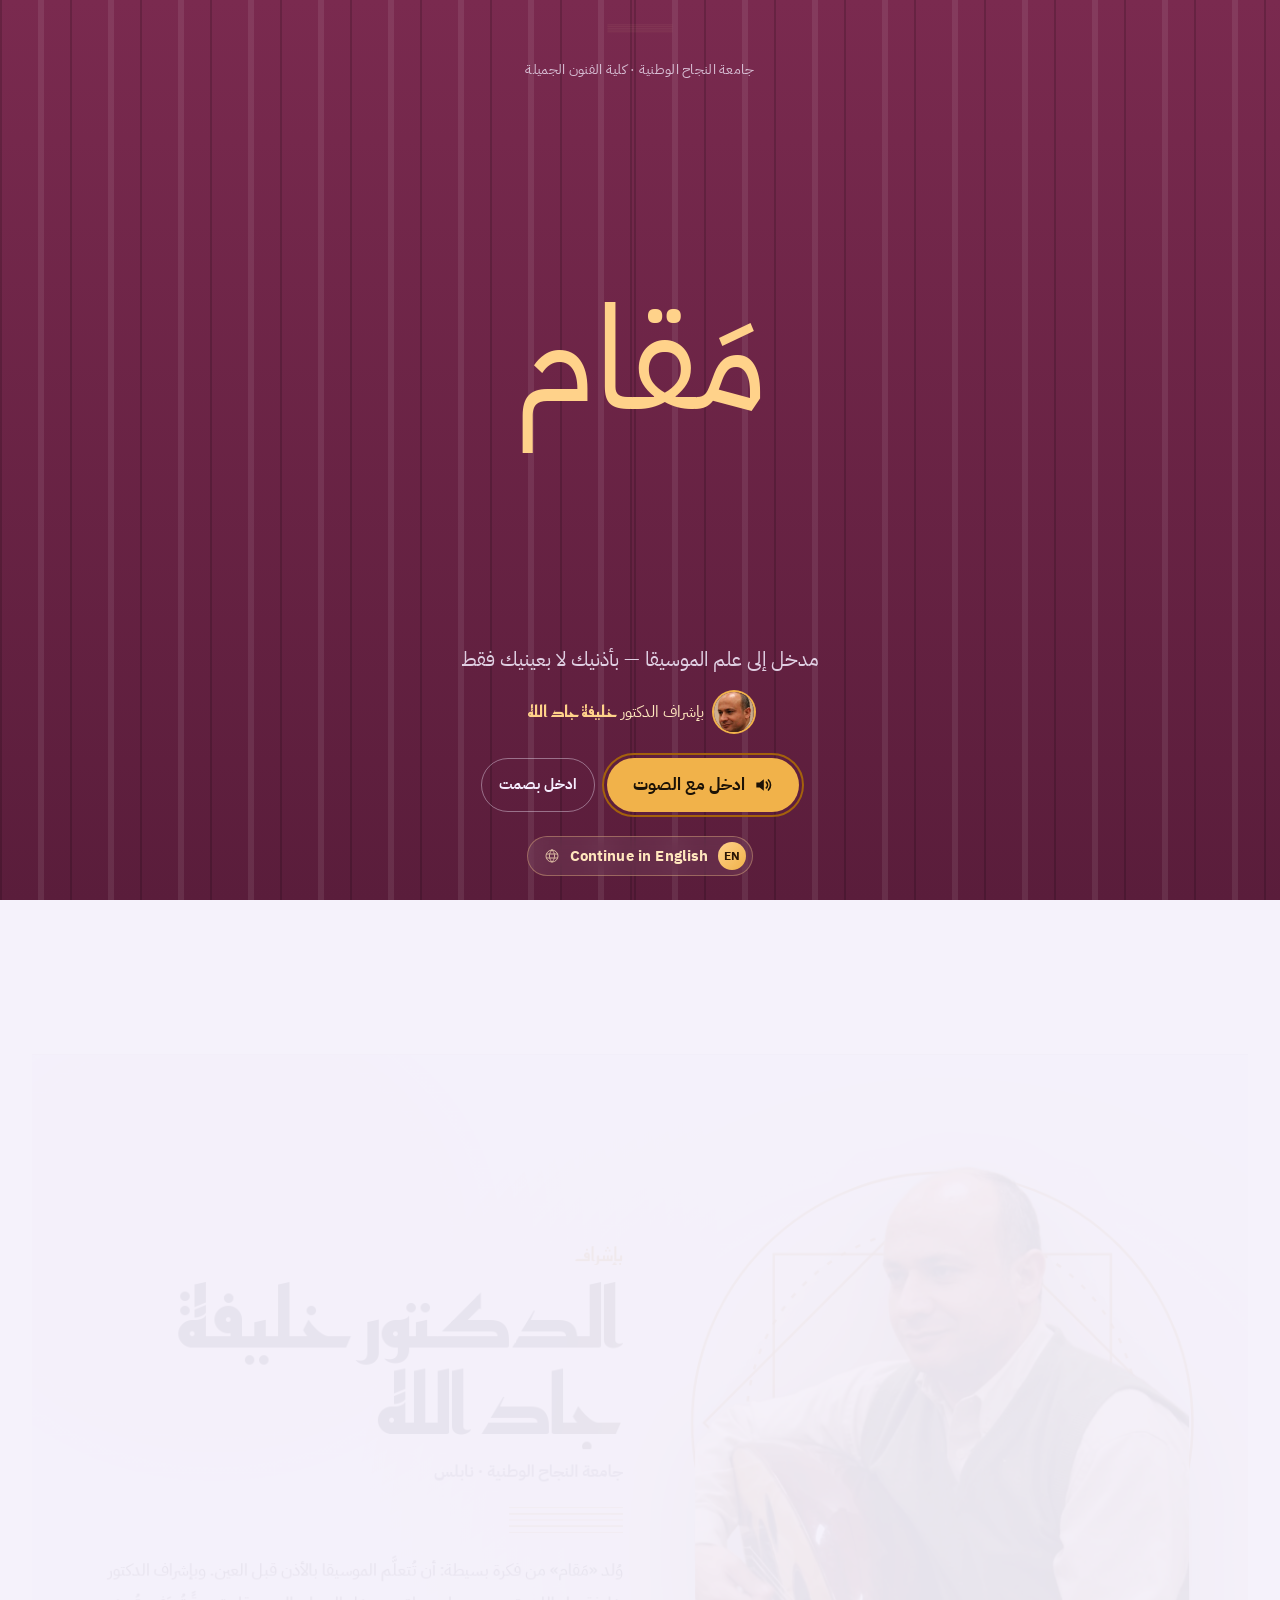
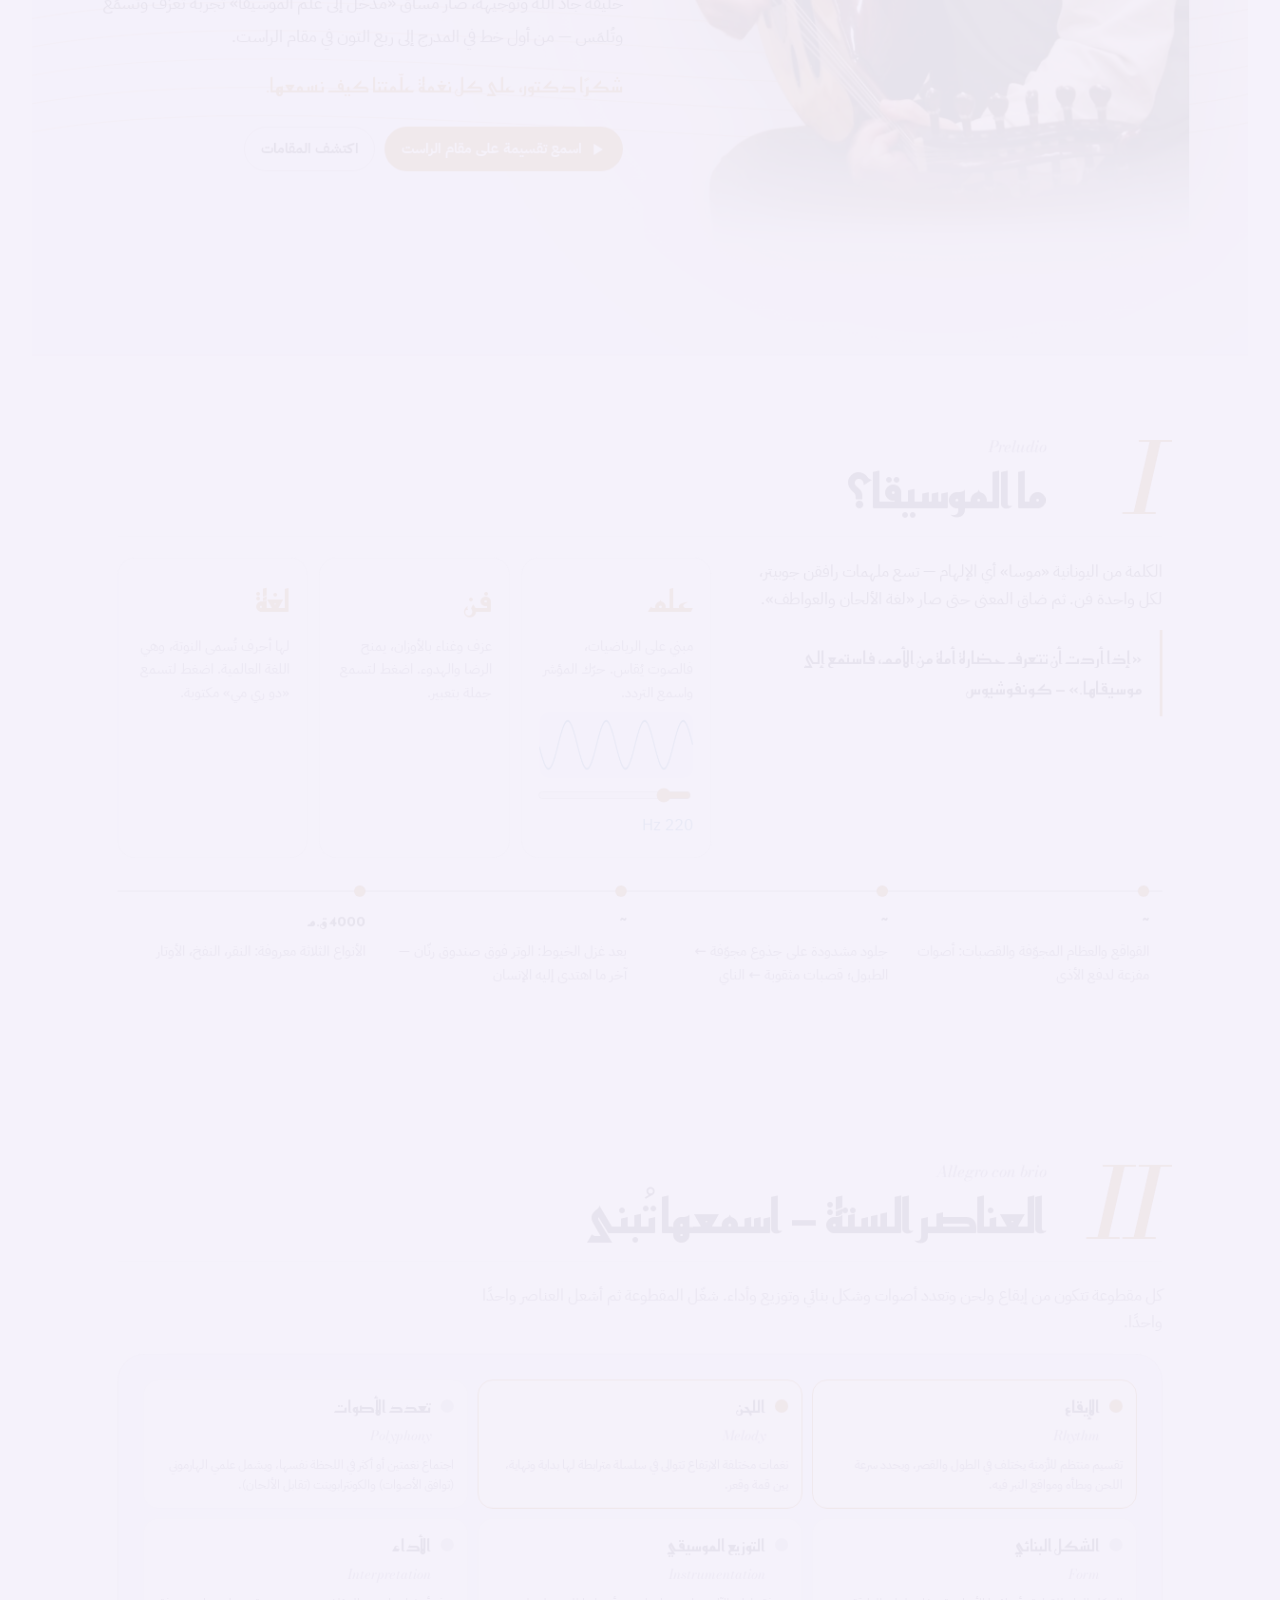
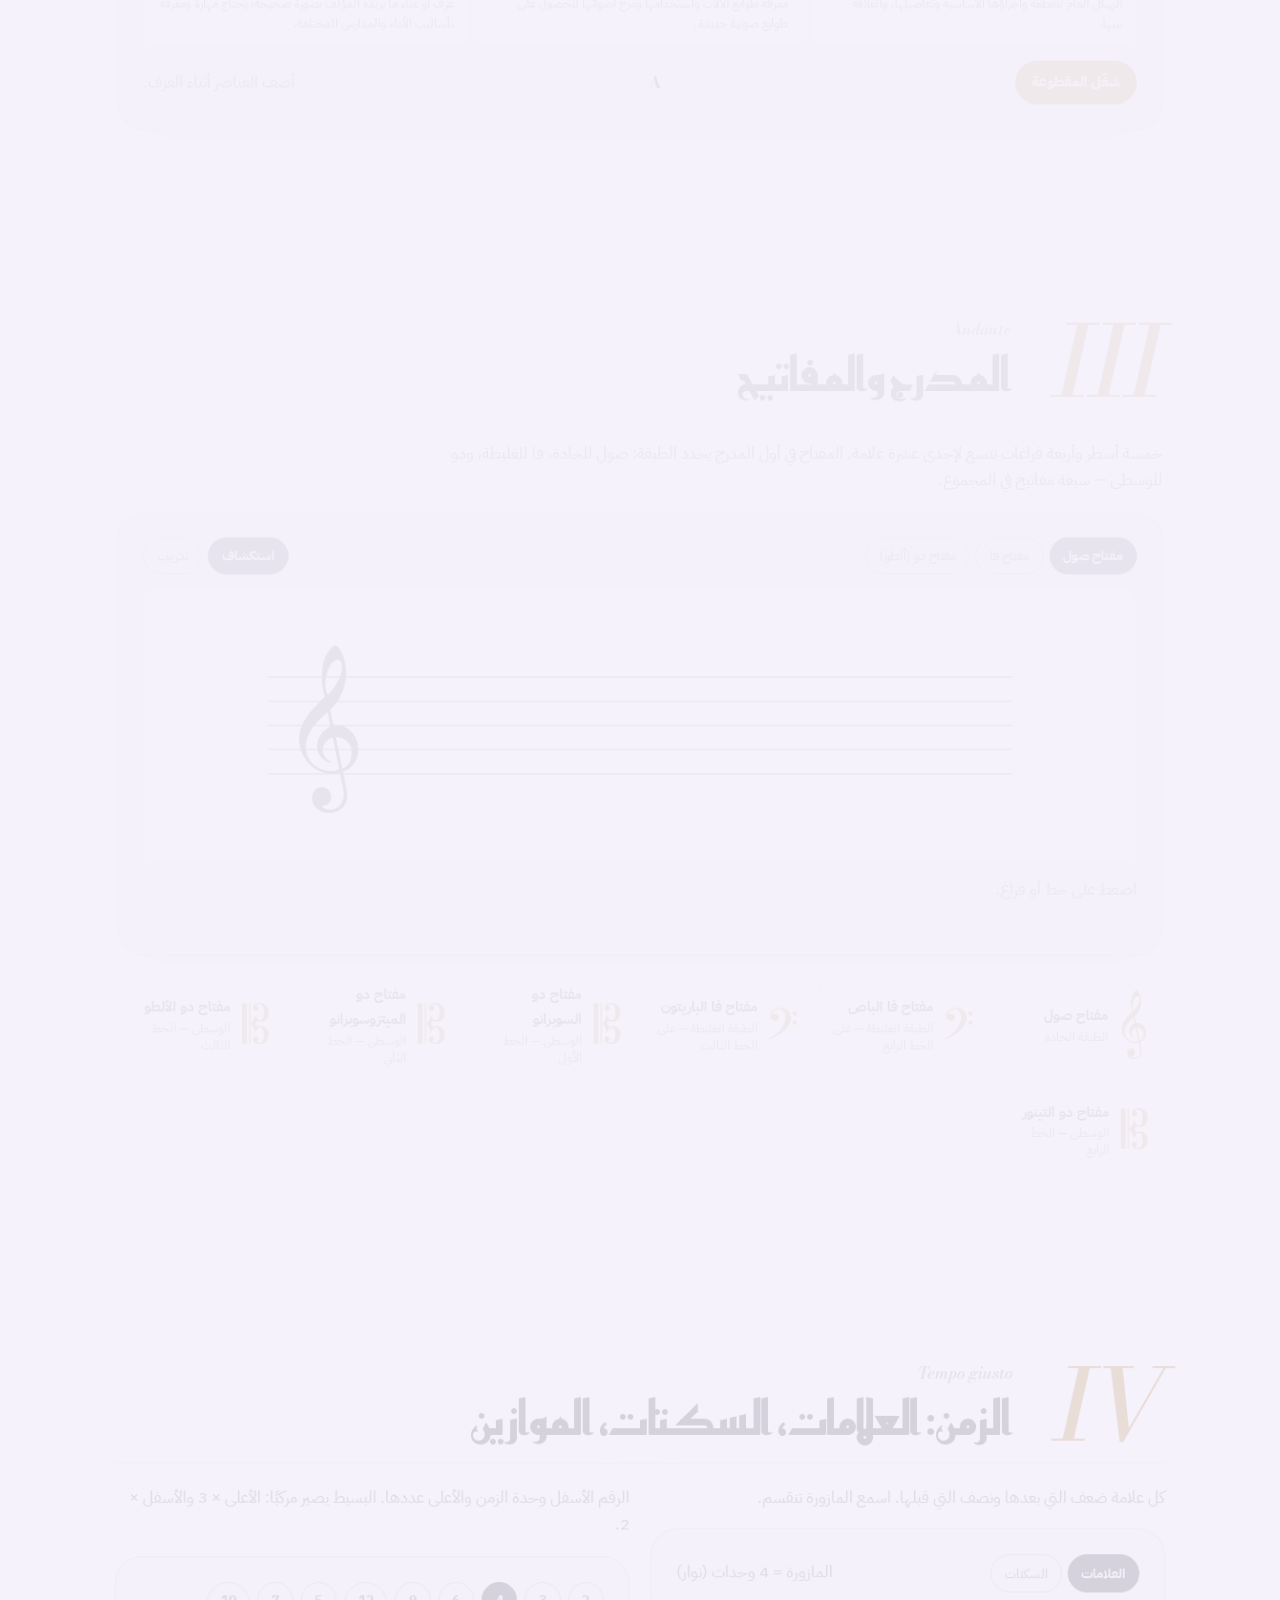
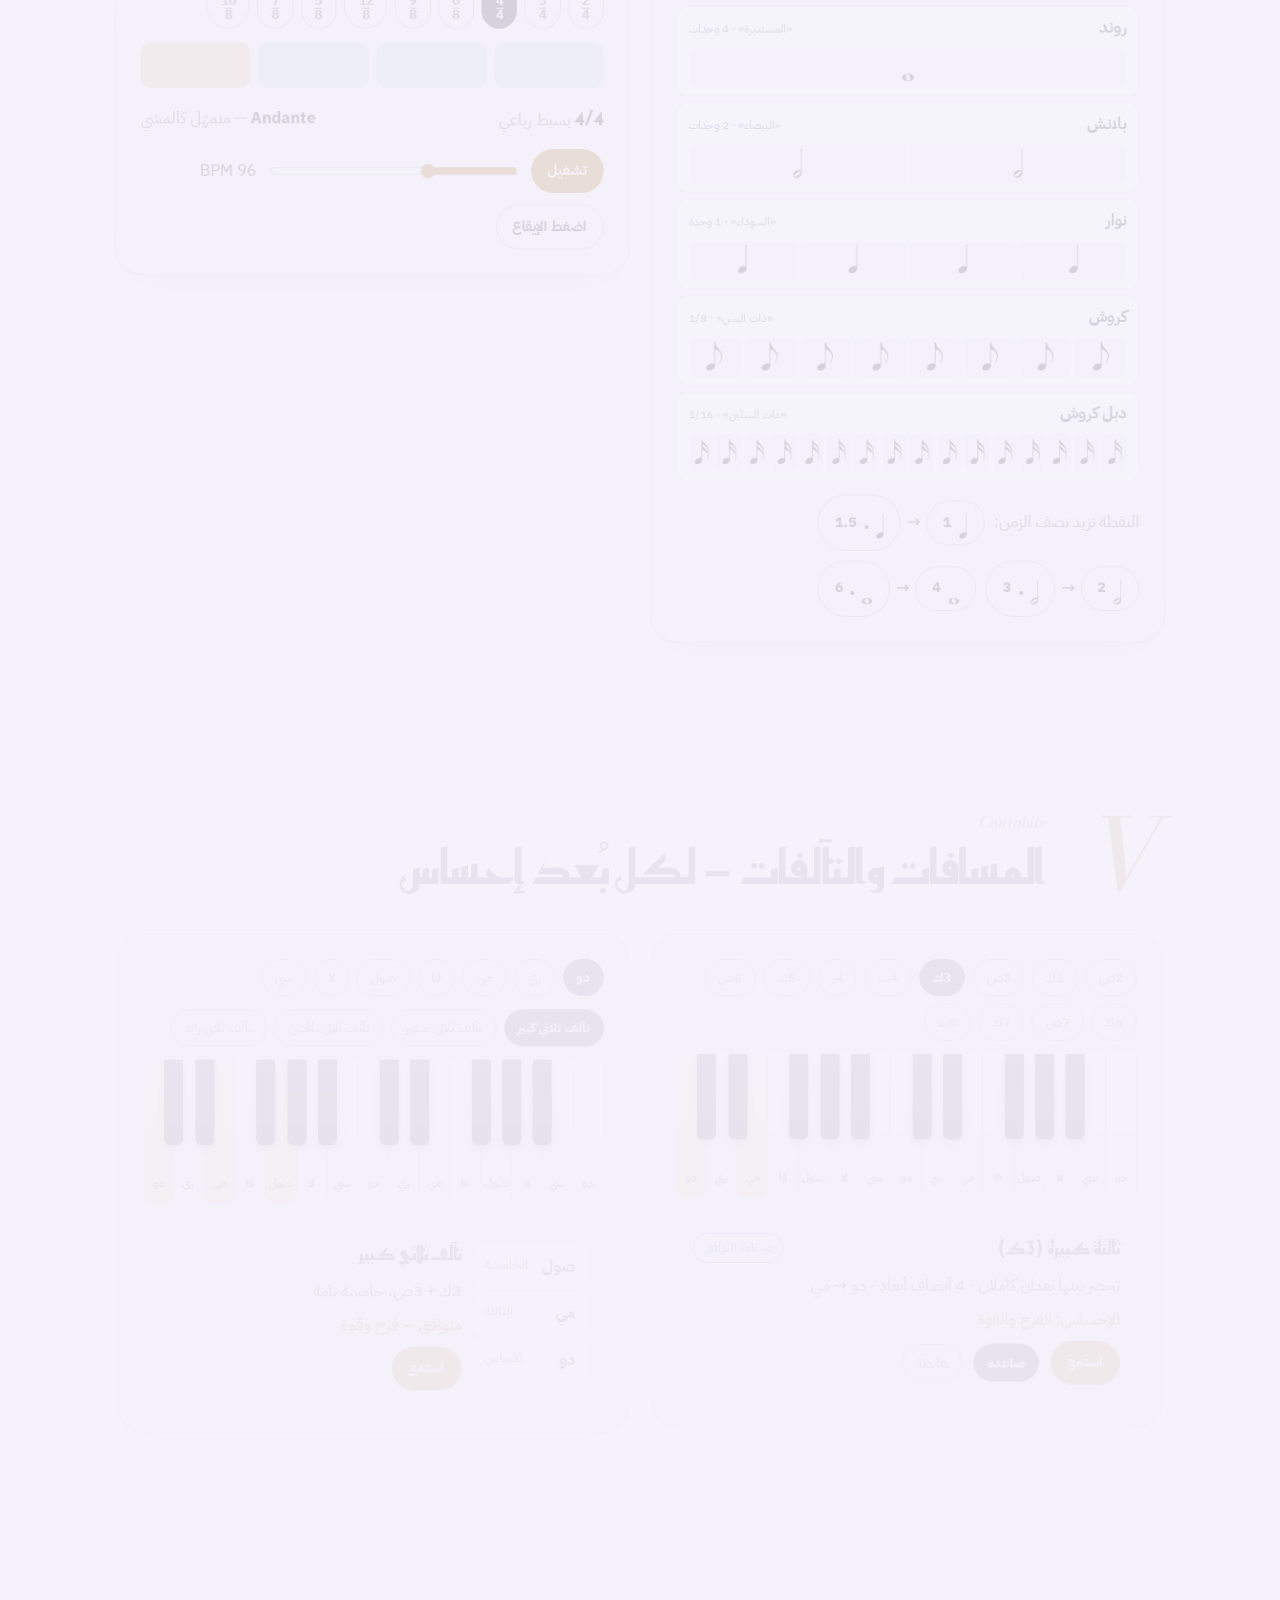
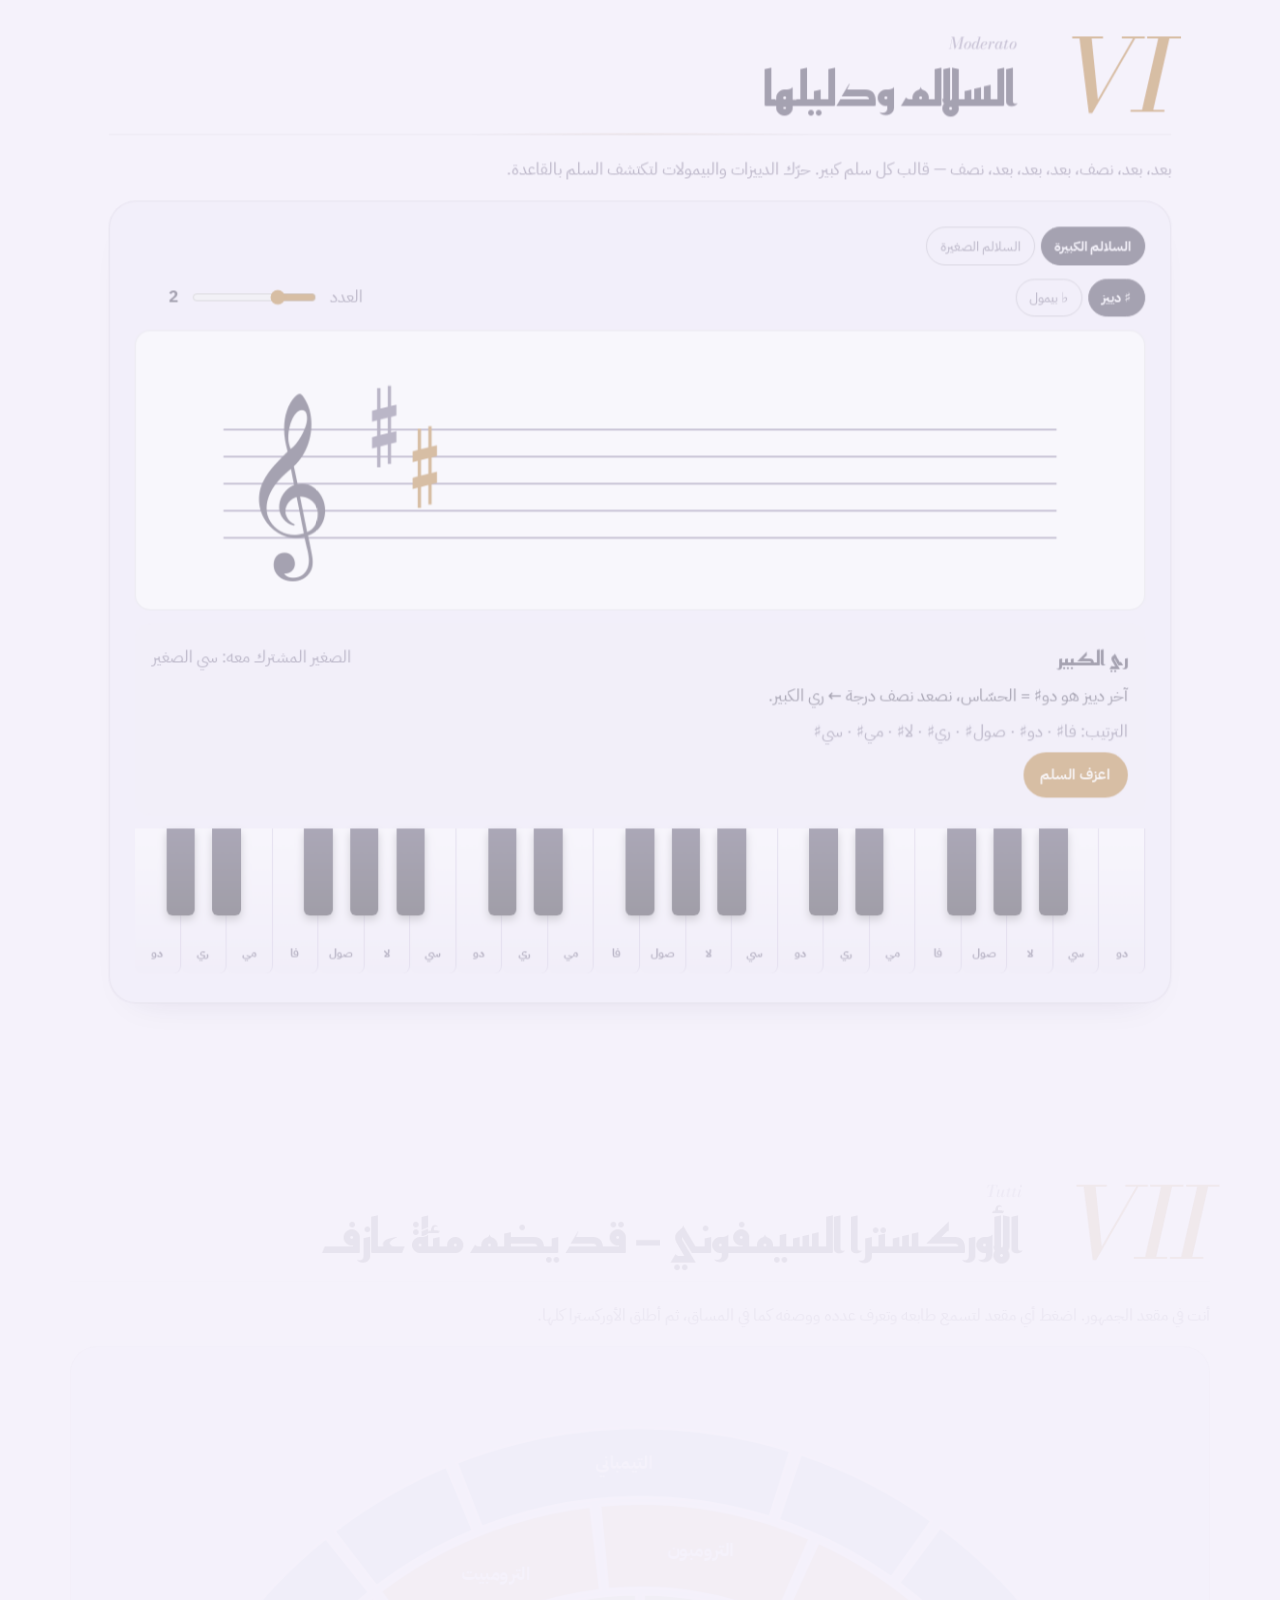
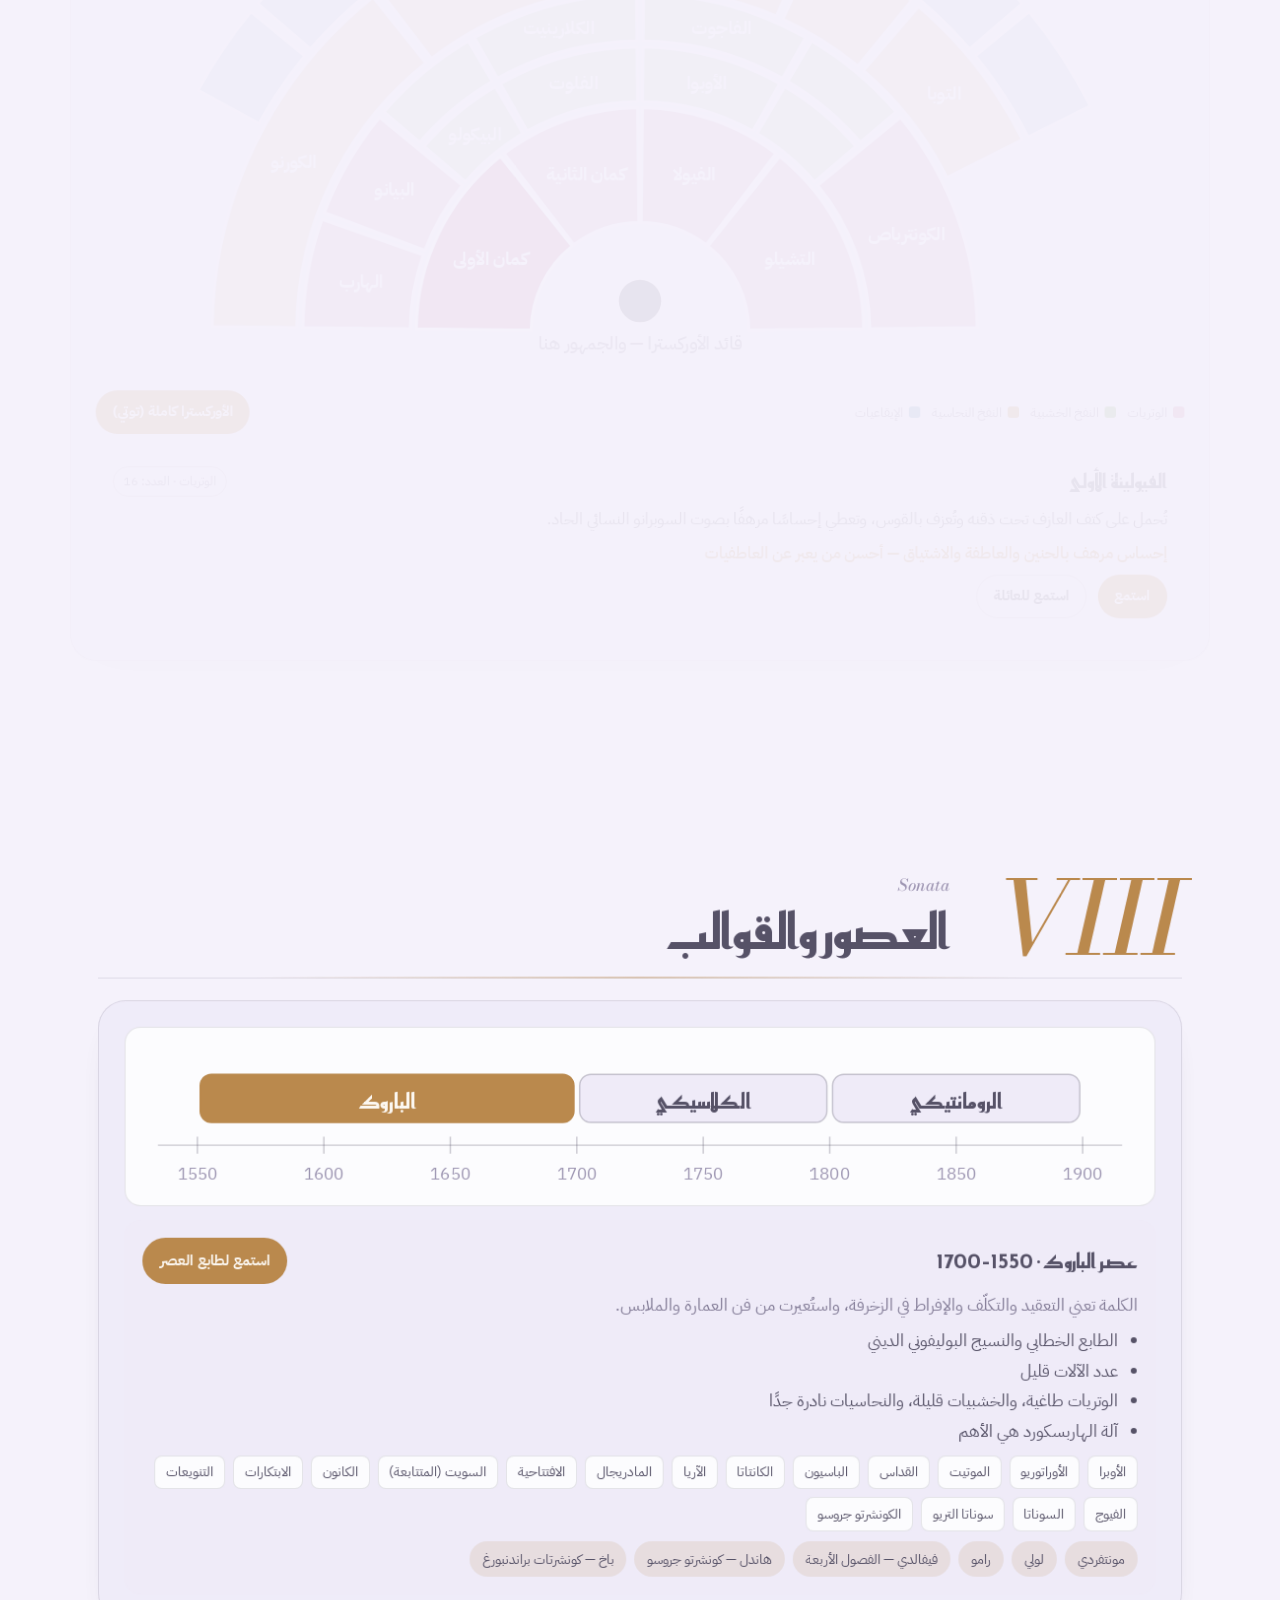
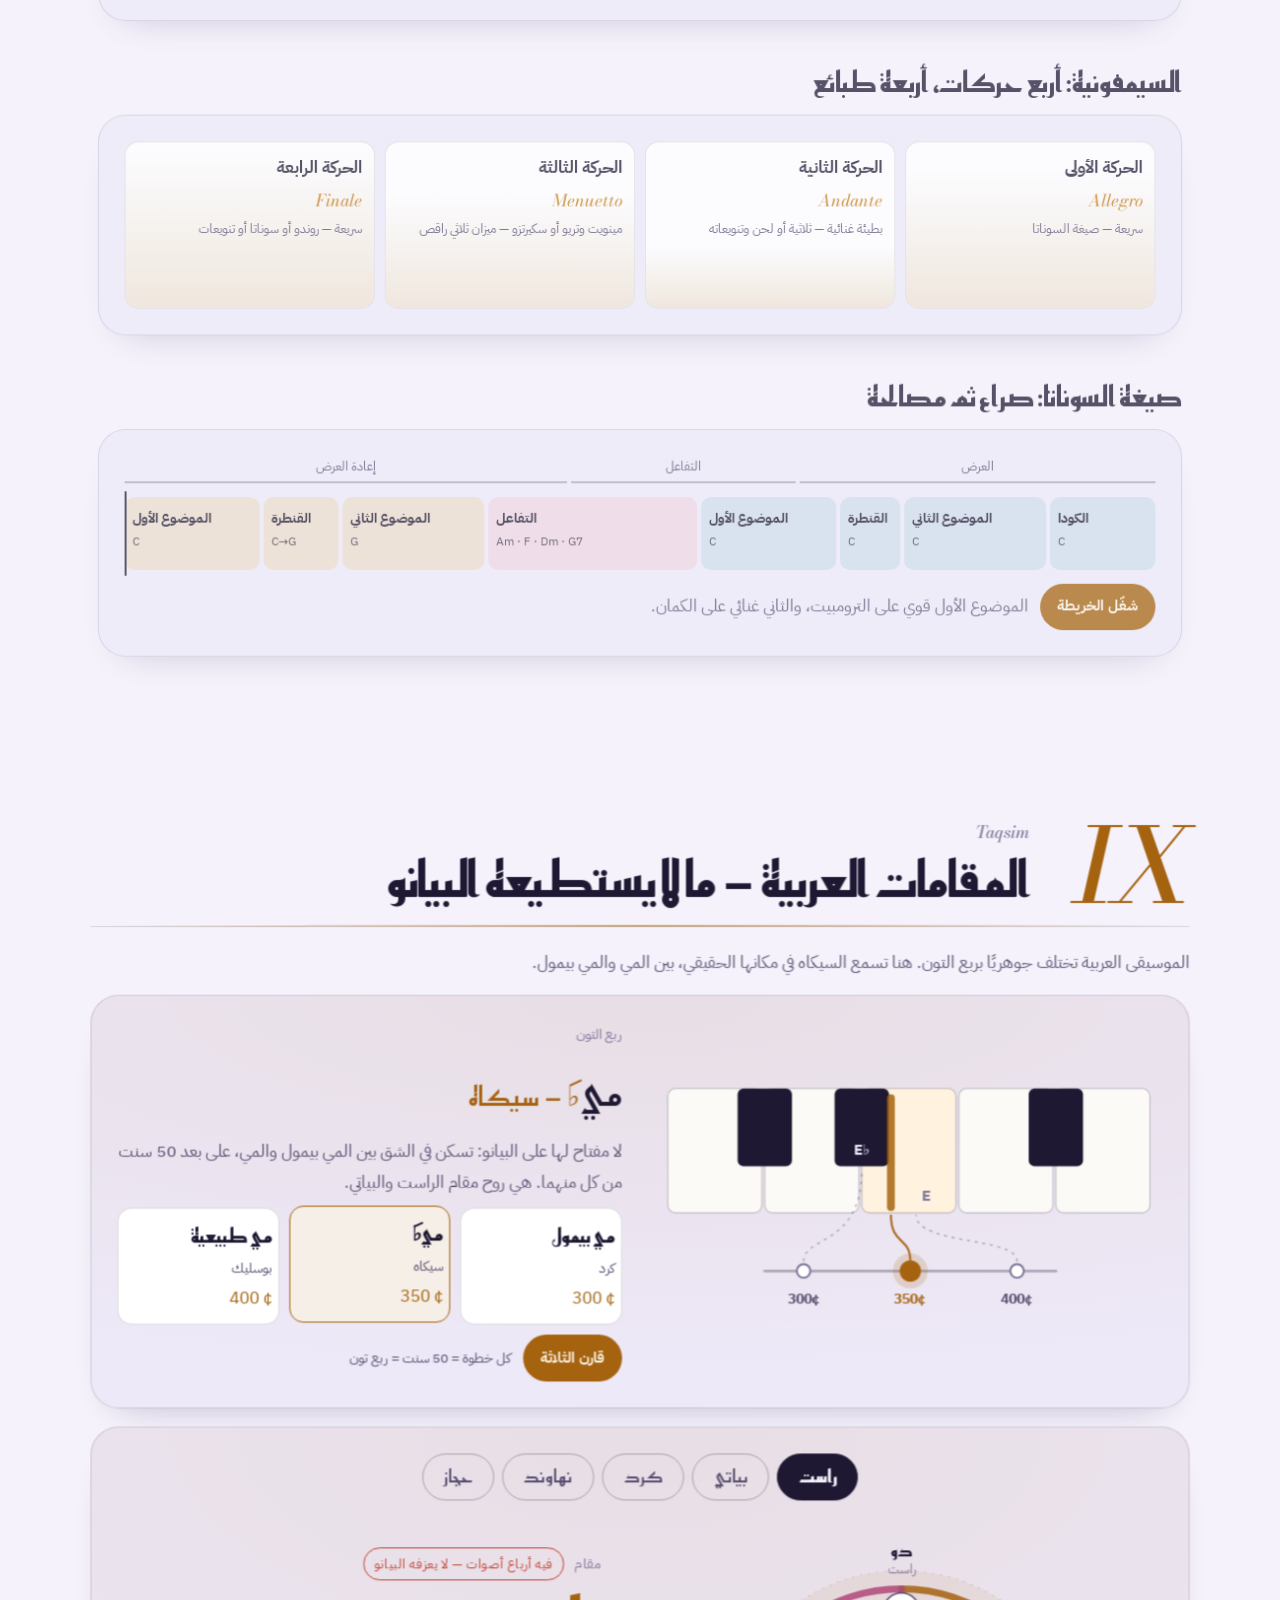
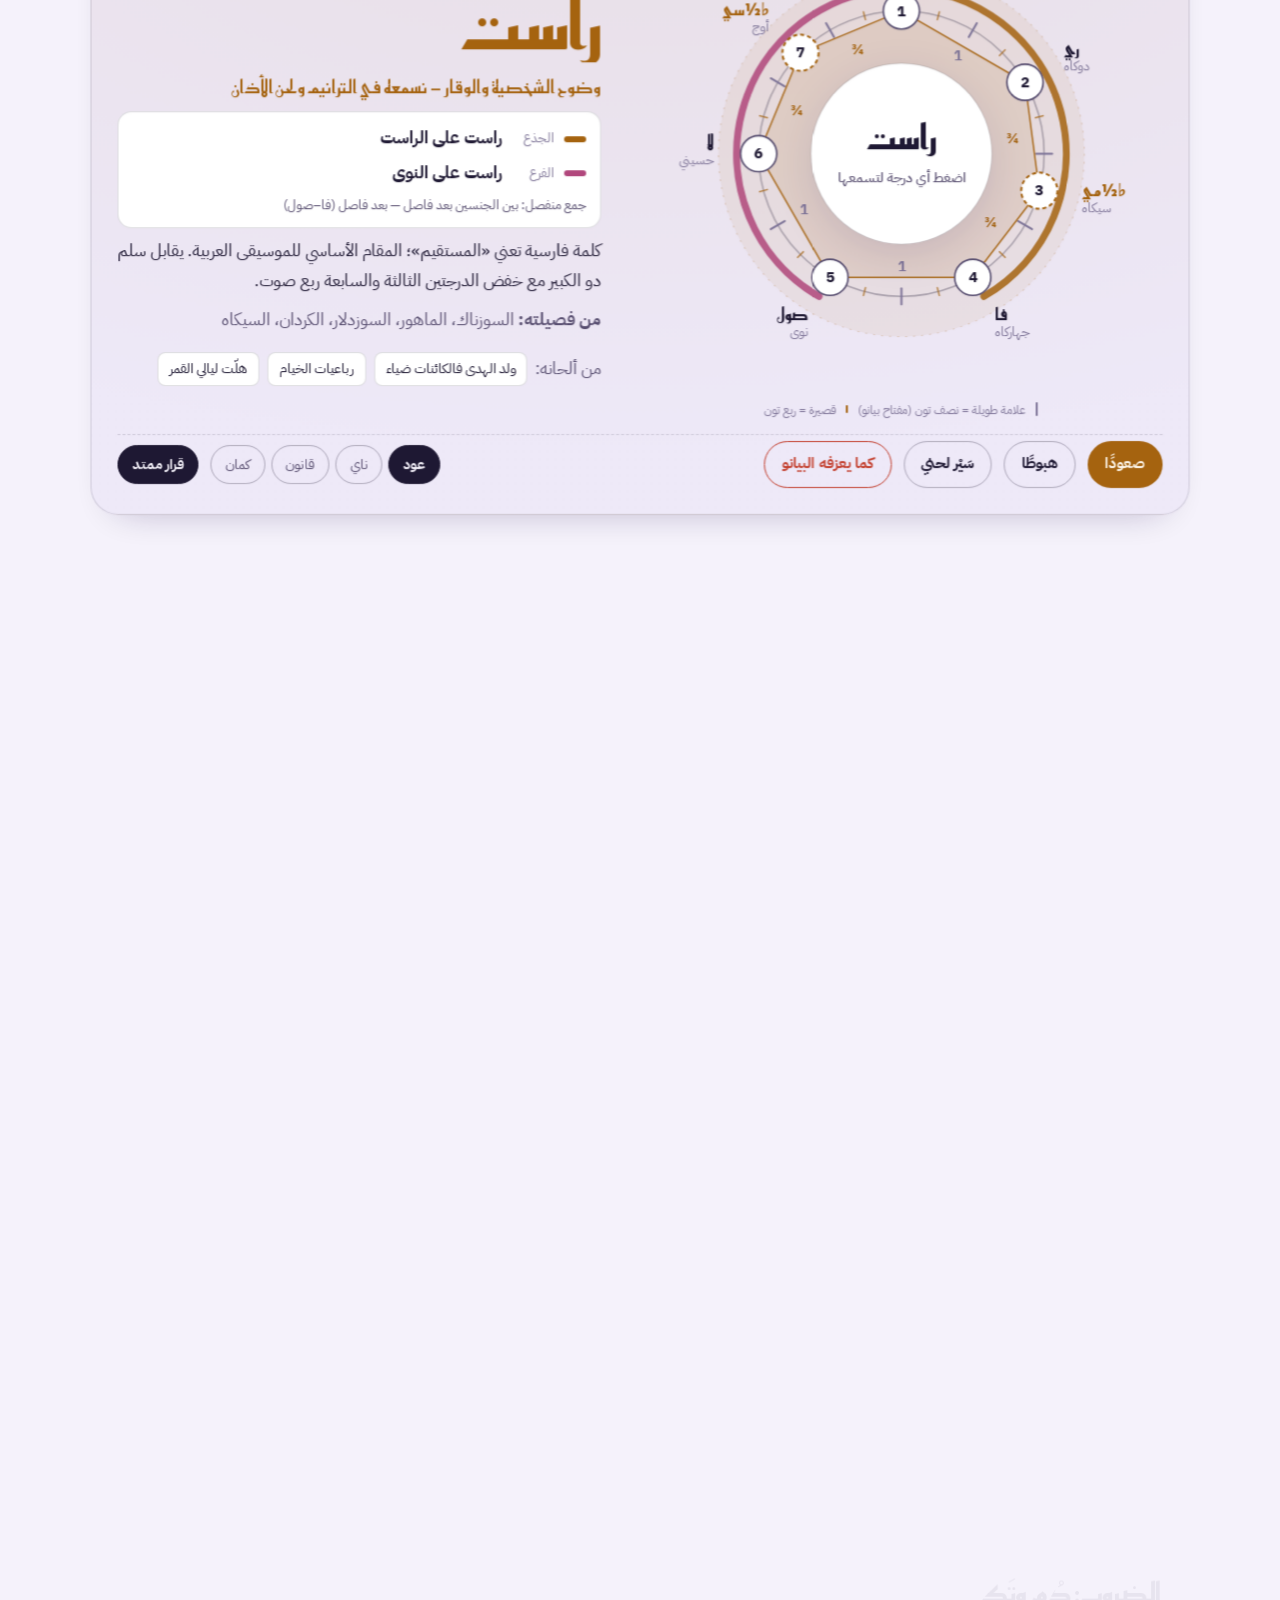
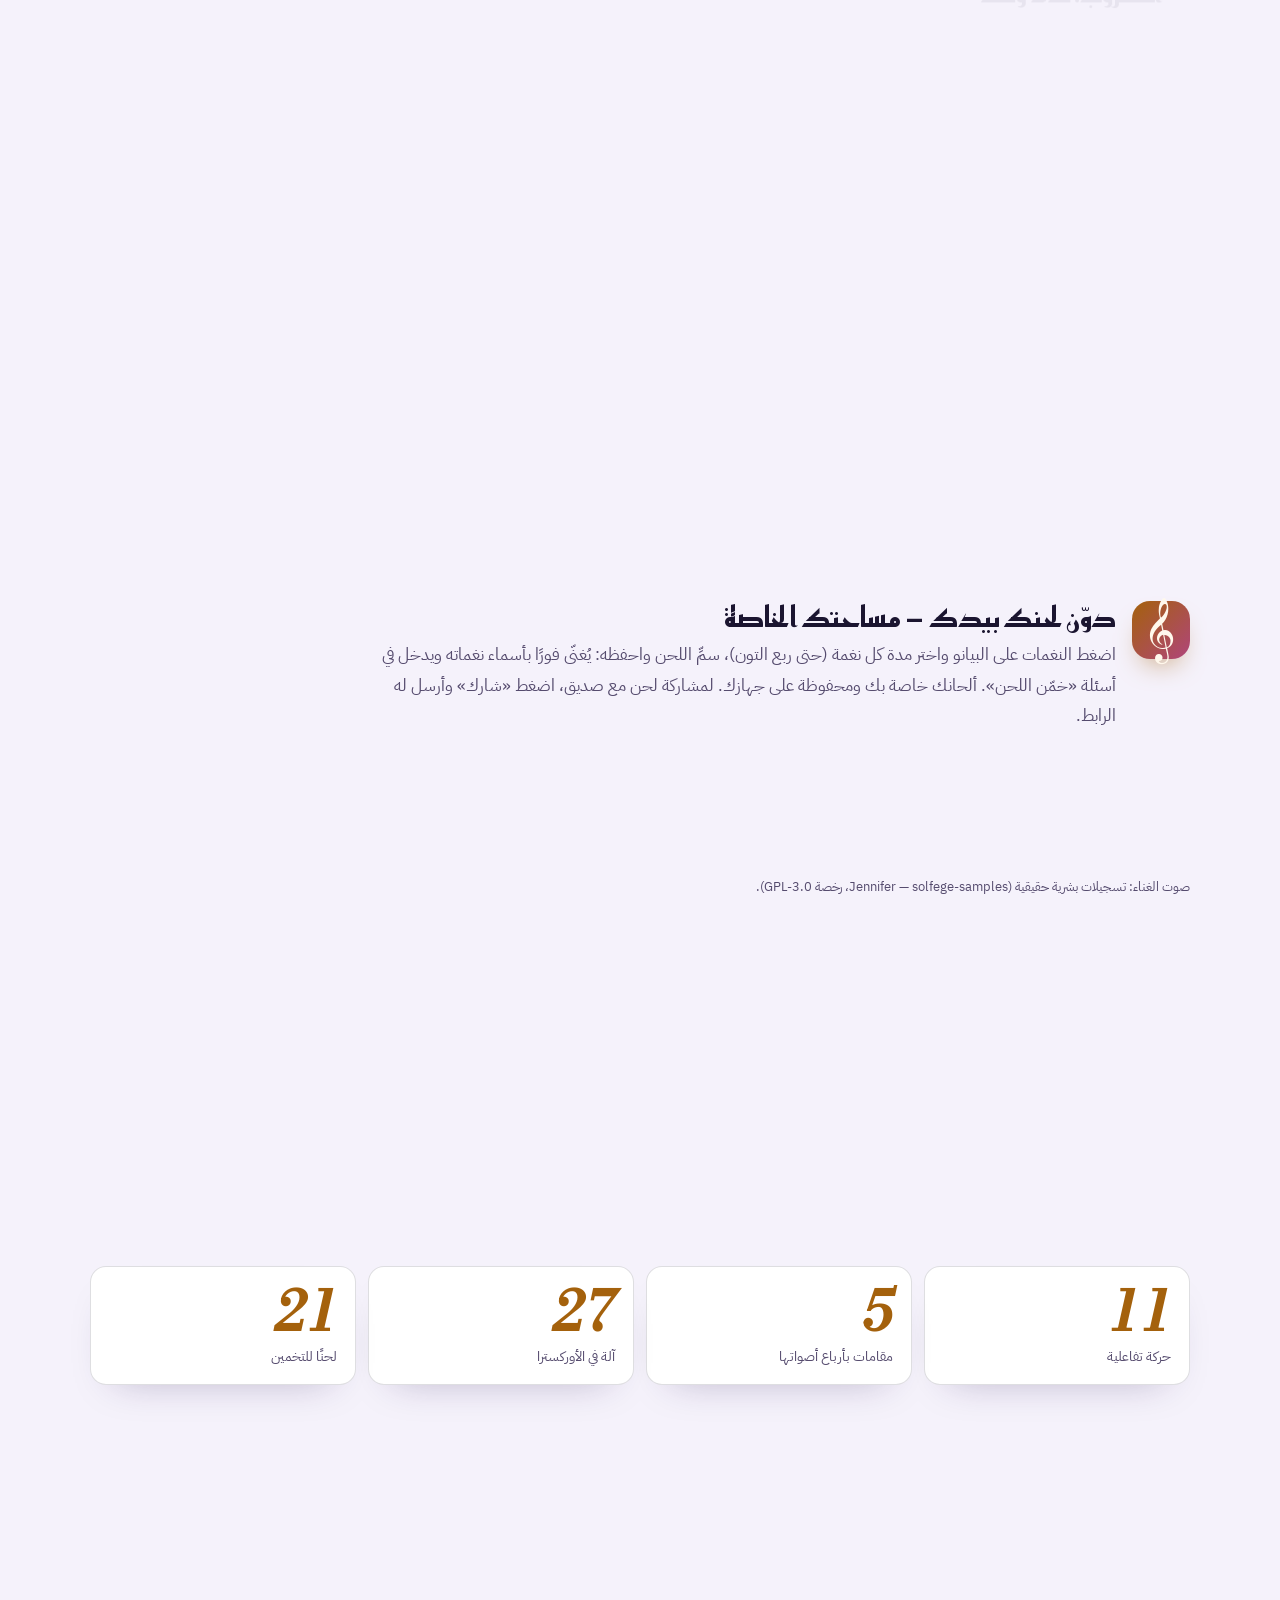
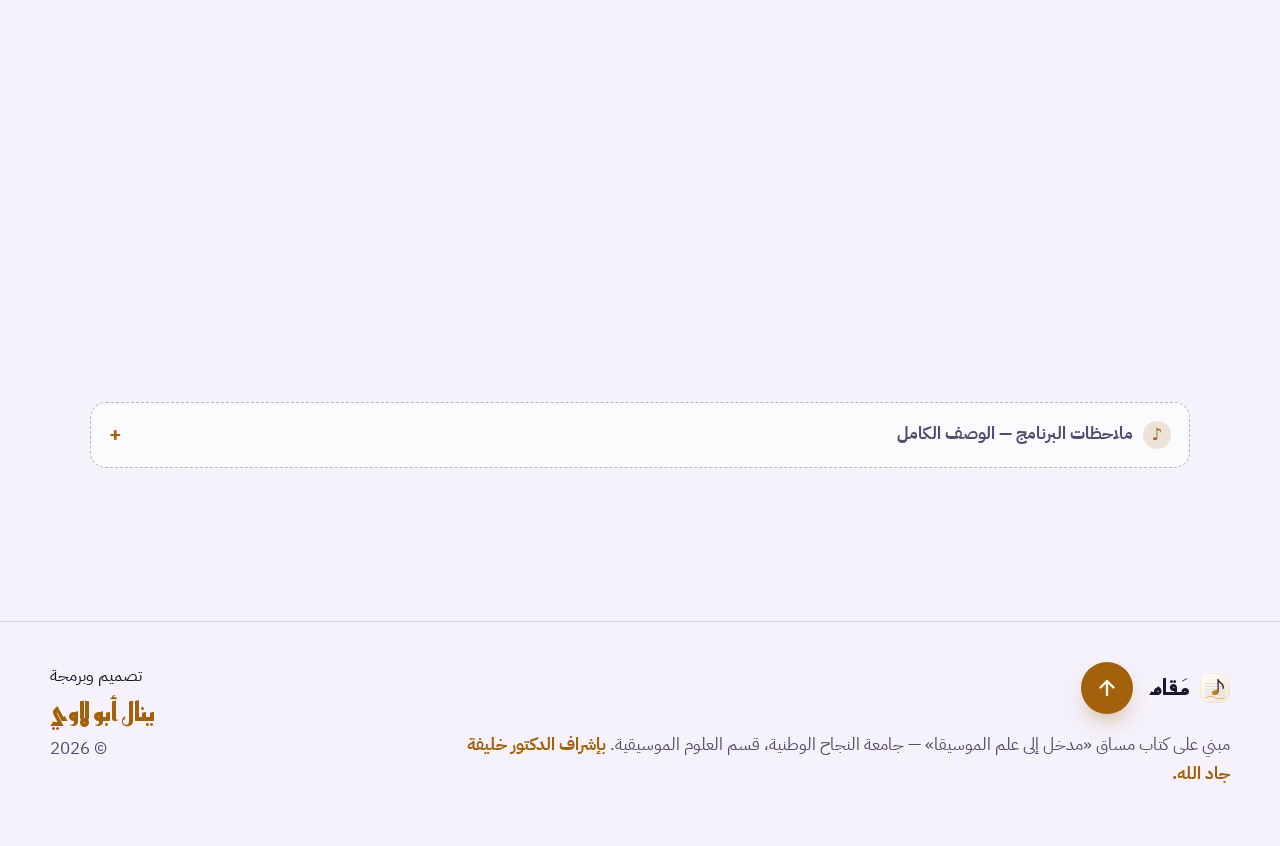
<file: site/index.html>
<!doctype html>
<html lang="ar" dir="rtl" data-theme="light">
<head>
<meta charset="utf-8">
<meta name="viewport" content="width=device-width, initial-scale=1, viewport-fit=cover">
<title>مَقام | مدخل إلى علم الموسيقا تفاعليًا — بإشراف د. خليفة جاد الله | جامعة النجاح الوطنية</title>
<meta name="description" content="مَقام: موقع تفاعلي بالصوت لمساق «مدخل إلى علم الموسيقا» في جامعة النجاح الوطنية بإشراف الدكتور خليفة جاد الله — المدرج والمفاتيح، المسافات والسلالم، الأوركسترا، العصور الموسيقية، المقامات العربية بأرباع أصواتها، الإيقاعات العربية، ولعبة «خمّن اللحن».">
<meta name="keywords" content="مقام, مدخل إلى علم الموسيقا, مدخل الى علم الموسيقى, تعلم الموسيقى, نظريات الموسيقى, قواعد الموسيقى, المقامات العربية, ربع التون, مقام راست, مقام بياتي, مقام حجاز, مقام نهاوند, مقام كرد, الإيقاعات العربية, السماعي الثقيل, الأوركسترا, آلات الأوركسترا, العصر الباروكي, العصر الكلاسيكي, العصر الرومانتيكي, صيغة السوناتا, السيمفونية, المدرج الموسيقي, المفاتيح الموسيقية, السلم الموسيقي, المسافات الموسيقية, دو ري مي, خمن اللحن, خليفة جاد الله, د. خليفة جاد الله, الدكتور خليفة جاد الله, خليفة جادالله, جامعة النجاح الوطنية, كلية الفنون الجميلة, قسم العلوم الموسيقية, نابلس, فلسطين, Maqam, Introduction to Musicology, music theory, Arabic maqam, quarter tone, Arabic rhythms, orchestra instruments, solfege, ear training, guess the melody, Khalifa Jadallah, Dr. Khalifa Jadallah, Khalifa Jad Allah, An-Najah National University, Nablus, Palestine">
<meta name="author" content="ينال أبو لاوي — Yanal Abu Lawi">
<meta name="creator" content="Yanal Abu Lawi">
<meta name="publisher" content="مَقام — Maqam">
<meta name="robots" content="index, follow, max-image-preview:large, max-snippet:-1, max-video-preview:-1">
<meta name="googlebot" content="index, follow">
<meta name="theme-color" content="#F5F2FB">
<meta name="color-scheme" content="light dark">
<meta name="application-name" content="مَقام">
<meta name="apple-mobile-web-app-title" content="مَقام">
<meta name="format-detection" content="telephone=no">
<meta name="geo.region" content="PS">
<meta name="geo.placename" content="Nablus">
<link rel="canonical" href="https://khalifa-maqam.vercel.app/">
<link rel="alternate" hreflang="ar" href="https://khalifa-maqam.vercel.app/">
<link rel="alternate" hreflang="en" href="https://khalifa-maqam.vercel.app/?lang=en">
<link rel="alternate" hreflang="x-default" href="https://khalifa-maqam.vercel.app/">
<meta property="og:type" content="website">
<meta property="og:site_name" content="مَقام — Maqam">
<meta property="og:locale" content="ar_AR">
<meta property="og:locale:alternate" content="en_US">
<meta property="og:url" content="https://khalifa-maqam.vercel.app/">
<meta property="og:title" content="مَقام — اسمع الموسيقا وافهمها | بإشراف د. خليفة جاد الله">
<meta property="og:description" content="مساق «مدخل إلى علم الموسيقا» في جامعة النجاح الوطنية تفاعليًا: أوتار تُعزف، أوركسترا تُسمع، مقامات عربية بأرباع أصواتها، ولعبة «خمّن اللحن». بإشراف الدكتور خليفة جاد الله.">
<meta property="og:image" content="https://khalifa-maqam.vercel.app/assets/og.jpg">
<meta property="og:image:width" content="1200">
<meta property="og:image:height" content="630">
<meta property="og:image:alt" content="مَقام — مدخل إلى علم الموسيقا تفاعليًا، بإشراف د. خليفة جاد الله">
<meta name="twitter:card" content="summary_large_image">
<meta name="twitter:title" content="مَقام — Maqam | Interactive Introduction to Music">
<meta name="twitter:description" content="An interactive, sound-first companion to An-Najah's Introduction to Musicology, supervised by Dr. Khalifa Jadallah: staff, intervals, orchestra, eras, Arabic maqamat in true quarter tones.">
<meta name="twitter:image" content="https://khalifa-maqam.vercel.app/assets/og.jpg">
<meta name="twitter:image:alt" content="Maqam — supervised by Dr. Khalifa Jadallah">
<link rel="icon" href="shared/mark.svg" type="image/svg+xml">
<link rel="icon" href="assets/favicon-32.png" type="image/png" sizes="32x32">
<link rel="manifest" href="manifest.webmanifest">
<link rel="apple-touch-icon" href="assets/apple-touch-icon.png">
<link rel="preload" href="assets/khalifa-jadallah-face.webp" as="image" type="image/webp">
<link rel="preload" href="shared/fonts/reem-kufi-arabic-700-normal.woff2" as="font" type="font/woff2" crossorigin>
<link rel="preload" href="shared/fonts/noto-music-sub.woff2" as="font" type="font/woff2" crossorigin>
<link rel="stylesheet" href="shared/fonts.css">
<link rel="stylesheet" href="shared/widgets.css">
<link rel="stylesheet" href="css/site.css">
<script>
  (function(){try{var q=new URLSearchParams(location.search).get("lang");var l=q||localStorage.getItem("mq-lang")||"ar";var th=localStorage.getItem("mq-theme")||"light";var d=document.documentElement;d.lang=l;d.dir=l==="ar"?"rtl":"ltr";d.dataset.theme=th;}catch(e){}})();
</script>
<script type="application/ld+json">
{"@context":"https://schema.org","@graph":[
{"@type":"WebSite","@id":"https://khalifa-maqam.vercel.app/#website","url":"https://khalifa-maqam.vercel.app/","name":"مَقام","alternateName":["Maqam","مقام — مدخل إلى علم الموسيقا","Maqam — Interactive Introduction to Music"],"inLanguage":["ar","en"],"publisher":{"@id":"https://khalifa-maqam.vercel.app/#org"}},
{"@type":"Organization","@id":"https://khalifa-maqam.vercel.app/#org","name":"مَقام — Maqam","url":"https://khalifa-maqam.vercel.app/","logo":{"@type":"ImageObject","url":"https://khalifa-maqam.vercel.app/assets/icon-512.png","width":512,"height":512}},
{"@type":"CollegeOrUniversity","@id":"https://khalifa-maqam.vercel.app/#najah","name":"جامعة النجاح الوطنية","alternateName":"An-Najah National University","url":"https://www.najah.edu/","address":{"@type":"PostalAddress","addressLocality":"Nablus","addressCountry":"PS"}},
{"@type":"Person","@id":"https://khalifa-maqam.vercel.app/#khalifa","name":"د. خليفة جاد الله","alternateName":["خليفة جاد الله","خليفة جادالله","الدكتور خليفة جاد الله","Dr. Khalifa Jadallah","Khalifa Jadallah","Khalifa Jad Allah"],"honorificPrefix":"د.","affiliation":{"@id":"https://khalifa-maqam.vercel.app/#najah"},"image":"https://khalifa-maqam.vercel.app/assets/khalifa-jadallah.webp","description":"المشرف على مشروع «مَقام» — Supervisor of the Maqam project, An-Najah National University."},
{"@type":"Person","@id":"https://khalifa-maqam.vercel.app/#yanal","name":"ينال أبو لاوي","alternateName":"Yanal Abu Lawi"},
{"@type":["Course","LearningResource"],"@id":"https://khalifa-maqam.vercel.app/#course","name":"مدخل إلى علم الموسيقا — مَقام","alternateName":"Introduction to Musicology — Maqam","description":"رفيق تفاعلي بالصوت لمساق «مدخل إلى علم الموسيقا»: التدوين والمفاتيح، الأزمنة والموازين، المسافات والتآلفات، السلالم، الأوركسترا السيمفوني، العصور والقوالب، المقامات العربية بأرباع الأصوات، والإيقاعات العربية.","inLanguage":["ar","en"],"educationalLevel":"Undergraduate","learningResourceType":["Interactive resource","Game"],"isAccessibleForFree":true,"teaches":["Music notation","Clefs","Time signatures","Intervals","Triads","Major and minor scales","Orchestra instruments","Baroque, Classical and Romantic eras","Sonata form","Arabic maqamat","Quarter tones","Arabic rhythmic cycles","Ear training"],"provider":{"@id":"https://khalifa-maqam.vercel.app/#najah"},"contributor":{"@id":"https://khalifa-maqam.vercel.app/#khalifa"},"creator":{"@id":"https://khalifa-maqam.vercel.app/#yanal"},"hasCourseInstance":{"@type":"CourseInstance","courseMode":"online","courseWorkload":"PT3H","instructor":{"@id":"https://khalifa-maqam.vercel.app/#khalifa"}},"offers":{"@type":"Offer","price":0,"priceCurrency":"USD","category":"Free"}},
{"@type":"WebPage","@id":"https://khalifa-maqam.vercel.app/#page","url":"https://khalifa-maqam.vercel.app/","name":"مَقام | مدخل إلى علم الموسيقا تفاعليًا — بإشراف د. خليفة جاد الله","isPartOf":{"@id":"https://khalifa-maqam.vercel.app/#website"},"about":{"@id":"https://khalifa-maqam.vercel.app/#course"},"mentions":{"@id":"https://khalifa-maqam.vercel.app/#khalifa"},"primaryImageOfPage":{"@type":"ImageObject","url":"https://khalifa-maqam.vercel.app/assets/og.jpg","width":1200,"height":630},"inLanguage":"ar"},
{"@type":"FAQPage","@id":"https://khalifa-maqam.vercel.app/#faq","mainEntity":[
{"@type":"Question","name":"ما هو موقع مَقام؟","acceptedAnswer":{"@type":"Answer","text":"مَقام موقع تفاعلي بالصوت يشرح مساق «مدخل إلى علم الموسيقا» في جامعة النجاح الوطنية، بإشراف الدكتور خليفة جاد الله."}},
{"@type":"Question","name":"هل يمكن سماع المقامات العربية بأرباع أصواتها؟","acceptedAnswer":{"@type":"Answer","text":"نعم، يعزف الموقع مقامات الراست والبياتي والكرد والنهاوند والحجاز بأرباع الأصوات الحقيقية على العود والناي والقانون والكمان."}},
{"@type":"Question","name":"What is Maqam?","acceptedAnswer":{"@type":"Answer","text":"Maqam is a free, sound-first interactive companion to An-Najah National University's Introduction to Musicology course, supervised by Dr. Khalifa Jadallah."}}]}
]}
</script>
</head>
<body>
<a class="skip" href="#main"><span data-l="ar">تخطَّ إلى المحتوى</span><span data-l="en">Skip to content</span></a>

<!-- ============ OVERTURE (entrance curtain) ============ -->
<div class="veil" id="veil" role="dialog" aria-modal="true" aria-labelledby="veilTitle">
  <div class="curtain curtain--a" aria-hidden="true"></div>
  <div class="curtain curtain--b" aria-hidden="true"></div>
  <div class="veil__in">
    <svg class="veil__staff" viewBox="0 0 600 80" aria-hidden="true"><g><path d="M0 8H600"/><path d="M0 24H600"/><path d="M0 40H600"/><path d="M0 56H600"/><path d="M0 72H600"/></g></svg>
    <p class="veil__kicker"><span data-l="ar">جامعة النجاح الوطنية · كلية الفنون الجميلة</span><span data-l="en">An-Najah National University · Faculty of Fine Arts</span></p>
    <p class="veil__title" id="veilTitle"><span data-l="ar">مَقام</span><span data-l="en">Maqam</span></p>
    <p class="veil__sub"><span data-l="ar">مدخل إلى علم الموسيقا — بأذنيك لا بعينيك فقط</span><span data-l="en">An introduction to musicology — with your ears, not just your eyes</span></p>
    <p class="veil__sup"><img src="assets/khalifa-jadallah-face.webp" width="40" height="40" alt=""><span data-l="ar">بإشراف الدكتور <b>خليفة جاد الله</b></span><span data-l="en">Supervised by <b>Dr. Khalifa Jadallah</b></span></p>
    <div class="veil__actions">
      <button class="mq-btn mq-btn--primary veil__go" id="enterSound" type="button">
        <svg viewBox="0 0 24 24" width="20" height="20" aria-hidden="true"><path d="M4 9v6h4l5 4V5L8 9H4z" fill="currentColor"/><path d="M16 8.5a5 5 0 0 1 0 7M18.5 6a8.5 8.5 0 0 1 0 12" stroke="currentColor" stroke-width="2" fill="none" stroke-linecap="round"/></svg>
        <span data-l="ar">ادخل مع الصوت</span><span data-l="en">Enter with sound</span></button>
      <button class="mq-btn mq-btn--ghost" id="enterSilent" type="button"><span data-l="ar">ادخل بصمت</span><span data-l="en">Enter silently</span></button>
    </div>
    <button class="veil__lang" type="button" data-toggle-lang><span class="veil__lang-b" aria-hidden="true"><span data-l="ar">EN</span><span data-l="en">ع</span></span><span data-l="ar">Continue in English</span><span data-l="en">المتابعة بالعربية</span><svg viewBox="0 0 24 24" width="16" height="16" aria-hidden="true"><path d="M12 3a9 9 0 1 0 0 18 9 9 0 0 0 0-18Zm0 0c2.5 2.4 3.8 5.4 3.8 9s-1.3 6.6-3.8 9m0-18C9.5 5.4 8.2 8.4 8.2 12s1.3 6.6 3.8 9M3.5 9h17M3.5 15h17" fill="none" stroke="currentColor" stroke-width="1.5" stroke-linecap="round"/></svg></button>
  </div>
</div>

<!-- ============ HEADER ============ -->
<header class="top" id="top">
  <a class="brand" href="#hero" aria-label="Maqam">
    <img class="mk mk--l" src="shared/mark-light.svg" width="34" height="34" alt=""><img class="mk mk--d" src="shared/mark-dark.svg" width="34" height="34" alt="">
    <span class="brand__name"><span data-l="ar">مَقام</span><span data-l="en">Maqam</span></span>
  </a>
  <nav class="nav" aria-label="Primary">
    <a href="#elements"><span data-l="ar">العناصر</span><span data-l="en">Elements</span></a>
    <a href="#notation"><span data-l="ar">التدوين</span><span data-l="en">Notation</span></a>
    <a href="#orchestra"><span data-l="ar">الأوركسترا</span><span data-l="en">Orchestra</span></a>
    <a href="#eras"><span data-l="ar">العصور</span><span data-l="en">Eras</span></a>
    <a href="#maqamat"><span data-l="ar">المقامات</span><span data-l="en">Maqamat</span></a>
    <a href="#guess"><span data-l="ar">خمّن اللحن</span><span data-l="en">Guess</span></a>
    <a href="#maestro"><span data-l="ar">المشرف</span><span data-l="en">Supervisor</span></a>
  </nav>
  <div class="tools">
    <button class="icon-btn" type="button" id="soundBtn" aria-pressed="true" aria-label="Sound">
      <svg class="i-on" viewBox="0 0 24 24" aria-hidden="true"><path d="M4 9v6h4l5 4V5L8 9H4z"/><path d="M16 8.5a5 5 0 0 1 0 7M18.5 6a8.5 8.5 0 0 1 0 12" fill="none" stroke-width="2" stroke-linecap="round"/></svg>
      <svg class="i-off" viewBox="0 0 24 24" aria-hidden="true"><path d="M4 9v6h4l5 4V5L8 9H4z"/><path d="M16 9l5 6M21 9l-5 6" fill="none" stroke-width="2" stroke-linecap="round"/></svg>
    </button>
    <button class="icon-btn" type="button" id="themeBtn" aria-label="Theme">
      <svg viewBox="0 0 24 24" aria-hidden="true"><path d="M12 3a9 9 0 1 0 9 9 7 7 0 0 1-9-9z"/></svg>
    </button>
    <button class="lang-btn" type="button" data-toggle-lang><span data-l="ar">EN</span><span data-l="en">عربي</span></button>
    <a class="mq-btn mq-btn--primary top__cta" href="#guess"><span data-l="ar">خمّن اللحن</span><span data-l="en">Guess the tune</span></a>
    <button class="icon-btn menu-btn" type="button" id="menuBtn" aria-expanded="false" aria-controls="sheet" aria-label="Menu"><svg viewBox="0 0 24 24" aria-hidden="true"><path d="M4 8h16M4 16h16" fill="none" stroke-width="2" stroke-linecap="round"/></svg></button>
  </div>
  <div class="scoreline" aria-hidden="true"><span id="scoreFill"></span></div>
</header>
<div class="sheet" id="sheet" hidden>
  <nav aria-label="Mobile">
    <a href="#maestro"><span data-l="ar">المشرف</span><span data-l="en">Supervisor</span></a>
    <a href="#what"><span data-l="ar">ما الموسيقا؟</span><span data-l="en">What is music?</span></a>
    <a href="#elements"><span data-l="ar">العناصر الستة</span><span data-l="en">Six elements</span></a>
    <a href="#notation"><span data-l="ar">المدرج والمفاتيح</span><span data-l="en">Staff & clefs</span></a>
    <a href="#time"><span data-l="ar">الزمن والموازين</span><span data-l="en">Time & metre</span></a>
    <a href="#intervals"><span data-l="ar">المسافات والتآلفات</span><span data-l="en">Intervals & chords</span></a>
    <a href="#scales"><span data-l="ar">السلالم</span><span data-l="en">Scales</span></a>
    <a href="#orchestra"><span data-l="ar">الأوركسترا</span><span data-l="en">Orchestra</span></a>
    <a href="#eras"><span data-l="ar">العصور والقوالب</span><span data-l="en">Eras & forms</span></a>
    <a href="#maqamat"><span data-l="ar">المقامات العربية</span><span data-l="en">Arabic maqamat</span></a>
    <a href="#arabic"><span data-l="ar">القوالب العربية</span><span data-l="en">Arabic forms</span></a>
    <a href="#guess"><span data-l="ar">خمّن اللحن</span><span data-l="en">Guess the melody</span></a>
    <a href="#maestro" class="sheet__cta"><span data-l="ar">بإشراف د. خليفة جاد الله</span><span data-l="en">Supervised by Dr. Khalifa Jadallah</span></a>
  </nav>
</div>

<noscript><p style="padding:16px;text-align:center">مَقام يحتاج JavaScript لتشغيل الصوت والأدوات التفاعلية — Maqam needs JavaScript for sound and interactive tools.</p></noscript>
<main id="main">
<!-- ============ HERO: the staff you can play ============ -->
<section class="hero" id="hero" aria-labelledby="heroTitle">
  <canvas class="hero__strings" id="strings" aria-hidden="true"></canvas>
  <div class="hero__copy">
    <a class="sup-pill" href="#maestro"><img src="assets/khalifa-jadallah-face.webp" width="34" height="34" alt="د. خليفة جاد الله — Dr. Khalifa Jadallah"><span><small data-l="ar">بإشراف</small><small data-l="en">Supervised by</small><b data-l="ar">د. خليفة جاد الله</b><b data-l="en">Dr. Khalifa Jadallah</b></span><i aria-hidden="true">←</i></a>
    <p class="hero__kicker"><span data-l="ar">مساق «مدخل إلى علم الموسيقا» — تفاعليًا</span><span data-l="en">The course “Introduction to Musicology” — made playable</span></p>
    <h1 class="hero__title" id="heroTitle">
      <span data-l="ar"><span class="w">الموسيقا</span> <span class="w">علمٌ</span> <span class="w">وفنٌّ</span> <span class="w">ولغة</span></span>
      <span data-l="en"><span class="w">Music</span> <span class="w">is</span> <span class="w">a science,</span> <span class="w">an art,</span> <span class="w">a language</span></span>
    </h1>
    <p class="hero__sub"><span data-l="ar">مساق مدخل إلى علم الموسيقا · جامعة النجاح الوطنية</span><span data-l="en">Introduction to Musicology · An-Najah National University</span></p>
    <p class="hero__lead"><span data-l="ar">مرّر إصبعك أو المؤشر عبر الأوتار الخمسة — هي خطوط المدرج نفسها: مي، صول، سي، ري، فا.</span><span data-l="en">Sweep your finger or cursor across the five strings — they are the staff lines themselves: E, G, B, D, F.</span></p>
    <p class="hero__now" id="heroNow" aria-live="polite"></p>
    <div class="hero__actions">
      <a class="mq-btn mq-btn--primary" href="#what"><span data-l="ar">ابدأ الرحلة</span><span data-l="en">Start the journey</span></a>
      <a class="mq-btn mq-btn--ghost" href="#guess"><span data-l="ar">خمّن اللحن</span><span data-l="en">Guess the tune</span></a>
    </div>
  </div>
  <p class="hero__cue" aria-hidden="true"><span data-l="ar">اعزف ثم انزل</span><span data-l="en">Play, then scroll</span></p>
</section>

<!-- ============ SUPERVISOR ============ -->
<section class="maestro" id="maestro" aria-labelledby="h-maestro" itemscope itemtype="https://schema.org/Person">
  <div class="maestro__bg" aria-hidden="true">
    <svg class="maestro__staff" viewBox="0 0 1200 400" preserveAspectRatio="none"><path d="M0 120 C 300 60, 900 180, 1200 110"/><path d="M0 150 C 300 90, 900 210, 1200 140"/><path d="M0 180 C 300 120, 900 240, 1200 170"/><path d="M0 210 C 300 150, 900 270, 1200 200"/><path d="M0 240 C 300 180, 900 300, 1200 230"/></svg>
  </div>
  <div class="maestro__grid">
    <figure class="maestro__stage" id="maestroStage">
      <div class="maestro__halo" aria-hidden="true">
        <svg class="maestro__star" viewBox="-100 -100 200 200"><g><rect x="-62" y="-62" width="124" height="124"/><rect x="-62" y="-62" width="124" height="124" transform="rotate(45)"/></g><circle r="92"/><circle r="72" class="thin"/></svg>
        <svg class="maestro__ring" viewBox="0 0 400 400"><defs><path id="ringPath" d="M200,200 m-176,0 a176,176 0 1,1 352,0 a176,176 0 1,1 -352,0"/></defs><text><textPath href="#ringPath">مَقام · بإشراف الدكتور خليفة جاد الله · جامعة النجاح الوطنية · Supervised by Dr. Khalifa Jadallah · </textPath></text></svg>
      </div>
      <img class="maestro__photo" itemprop="image" src="assets/khalifa-jadallah.webp" width="760" height="1048" loading="lazy" decoding="async" alt="الدكتور خليفة جاد الله يعزف على العود — Dr. Khalifa Jadallah playing the oud">
      <button class="maestro__oud" type="button" id="maestroOud"><span class="maestro__hs" aria-hidden="true"><svg class="maestro__ic" viewBox="0 0 24 24" focusable="false"><g transform="translate(.6 0)"><ellipse cx="9" cy="17" rx="3.7" ry="2.7" transform="rotate(-20 9 17)" fill="currentColor"/><path d="M12.2 16.6V4.2c.4 2.1 1.1 2.9 2.6 3.8 1.8 1.1 2.7 2.5 2.2 4.6" fill="none" stroke="currentColor" stroke-width="1.8" stroke-linecap="round" stroke-linejoin="round"/></g></svg></span><span class="maestro__lbl"><span data-l="ar">اضغط على العود</span><span data-l="en">Tap the oud</span></span></button>
      <div class="maestro__notes" id="maestroNotes" aria-hidden="true"></div>
    </figure>
    <div class="maestro__copy">
      <p class="maestro__kicker"><span data-l="ar">بإشراف</span><span data-l="en">Under the supervision of</span></p>
      <h2 class="maestro__name" id="h-maestro"><span data-l="ar"><span itemprop="honorificPrefix">الدكتور</span> <span itemprop="name">خليفة جاد الله</span></span><span data-l="en">Dr. Khalifa Jadallah</span></h2>
      <p class="maestro__aff" itemprop="affiliation" itemscope itemtype="https://schema.org/CollegeOrUniversity"><span itemprop="name" data-l="ar">جامعة النجاح الوطنية · نابلس</span><span data-l="en">An-Najah National University · Nablus</span></p>
      <div class="maestro__rule" aria-hidden="true"><i></i><i></i><i></i><i></i><i></i></div>
      <p class="maestro__text"><span data-l="ar">وُلد «مَقام» من فكرة بسيطة: أن تُتعلَّم الموسيقا بالأذن قبل العين. وبإشراف الدكتور خليفة جاد الله وتوجيهه، صار مساق «مدخل إلى علم الموسيقا» تجربةً تُعزَف وتُسمَع وتُلمَس — من أول خط في المدرج إلى ربع التون في مقام الراست.</span><span data-l="en">“Maqam” grew from a simple idea: music is learned by ear before the eye. Under the supervision and guidance of Dr. Khalifa Jadallah, the course “Introduction to Musicology” became something you play, hear and touch — from the first line of the staff to the quarter tone of maqam Rast.</span></p>
      <p class="maestro__thanks"><span data-l="ar">شكرًا دكتور، على كل نغمة علّمتنا كيف نسمعها.</span><span data-l="en">Thank you, Doctor, for every note you taught us how to hear.</span></p>
      <div class="maestro__actions">
        <button class="mq-btn mq-btn--primary" type="button" id="maestroPlay"><svg viewBox="0 0 24 24" width="18" height="18" aria-hidden="true"><path d="M7 4v16l13-8z" fill="currentColor"/></svg><span data-l="ar">اسمع تقسيمة على مقام الراست</span><span data-l="en">Hear a taqsim in maqam Rast</span></button>
        <a class="mq-btn mq-btn--ghost" href="#maqamat"><span data-l="ar">اكتشف المقامات</span><span data-l="en">Explore the maqamat</span></a>
      </div>
    </div>
  </div>
</section>

<!-- ============ I. WHAT IS MUSIC ============ -->
<section class="mvt" id="what" aria-labelledby="h-what">
  <header class="mvt__head"><span class="mvt__no">I</span><div><p class="mvt__tempo">Preludio</p><h2 id="h-what"><span data-l="ar">ما الموسيقا؟</span><span data-l="en">What is music?</span></h2></div></header>
  <div class="mvt__grid">
    <div class="prose">
      <p><span data-l="ar">الكلمة من اليونانية «موسا» أي الإلهام — تسع ملهمات رافقن جوبيتر، لكل واحدة فن. ثم ضاق المعنى حتى صار «لغة الألحان والعواطف».</span><span data-l="en">From the Greek “Mousa”, inspiration — nine Muses who followed Jupiter, each with an art. Over time the meaning narrowed to “the language of melody and feeling”.</span></p>
      <blockquote><span data-l="ar">«إذا أردت أن تتعرف حضارة أمة من الأمم، فاستمع إلى موسيقاها.» — كونفوشيوس</span><span data-l="en">“If you would know a nation's civilisation, listen to its music.” — Confucius</span></blockquote>
    </div>
    <div class="trio" id="trio">
      <button class="trio__c" type="button" data-trio="science"><b><span data-l="ar">علم</span><span data-l="en">Science</span></b><span><span data-l="ar">مبني على الرياضيات، فالصوت يُقاس. حرّك المؤشر واسمع التردد.</span><span data-l="en">Built on mathematics — sound can be measured. Move the slider and hear the frequency.</span></span><canvas class="trio__scope" width="300" height="70" aria-hidden="true"></canvas><input class="mq-range" type="range" min="110" max="880" value="220" aria-label="Hz"><i class="trio__hz">220 Hz</i></button>
      <button class="trio__c" type="button" data-trio="art"><b><span data-l="ar">فن</span><span data-l="en">Art</span></b><span><span data-l="ar">عزف وغناء بالأوزان، يمنح الرضا والهدوء. اضغط لتسمع جملة بتعبير.</span><span data-l="en">Playing and singing in metre, bringing calm. Tap to hear an expressive phrase.</span></span></button>
      <button class="trio__c" type="button" data-trio="language"><b><span data-l="ar">لغة</span><span data-l="en">Language</span></b><span><span data-l="ar">لها أحرف تُسمى النوتة، وهي اللغة العالمية. اضغط لتسمع «دو ري مي» مكتوبة.</span><span data-l="en">Its letters are notation — a universal language. Tap to hear “Do Re Mi” written out.</span></span><span class="trio__notes" aria-hidden="true"></span></button>
    </div>
  </div>
  <ol class="origin" aria-label="origin">
    <li><b>~</b><span data-l="ar">القواقع والعظام المجوّفة والقصبات: أصوات مفزعة لدفع الأذى</span><span data-l="en">Shells, hollow bones and reeds: frightening sounds to ward off harm</span></li>
    <li><b>~</b><span data-l="ar">جلود مشدودة على جذوع مجوّفة ← الطبول؛ قصبات مثقوبة ← الناي</span><span data-l="en">Skins over hollow trunks → drums; pierced reeds → the nay</span></li>
    <li><b>~</b><span data-l="ar">بعد غزل الخيوط: الوتر فوق صندوق رنّان — آخر ما اهتدى إليه الإنسان</span><span data-l="en">After spinning thread: the string over a resonating box — the last to arrive</span></li>
    <li><b>4000 ق.م</b><span data-l="ar">الأنواع الثلاثة معروفة: النقر، النفخ، الأوتار</span><span data-l="en">All three families known: percussion, wind, strings</span></li>
  </ol>
</section>

<!-- ============ II. SIX ELEMENTS ============ -->
<section class="mvt" id="elements" aria-labelledby="h-el">
  <header class="mvt__head"><span class="mvt__no">II</span><div><p class="mvt__tempo">Allegro con brio</p><h2 id="h-el"><span data-l="ar">العناصر الستة — اسمعها تُبنى</span><span data-l="en">Six elements — hear a piece being built</span></h2></div></header>
  <p class="mvt__lead"><span data-l="ar">كل مقطوعة تتكون من إيقاع ولحن وتعدد أصوات وشكل بنائي وتوزيع وأداء. شغّل المقطوعة ثم أشعل العناصر واحدًا واحدًا.</span><span data-l="en">Every piece is rhythm, melody, polyphony, form, instrumentation and interpretation. Start the piece, then light the elements one by one.</span></p>
  <div class="stage" data-widget="mixer"></div>
</section>

<!-- ============ III. NOTATION ============ -->
<section class="mvt" id="notation" aria-labelledby="h-no">
  <header class="mvt__head"><span class="mvt__no">III</span><div><p class="mvt__tempo">Andante</p><h2 id="h-no"><span data-l="ar">المدرج والمفاتيح</span><span data-l="en">The staff and the clefs</span></h2></div></header>
  <p class="mvt__lead"><span data-l="ar">خمسة أسطر وأربعة فراغات تتسع لإحدى عشرة علامة. المفتاح في أول المدرج يحدد الطبقة: صول للحادة، فا للغليظة، ودو للوسطى — سبعة مفاتيح في المجموع.</span><span data-l="en">Five lines and four spaces hold eleven notes. The clef at the start sets the register: G for high, F for low, C for middle — seven clefs in all.</span></p>
  <div class="stage" data-widget="staff"></div>
  <div class="clefs" id="clefs"></div>
</section>

<!-- ============ IV. TIME ============ -->
<section class="mvt" id="time" aria-labelledby="h-ti">
  <header class="mvt__head"><span class="mvt__no">IV</span><div><p class="mvt__tempo">Tempo giusto</p><h2 id="h-ti"><span data-l="ar">الزمن: العلامات، السكتات، الموازين</span><span data-l="en">Time: notes, rests and metres</span></h2></div></header>
  <div class="split">
    <div><p class="mvt__lead"><span data-l="ar">كل علامة ضعف التي بعدها ونصف التي قبلها. اسمع المازورة تنقسم.</span><span data-l="en">Each value is twice the next and half the previous. Hear the bar divide.</span></p><div class="stage" data-widget="durations"></div></div>
    <div><p class="mvt__lead"><span data-l="ar">الرقم الأسفل وحدة الزمن والأعلى عددها. البسيط يصير مركبًا: الأعلى × 3 والأسفل × 2.</span><span data-l="en">The lower number is the beat unit, the upper how many. Simple becomes compound: upper × 3, lower × 2.</span></p><div class="stage" data-widget="metronome"></div></div>
  </div>
</section>

<!-- ============ V. INTERVALS ============ -->
<section class="mvt" id="intervals" aria-labelledby="h-in">
  <header class="mvt__head"><span class="mvt__no">V</span><div><p class="mvt__tempo">Cantabile</p><h2 id="h-in"><span data-l="ar">المسافات والتآلفات — لكل بُعد إحساس</span><span data-l="en">Intervals and triads — every distance has a feeling</span></h2></div></header>
  <div class="split">
    <div><div class="stage" data-widget="intervals"></div></div>
    <div><div class="stage" data-widget="chords"></div></div>
  </div>
</section>

<!-- ============ VI. SCALES ============ -->
<section class="mvt" id="scales" aria-labelledby="h-sc">
  <header class="mvt__head"><span class="mvt__no">VI</span><div><p class="mvt__tempo">Moderato</p><h2 id="h-sc"><span data-l="ar">السلالم ودليلها</span><span data-l="en">Scales and key signatures</span></h2></div></header>
  <p class="mvt__lead"><span data-l="ar">بعد، بعد، نصف، بعد، بعد، بعد، نصف — قالب كل سلم كبير. حرّك الدييزات والبيمولات لتكتشف السلم بالقاعدة.</span><span data-l="en">Whole, whole, half, whole, whole, whole, half — the mould of every major scale. Move the sharps and flats to find each key by rule.</span></p>
  <div class="stage" data-widget="circle"></div>
</section>

<!-- ============ VII. ORCHESTRA ============ -->
<section class="mvt mvt--wide" id="orchestra" aria-labelledby="h-or">
  <header class="mvt__head"><span class="mvt__no">VII</span><div><p class="mvt__tempo">Tutti</p><h2 id="h-or"><span data-l="ar">الأوركسترا السيمفوني — قد يضم مئة عازف</span><span data-l="en">The symphony orchestra — up to a hundred players</span></h2></div></header>
  <p class="mvt__lead"><span data-l="ar">أنت في مقعد الجمهور. اضغط أي مقعد لتسمع طابعه وتعرف عدده ووصفه كما في المساق، ثم أطلق الأوركسترا كلها.</span><span data-l="en">You are in the audience. Tap any seat to hear its colour and read its count and description from the course — then unleash the whole orchestra.</span></p>
  <div class="stage" data-widget="orchestra"></div>
</section>

<!-- ============ VIII. ERAS & FORMS ============ -->
<section class="mvt" id="eras" aria-labelledby="h-er">
  <header class="mvt__head"><span class="mvt__no">VIII</span><div><p class="mvt__tempo">Sonata</p><h2 id="h-er"><span data-l="ar">العصور والقوالب</span><span data-l="en">Eras and forms</span></h2></div></header>
  <div class="stage" data-widget="eras"></div>
  <h3 class="sub"><span data-l="ar">السيمفونية: أربع حركات، أربعة طبائع</span><span data-l="en">The symphony: four movements, four characters</span></h3>
  <div class="stage" data-widget="symphony"></div>
  <h3 class="sub"><span data-l="ar">صيغة السوناتا: صراع ثم مصالحة</span><span data-l="en">Sonata form: conflict, then reconciliation</span></h3>
  <div class="stage" data-widget="sonata"></div>
</section>

<!-- ============ IX. MAQAMAT (showpiece) ============ -->
<section class="mvt mvt--maqam" id="maqamat" aria-labelledby="h-mq">
  <header class="mvt__head"><span class="mvt__no">IX</span><div><p class="mvt__tempo">Taqsim</p><h2 id="h-mq"><span data-l="ar">المقامات العربية — ما لا يستطيعه البيانو</span><span data-l="en">Arabic maqamat — what a piano cannot do</span></h2></div></header>
  <p class="mvt__lead"><span data-l="ar">الموسيقى العربية تختلف جوهريًا بربع التون. هنا تسمع السيكاه في مكانها الحقيقي، بين المي والمي بيمول.</span><span data-l="en">Arabic music differs at its core through the quarter tone. Here you hear Sikah in its true place, between E and E♭.</span></p>
  <div class="stage" data-widget="quarter"></div>
  <div class="stage" data-widget="maqam"></div>
</section>

<!-- ============ X. ARABIC FORMS ============ -->
<section class="mvt" id="arabic" aria-labelledby="h-ar">
  <header class="mvt__head"><span class="mvt__no">X</span><div><p class="mvt__tempo">Wahda</p><h2 id="h-ar"><span data-l="ar">القوالب العربية والإيقاعات</span><span data-l="en">Arabic forms and rhythms</span></h2></div></header>
  <div class="forms" id="forms"></div>
  <h3 class="sub"><span data-l="ar">الضروب: دُم وتَك</span><span data-l="en">Rhythmic cycles: dum and tak</span></h3>
  <div class="stage" data-widget="iqaat"></div>
</section>

<!-- ============ XI. GUESS THE MELODY ============ -->
<section class="mvt" id="guess" aria-labelledby="h-gs">
  <header class="mvt__head"><span class="mvt__no">XI</span><div><p class="mvt__tempo">Scherzo</p><h2 id="h-gs"><span data-l="ar">خمّن اللحن — يُغنّى بـ«دو ري مي»</span><span data-l="en">Guess the melody — sung in “do re mi”</span></h2></div></header>
  <p class="mvt__lead"><span data-l="ar">لحن مشهور يُغنّى بأسماء نغماته: دو، ري، مي، فا… اسمعه وخمّن اسم الأغنية. أطفئ «أظهر النغمات» لتحدٍّ أصعب.</span><span data-l="en">A famous tune sung with its note names — do, re, mi, fa… Listen and name the song. Turn off “Show notes” for a harder challenge.</span></p>
  <div class="stage" data-widget="guess"></div>
  <div class="comp-intro" id="composer">
    <span class="comp-intro__glyph mq-glyph" aria-hidden="true">&#x1D11E;</span>
    <div>
      <h3 class="sub"><span data-l="ar">دوّن لحنك بيدك — مساحتك الخاصة</span><span data-l="en">Write a melody by hand — your private corner</span></h3>
      <p class="mq-dim"><span data-l="ar">اضغط النغمات على البيانو واختر مدة كل نغمة (حتى ربع التون)، سمِّ اللحن واحفظه: يُغنّى فورًا بأسماء نغماته ويدخل في أسئلة «خمّن اللحن». ألحانك خاصة بك ومحفوظة على جهازك. لمشاركة لحن مع صديق، اضغط «شارك» وأرسل له الرابط.</span><span data-l="en">Tap the notes on the piano and choose each note's length (quarter tones too), name the tune and save it: it is sung straight away in solfège and joins the “Guess the melody” questions. Your melodies are private and saved on your device. To share one with a friend, tap “Share” and send them the link.</span></p>
    </div>
  </div>
  <div class="stage" data-widget="composer"></div>
  <p class="mq-dim" style="font-size:.8rem;margin-top:10px"><span data-l="ar">صوت الغناء: تسجيلات بشرية حقيقية (Jennifer — solfege-samples، رخصة GPL-3.0).</span><span data-l="en">Singing voice: real human recordings (Jennifer — solfege-samples, GPL-3.0).</span></p>
</section>

<!-- ============ ABOUT (indexable summary) ============ -->
<section class="mvt about" id="about" aria-labelledby="h-about">
  <header class="mvt__head"><span class="mvt__no about__clef mq-glyph" aria-hidden="true">𝄞</span><div><p class="mvt__tempo">Coda</p><h2 id="h-about"><span data-l="ar">عن مَقام — خريطة الرحلة</span><span data-l="en">About Maqam — the map of the journey</span></h2></div></header>
  <p class="mvt__lead about__lead"><span data-l="ar">موقع تعليمي تفاعلي مجاني لمساق <strong>مدخل إلى علم الموسيقا</strong> في <strong>جامعة النجاح الوطنية</strong> — نابلس، فلسطين، أُنجز <strong>بإشراف الدكتور خليفة جاد الله</strong>. إحدى عشرة حركة، كل واحدة تُسمع قبل أن تُقرأ.</span><span data-l="en">A free, interactive learning site for <strong>Introduction to Musicology</strong> at <strong>An-Najah National University</strong> — Nablus, Palestine, made <strong>under the supervision of Dr. Khalifa Jadallah</strong>. Eleven movements, each one heard before it is read.</span></p>
  <ul class="about__stats" aria-label="Maqam in numbers">
    <li><b data-count="11">11</b><span><span data-l="ar">حركة تفاعلية</span><span data-l="en">interactive movements</span></span></li>
    <li><b data-count="5" data-src="maqamat">5</b><span><span data-l="ar">مقامات بأرباع أصواتها</span><span data-l="en">maqamat in true quarter tones</span></span></li>
    <li><b data-count="27" data-src="instruments">27</b><span><span data-l="ar">آلة في الأوركسترا</span><span data-l="en">orchestra instruments</span></span></li>
    <li><b data-count="21" data-src="melodies">21</b><span><span data-l="ar">لحنًا للتخمين</span><span data-l="en">melodies to guess</span></span></li>
  </ul>
  <nav class="atlas" aria-label="Course map">
    <ol class="atlas__grid">
      <li style="--i:0"><a class="atlas__card" href="#what"><span class="atlas__no">I</span><span class="atlas__tempo">Preludio</span><b class="atlas__t"><span data-l="ar">ما الموسيقا؟</span><span data-l="en">What is music?</span></b><ul class="atlas__tags"><li><span data-l="ar">علم</span><span data-l="en">Science</span></li><li><span data-l="ar">فن</span><span data-l="en">Art</span></li><li><span data-l="ar">لغة</span><span data-l="en">Language</span></li><li><span data-l="ar">أصل الآلات</span><span data-l="en">First instruments</span></li></ul><svg class="atlas__staff" viewBox="0 0 200 24" preserveAspectRatio="none" aria-hidden="true"><path d="M0 2H200M0 7H200M0 12H200M0 17H200M0 22H200"/></svg><span class="atlas__go" aria-hidden="true">←</span></a></li>
      <li style="--i:1"><a class="atlas__card" href="#elements"><span class="atlas__no">II</span><span class="atlas__tempo">Allegro</span><b class="atlas__t"><span data-l="ar">العناصر الستة</span><span data-l="en">Six elements</span></b><ul class="atlas__tags"><li><span data-l="ar">إيقاع</span><span data-l="en">Rhythm</span></li><li><span data-l="ar">لحن</span><span data-l="en">Melody</span></li><li><span data-l="ar">تعدد أصوات</span><span data-l="en">Polyphony</span></li><li><span data-l="ar">توزيع</span><span data-l="en">Orchestration</span></li></ul><svg class="atlas__staff" viewBox="0 0 200 24" preserveAspectRatio="none" aria-hidden="true"><path d="M0 2H200M0 7H200M0 12H200M0 17H200M0 22H200"/></svg><span class="atlas__go" aria-hidden="true">←</span></a></li>
      <li style="--i:2"><a class="atlas__card" href="#notation"><span class="atlas__no">III</span><span class="atlas__tempo">Andante</span><b class="atlas__t"><span data-l="ar">المدرج والمفاتيح</span><span data-l="en">Staff and clefs</span></b><ul class="atlas__tags"><li><span data-l="ar">المدرج</span><span data-l="en">The staff</span></li><li><span data-l="ar">مفتاح صول</span><span data-l="en">Treble clef</span></li><li><span data-l="ar">مفتاح فا</span><span data-l="en">Bass clef</span></li><li><span data-l="ar">مفتاح دو</span><span data-l="en">C clefs</span></li></ul><svg class="atlas__staff" viewBox="0 0 200 24" preserveAspectRatio="none" aria-hidden="true"><path d="M0 2H200M0 7H200M0 12H200M0 17H200M0 22H200"/></svg><span class="atlas__go" aria-hidden="true">←</span></a></li>
      <li style="--i:3"><a class="atlas__card" href="#time"><span class="atlas__no">IV</span><span class="atlas__tempo">Tempo giusto</span><b class="atlas__t"><span data-l="ar">الزمن والموازين</span><span data-l="en">Time and metre</span></b><ul class="atlas__tags"><li><span data-l="ar">العلامات</span><span data-l="en">Note values</span></li><li><span data-l="ar">السكتات</span><span data-l="en">Rests</span></li><li><span data-l="ar">الموازين</span><span data-l="en">Time signatures</span></li><li><span data-l="ar">البسيط والمركب</span><span data-l="en">Simple & compound</span></li></ul><svg class="atlas__staff" viewBox="0 0 200 24" preserveAspectRatio="none" aria-hidden="true"><path d="M0 2H200M0 7H200M0 12H200M0 17H200M0 22H200"/></svg><span class="atlas__go" aria-hidden="true">←</span></a></li>
      <li style="--i:4"><a class="atlas__card" href="#intervals"><span class="atlas__no">V</span><span class="atlas__tempo">Cantabile</span><b class="atlas__t"><span data-l="ar">المسافات والتآلفات</span><span data-l="en">Intervals and triads</span></b><ul class="atlas__tags"><li><span data-l="ar">المسافات</span><span data-l="en">Intervals</span></li><li><span data-l="ar">التآلف الثلاثي</span><span data-l="en">Triads</span></li><li><span data-l="ar">تام وناقص</span><span data-l="en">Perfect & imperfect</span></li></ul><svg class="atlas__staff" viewBox="0 0 200 24" preserveAspectRatio="none" aria-hidden="true"><path d="M0 2H200M0 7H200M0 12H200M0 17H200M0 22H200"/></svg><span class="atlas__go" aria-hidden="true">←</span></a></li>
      <li style="--i:5"><a class="atlas__card" href="#scales"><span class="atlas__no">VI</span><span class="atlas__tempo">Moderato</span><b class="atlas__t"><span data-l="ar">السلالم ودليلها</span><span data-l="en">Scales and keys</span></b><ul class="atlas__tags"><li><span data-l="ar">السلم الكبير</span><span data-l="en">Major scale</span></li><li><span data-l="ar">الدييز</span><span data-l="en">Sharps</span></li><li><span data-l="ar">البيمول</span><span data-l="en">Flats</span></li><li><span data-l="ar">دليل السلم</span><span data-l="en">Key signatures</span></li></ul><svg class="atlas__staff" viewBox="0 0 200 24" preserveAspectRatio="none" aria-hidden="true"><path d="M0 2H200M0 7H200M0 12H200M0 17H200M0 22H200"/></svg><span class="atlas__go" aria-hidden="true">←</span></a></li>
      <li style="--i:6"><a class="atlas__card" href="#orchestra"><span class="atlas__no">VII</span><span class="atlas__tempo">Tutti</span><b class="atlas__t"><span data-l="ar">الأوركسترا السيمفوني</span><span data-l="en">The symphony orchestra</span></b><ul class="atlas__tags"><li><span data-l="ar">الوتريات</span><span data-l="en">Strings</span></li><li><span data-l="ar">النفخ الخشبية</span><span data-l="en">Woodwinds</span></li><li><span data-l="ar">النحاسية</span><span data-l="en">Brass</span></li><li><span data-l="ar">الإيقاعيات</span><span data-l="en">Percussion</span></li></ul><svg class="atlas__staff" viewBox="0 0 200 24" preserveAspectRatio="none" aria-hidden="true"><path d="M0 2H200M0 7H200M0 12H200M0 17H200M0 22H200"/></svg><span class="atlas__go" aria-hidden="true">←</span></a></li>
      <li style="--i:7"><a class="atlas__card" href="#eras"><span class="atlas__no">VIII</span><span class="atlas__tempo">Sonata</span><b class="atlas__t"><span data-l="ar">العصور والقوالب</span><span data-l="en">Eras and forms</span></b><ul class="atlas__tags"><li><span data-l="ar">الباروك</span><span data-l="en">Baroque</span></li><li><span data-l="ar">الكلاسيكي</span><span data-l="en">Classical</span></li><li><span data-l="ar">الرومانتيكي</span><span data-l="en">Romantic</span></li><li><span data-l="ar">السوناتا</span><span data-l="en">Sonata form</span></li></ul><svg class="atlas__staff" viewBox="0 0 200 24" preserveAspectRatio="none" aria-hidden="true"><path d="M0 2H200M0 7H200M0 12H200M0 17H200M0 22H200"/></svg><span class="atlas__go" aria-hidden="true">←</span></a></li>
      <li style="--i:8"><a class="atlas__card" href="#maqamat"><span class="atlas__no">IX</span><span class="atlas__tempo">Taqsim</span><b class="atlas__t"><span data-l="ar">المقامات العربية</span><span data-l="en">Arabic maqamat</span></b><ul class="atlas__tags"><li><span data-l="ar">راست</span><span data-l="en">Rast</span></li><li><span data-l="ar">بياتي</span><span data-l="en">Bayati</span></li><li><span data-l="ar">كرد</span><span data-l="en">Kurd</span></li><li><span data-l="ar">نهاوند</span><span data-l="en">Nahawand</span></li><li><span data-l="ar">حجاز</span><span data-l="en">Hijaz</span></li><li><span data-l="ar">ربع التون</span><span data-l="en">Quarter tone</span></li></ul><svg class="atlas__staff" viewBox="0 0 200 24" preserveAspectRatio="none" aria-hidden="true"><path d="M0 2H200M0 7H200M0 12H200M0 17H200M0 22H200"/></svg><span class="atlas__go" aria-hidden="true">←</span></a></li>
      <li style="--i:9"><a class="atlas__card" href="#arabic"><span class="atlas__no">X</span><span class="atlas__tempo">Wahda</span><b class="atlas__t"><span data-l="ar">القوالب والإيقاعات</span><span data-l="en">Forms and rhythms</span></b><ul class="atlas__tags"><li><span data-l="ar">الموشح</span><span data-l="en">Muwashshah</span></li><li><span data-l="ar">الدور</span><span data-l="en">Dawr</span></li><li><span data-l="ar">السماعي</span><span data-l="en">Samaʿi</span></li><li><span data-l="ar">البشرف</span><span data-l="en">Bashraf</span></li><li><span data-l="ar">الوحدة</span><span data-l="en">Wahda</span></li></ul><svg class="atlas__staff" viewBox="0 0 200 24" preserveAspectRatio="none" aria-hidden="true"><path d="M0 2H200M0 7H200M0 12H200M0 17H200M0 22H200"/></svg><span class="atlas__go" aria-hidden="true">←</span></a></li>
      <li style="--i:10"><a class="atlas__card" href="#guess"><span class="atlas__no">XI</span><span class="atlas__tempo">Scherzo</span><b class="atlas__t"><span data-l="ar">خمّن اللحن</span><span data-l="en">Guess the melody</span></b><ul class="atlas__tags"><li><span data-l="ar">دو ري مي</span><span data-l="en">Do re mi</span></li><li><span data-l="ar">غناء بشري</span><span data-l="en">Human voice</span></li><li><span data-l="ar">بيانو</span><span data-l="en">Piano</span></li><li><span data-l="ar">عود</span><span data-l="en">Oud</span></li></ul><svg class="atlas__staff" viewBox="0 0 200 24" preserveAspectRatio="none" aria-hidden="true"><path d="M0 2H200M0 7H200M0 12H200M0 17H200M0 22H200"/></svg><span class="atlas__go" aria-hidden="true">←</span></a></li>
      <li style="--i:11" class="atlas__sup"><a class="atlas__card atlas__card--sup" href="#maestro"><img src="assets/khalifa-jadallah-face.webp" width="64" height="64" alt="" loading="lazy"><span class="atlas__tempo"><span data-l="ar">بإشراف</span><span data-l="en">Supervised by</span></span><b class="atlas__t"><span data-l="ar">الدكتور خليفة جاد الله</span><span data-l="en">Dr. Khalifa Jadallah</span></b><span class="atlas__uni"><span data-l="ar">جامعة النجاح الوطنية · نابلس</span><span data-l="en">An-Najah National University · Nablus</span></span><span class="atlas__go" aria-hidden="true">←</span></a></li>
    </ol>
  </nav>
  <details class="about__notes">
    <summary><span class="about__sumi" aria-hidden="true">♪</span><span data-l="ar">ملاحظات البرنامج — الوصف الكامل</span><span data-l="en">Programme notes — the full description</span></summary>
    <div class="about__grid">
    <p data-l="ar">«مَقام» موقع تعليمي تفاعلي مجاني لمساق <strong>مدخل إلى علم الموسيقا</strong> في <strong>جامعة النجاح الوطنية</strong> في نابلس، فلسطين، أُنجز <strong>بإشراف الدكتور خليفة جاد الله</strong>. يغطي الموقع قواعد ونظريات الموسيقا الغربية: المدرج الموسيقي والمفاتيح السبعة، العلامات والسكتات والموازين، المسافات والتآلفات، السلالم الكبيرة والصغيرة ودليلها؛ والآلات الموسيقية وأقسام الأوركسترا السيمفوني؛ والعصور الباروكي والكلاسيكي والرومانتيكي مع السيمفونية وصيغة السوناتا والكونشرتو والأوبرا؛ والموسيقى العربية الكلاسيكية: المقامات الراست والبياتي والكرد والنهاوند والحجاز بأرباع أصواتها الحقيقية، والقوالب الغنائية والآلية كالموشح والدور والسماعي والبشرف، والإيقاعات العربية كالسماعي الثقيل والوحدة. وفيه لعبة «خمّن اللحن» بالغناء بأسماء النغمات دو ري مي.</p>
    <p data-l="en"><strong>Maqam</strong> is a free, interactive, sound-first learning website for the course <strong>Introduction to Musicology</strong> at <strong>An-Najah National University</strong> (Nablus, Palestine), created <strong>under the supervision of Dr. Khalifa Jadallah</strong>. It covers Western music theory — the staff and the seven clefs, note values, rests and time signatures, intervals and triads, major and minor scales and key signatures; the instruments and sections of the symphony orchestra; the Baroque, Classical and Romantic eras with the symphony, sonata form, concerto and opera; and classical Arabic music — maqam Rast, Bayati, Kurd, Nahawand and Hijaz in true quarter tones, vocal and instrumental forms such as the muwashshah, dawr, samaʿi and bashraf, and Arabic rhythmic cycles such as Samaʿi Thaqil and Wahda. It also includes “Guess the melody”, sung in solfège (do re mi).</p>
    </div>
  </details>
</section>
</main>

<footer class="foot">
  <div class="foot__grid">
    <div>
      <div class="foot__brand">
        <div class="brand"><img class="mk mk--l" src="shared/mark-light.svg" width="30" height="30" alt=""><img class="mk mk--d" src="shared/mark-dark.svg" width="30" height="30" alt=""><span class="brand__name"><span data-l="ar">مَقام</span><span data-l="en">Maqam</span></span></div>
        <a class="totop" href="#top" id="toTop"><svg viewBox="0 0 24 24" aria-hidden="true"><path d="M12 19V5M5.5 11.5L12 5l6.5 6.5" fill="none" stroke="currentColor" stroke-width="2.4" stroke-linecap="round" stroke-linejoin="round"/></svg><span class="sr"><span data-l="ar">إلى الأعلى</span><span data-l="en">Back to top</span></span></a>
      </div>
      <p class="mq-dim"><span data-l="ar">مبني على كتاب مساق «مدخل إلى علم الموسيقا» — جامعة النجاح الوطنية، قسم العلوم الموسيقية. <b class="foot__sup">بإشراف الدكتور خليفة جاد الله.</b></span><span data-l="en">Built on the course book “Introduction to Musicology” — An-Najah National University, Dept. of Musical Sciences. <b class="foot__sup">Supervised by Dr. Khalifa Jadallah.</b></span></p>
    </div>
    <div class="foot__credit">
      <p><span data-l="ar">تصميم وبرمجة</span><span data-l="en">Design &amp; code</span></p>
      <b><span data-l="ar">ينال أبو لاوي</span><span data-l="en">Yanal Abu Lawi</span></b>
      <p class="mq-dim">© <span id="year">2026</span></p>
    </div>
  </div>
</footer>

<script src="shared/content.js" defer></script>
<script src="shared/audio.js" defer></script>
<script src="shared/voice.js" defer></script>
<script src="shared/widgets.js" defer></script>
<script src="shared/widgets2.js" defer></script>
<script src="shared/stopbar.js" defer></script>
<script src="js/site.js" defer></script>
<script src="js/cursor.js" defer></script>
<script src="js/maestro.js" defer></script>
</body>
</html>
</file>
<file: site/shared/fonts.css>
/* Self-hosted fonts (no third-party requests; works offline inside the APK) */
@font-face{font-family:"Reem Kufi";font-style:normal;font-weight:500;font-display:swap;src:url(fonts/reem-kufi-arabic-500-normal.woff2) format("woff2");unicode-range:U+0600-06FF,U+0750-077F,U+0870-088E,U+0890-0891,U+0897-08E1,U+08E3-08FF,U+200C-200E,U+2010-2011,U+204F,U+2E41,U+FB50-FDFF,U+FE70-FE74,U+FE76-FEFC}
@font-face{font-family:"Reem Kufi";font-style:normal;font-weight:700;font-display:swap;src:url(fonts/reem-kufi-arabic-700-normal.woff2) format("woff2");unicode-range:U+0600-06FF,U+0750-077F,U+0870-088E,U+0890-0891,U+0897-08E1,U+08E3-08FF,U+200C-200E,U+2010-2011,U+204F,U+2E41,U+FB50-FDFF,U+FE70-FE74,U+FE76-FEFC}
@font-face{font-family:"Reem Kufi";font-style:normal;font-weight:500;font-display:swap;src:url(fonts/reem-kufi-latin-500-normal.woff2) format("woff2");unicode-range:U+0000-00FF,U+0131,U+0152-0153,U+02BB-02BC,U+02C6,U+02DA,U+02DC,U+2000-206F,U+20AC,U+2122,U+2191,U+2193,U+2212,U+2215,U+FEFF,U+FFFD}
@font-face{font-family:"Reem Kufi";font-style:normal;font-weight:700;font-display:swap;src:url(fonts/reem-kufi-latin-700-normal.woff2) format("woff2");unicode-range:U+0000-00FF,U+0131,U+0152-0153,U+02BB-02BC,U+02C6,U+02DA,U+02DC,U+2000-206F,U+20AC,U+2122,U+2191,U+2193,U+2212,U+2215,U+FEFF,U+FFFD}

@font-face{font-family:"Plex Arabic";font-style:normal;font-weight:400;font-display:swap;src:url(fonts/ibm-plex-sans-arabic-arabic-400-normal.woff2) format("woff2");unicode-range:U+0600-06FF,U+0750-077F,U+0870-088E,U+0890-0891,U+0897-08E1,U+08E3-08FF,U+200C-200E,U+2010-2011,U+204F,U+2E41,U+FB50-FDFF,U+FE70-FE74,U+FE76-FEFC}
@font-face{font-family:"Plex Arabic";font-style:normal;font-weight:500;font-display:swap;src:url(fonts/ibm-plex-sans-arabic-arabic-500-normal.woff2) format("woff2");unicode-range:U+0600-06FF,U+0750-077F,U+0870-088E,U+0890-0891,U+0897-08E1,U+08E3-08FF,U+200C-200E,U+2010-2011,U+204F,U+2E41,U+FB50-FDFF,U+FE70-FE74,U+FE76-FEFC}
@font-face{font-family:"Plex Arabic";font-style:normal;font-weight:700;font-display:swap;src:url(fonts/ibm-plex-sans-arabic-arabic-700-normal.woff2) format("woff2");unicode-range:U+0600-06FF,U+0750-077F,U+0870-088E,U+0890-0891,U+0897-08E1,U+08E3-08FF,U+200C-200E,U+2010-2011,U+204F,U+2E41,U+FB50-FDFF,U+FE70-FE74,U+FE76-FEFC}
@font-face{font-family:"Plex Arabic";font-style:normal;font-weight:400;font-display:swap;src:url(fonts/ibm-plex-sans-arabic-latin-400-normal.woff2) format("woff2");unicode-range:U+0000-00FF,U+0131,U+0152-0153,U+02BB-02BC,U+02C6,U+02DA,U+02DC,U+2000-206F,U+20AC,U+2122,U+2191,U+2193,U+2212,U+2215,U+FEFF,U+FFFD}
@font-face{font-family:"Plex Arabic";font-style:normal;font-weight:500;font-display:swap;src:url(fonts/ibm-plex-sans-arabic-latin-500-normal.woff2) format("woff2");unicode-range:U+0000-00FF,U+0131,U+0152-0153,U+02BB-02BC,U+02C6,U+02DA,U+02DC,U+2000-206F,U+20AC,U+2122,U+2191,U+2193,U+2212,U+2215,U+FEFF,U+FFFD}
@font-face{font-family:"Plex Arabic";font-style:normal;font-weight:700;font-display:swap;src:url(fonts/ibm-plex-sans-arabic-latin-700-normal.woff2) format("woff2");unicode-range:U+0000-00FF,U+0131,U+0152-0153,U+02BB-02BC,U+02C6,U+02DA,U+02DC,U+2000-206F,U+20AC,U+2122,U+2191,U+2193,U+2212,U+2215,U+FEFF,U+FFFD}

@font-face{font-family:"Bodoni Moda";font-style:normal;font-weight:500;font-display:swap;src:url(fonts/bodoni-moda-latin-500-normal.woff2) format("woff2")}
@font-face{font-family:"Bodoni Moda";font-style:italic;font-weight:500;font-display:swap;src:url(fonts/bodoni-moda-latin-500-italic.woff2) format("woff2")}
@font-face{font-family:"Bodoni Moda";font-style:normal;font-weight:700;font-display:swap;src:url(fonts/bodoni-moda-latin-700-normal.woff2) format("woff2")}

/* Engraving glyphs: clefs, notes, rests, accidentals, quarter-tone flat */
@font-face{font-family:"Notation";font-style:normal;font-weight:400;font-display:block;src:url(fonts/noto-music-sub.woff2) format("woff2")}
</file>
<file: site/shared/widgets.css>
/* ===== Design tokens: "concert hall at night" / "score paper by day" ===== */
:root{
  --bg:#130F1E; --bg-2:#181327; --surface:#1D1730; --surface-2:#272040; --ink:#F3EEFF; --ink-2:#B6ABCF; --ink-3:#8277A0;
  --line:rgba(243,238,255,.16); --line-2:rgba(243,238,255,.3);
  --brass:#F1B24A; --brass-2:#FFD28A; --on-brass:#1B1206; --wave:#7FC8F8; --rose:#E58FB5; --ok:#6FD6A0; --bad:#FF8A7A;
  --f-strings:#E58FB5; --f-wood:#9FD97A; --f-brass:#F1B24A; --f-perc:#7FC8F8;
  --r-s:10px; --r-m:16px; --r-l:28px;
  --shadow:0 18px 50px -24px rgba(0,0,0,.6);
  --f-body:"Plex Arabic",system-ui,-apple-system,"Segoe UI",Tahoma,sans-serif;
  --f-disp:"Reem Kufi","Plex Arabic",serif;
  --ease:cubic-bezier(.2,.7,.2,1);
  color-scheme:dark;
}
:root[data-theme="light"]{
  --bg:#F5F2FB; --bg-2:#EEE9F8; --surface:#FFFFFF; --surface-2:#EDE8F7; --ink:#1B1530; --ink-2:#554B6E; --ink-3:#7D7397;
  --line:rgba(27,21,48,.14); --line-2:rgba(27,21,48,.3);
  --brass:#A4610C; --brass-2:#C9811F; --on-brass:#FFF8EC; --wave:#23649E; --rose:#B0457A; --ok:#1E8A55; --bad:#C43D2B;
  --f-strings:#B0457A; --f-wood:#4E8A2A; --f-brass:#A4610C; --f-perc:#23649E;
  --shadow:0 18px 40px -26px rgba(40,20,80,.35);
  color-scheme:light;
}
html[lang="en"]{ --f-disp:"Bodoni Moda","Plex Arabic",Georgia,serif; }

.mq-glyph{font-family:"Notation",serif;font-weight:400;line-height:1}
.mq-hf{position:relative;display:inline-block}
.mq-hf::after{content:"";position:absolute;inset-inline-start:-.08em;top:.35em;width:.5em;height:.08em;background:currentColor;transform:rotate(-25deg)}

/* ===== controls ===== */
.mq-w{display:flex;flex-direction:column;gap:14px}
.mq-btn{font:inherit;font-weight:600;font-size:.95rem;border:1px solid transparent;background:var(--surface-2);color:var(--ink);padding:.62em 1.1em;border-radius:999px;cursor:pointer;transition:transform .2s var(--ease),background .2s,border-color .2s;display:inline-flex;align-items:center;gap:.45em;min-height:42px;white-space:nowrap}
.mq-btn:hover{transform:translateY(-1px)}
.mq-btn:active{transform:translateY(1px) scale(.98)}
.mq-btn--primary{background:var(--brass);color:var(--on-brass)}
.mq-btn--ghost{background:transparent;border-color:var(--line-2)}
.mq-btn--warn{border-color:var(--bad);color:var(--bad)}
.mq-btn--small{min-height:34px;padding:.4em .9em;font-size:.85rem}
.mq-btn.is-ok{border-color:var(--ok);color:var(--ok)} .mq-btn.is-bad{border-color:var(--bad);color:var(--bad)}
.mq-chip{font:inherit;font-size:.9rem;border:1px solid var(--line-2);background:transparent;color:var(--ink-2);padding:.45em .95em;border-radius:999px;cursor:pointer;transition:all .2s var(--ease);min-height:38px}
.mq-chip:hover{color:var(--ink);border-color:var(--ink-3)}
.mq-chip.is-on{background:var(--ink);color:var(--bg);border-color:var(--ink)}
.mq-chips{display:flex;flex-wrap:wrap;gap:8px;align-items:center}
.mq-seg{display:flex;flex-wrap:wrap;gap:6px}
.mq-row{display:flex;gap:12px;align-items:center}
.mq-row--between{justify-content:space-between}
.mq-wrap{flex-wrap:wrap}
.mq-grow{flex:1 1 auto}
.mq-dim{color:var(--ink-2)}
.mq-big{font-family:var(--f-disp);font-size:1.3rem;font-weight:700}
.mq-num{font-variant-numeric:tabular-nums;min-width:4.5ch}
.mq-feel{color:var(--brass-2);font-weight:500}
:root[data-theme="light"] .mq-feel{color:var(--brass)}
.mq-card{background:var(--surface);border:1px solid var(--line);border-radius:var(--r-m);padding:18px}
.mq-card--flat{background:var(--surface-2);border:none}
.mq-card p{margin:.4em 0;line-height:1.75}
.mq-tag{font-size:.8rem;padding:.3em .8em;border-radius:999px;border:1px solid var(--c,var(--line-2));color:var(--c,var(--ink-2))}
.mq-tag--perfect{--c:var(--ok)} .mq-tag--imperfect{--c:var(--wave)} .mq-tag--diss{--c:var(--bad)}
.mq-pill{font-size:.85rem;padding:.35em .8em;border-radius:8px;background:var(--surface);border:1px solid var(--line)}
.mq-list{margin:.4em 0;padding-inline-start:1.2em;line-height:1.8}
.mq-people{display:flex;flex-wrap:wrap;gap:8px;margin-top:10px}
.mq-person{font-size:.9rem;padding:.4em .9em;border-radius:999px;background:color-mix(in srgb,var(--brass) 14%,transparent);color:var(--ink)}
.mq-range{accent-color:var(--brass);width:min(260px,100%)}
.mq-hl{color:var(--brass)}
.mq-ok{color:var(--ok)}
.mq-fb{padding:12px 14px;border-radius:12px;line-height:1.7}
.mq-fb.is-ok{background:color-mix(in srgb,var(--ok) 14%,transparent)}
.mq-fb.is-bad{background:color-mix(in srgb,var(--bad) 14%,transparent)}
.mq-answers{display:flex;flex-wrap:wrap;gap:6px;margin-top:8px}
.mq-score{font-variant-numeric:tabular-nums;font-weight:700;color:var(--brass)}
button:focus-visible,[tabindex]:focus-visible,input:focus-visible,a:focus-visible{outline:2px solid var(--brass);outline-offset:3px}

/* ===== keyboard ===== */
.mq-kbhost{padding-bottom:4px}
.mq-kbpager{display:flex;align-items:center;justify-content:center;gap:12px;margin-bottom:8px;font-size:.85rem;color:var(--ink-2);direction:ltr}
.mq-kbpager__b{width:38px;height:38px;border-radius:50%;border:1px solid var(--line-2);background:var(--surface);color:var(--ink);font:inherit;font-size:1.3rem;line-height:1;cursor:pointer}
.mq-kbpager__b:disabled{opacity:.35;cursor:default}
.mq-kb{position:relative;display:flex;height:150px;width:100%;user-select:none;touch-action:manipulation}
.mq-key{border:0;padding:0;cursor:pointer;font:inherit}
.mq-key.is-white{flex:1;background:linear-gradient(#fdfbff,#ece6f6);border-inline-end:1px solid #c9bfdc;border-radius:0 0 8px 8px;position:relative;display:flex;align-items:flex-end;justify-content:center;padding-bottom:10px;color:#4a4163;transition:background .1s}
.mq-key.is-black{position:absolute;top:0;height:60%;width:calc(100% / var(--whites) * .62);left:calc(100% / var(--whites) * var(--pos) - (100% / var(--whites) * .31));background:linear-gradient(#2a2340,#0e0a18);border-radius:0 0 6px 6px;z-index:2;box-shadow:0 4px 8px rgba(0,0,0,.4)}
.mq-key__lbl{font-size:.72rem;font-weight:600;pointer-events:none}
.mq-key.is-hl.is-white{background:linear-gradient(#fff0cf,#f7cf86)}
.mq-key.is-hl.is-black{background:linear-gradient(#b67a16,#6f4506)}
.mq-key.is-down.is-white{background:linear-gradient(#ffe3a3,var(--brass))}
.mq-key.is-down.is-black{background:var(--brass)}

/* ===== staff ===== */
.mq-staffwrap{background:var(--surface);border:1px solid var(--line);border-radius:var(--r-m);padding:4px}
.mq-staff{width:100%;height:auto;max-height:280px;display:block;margin-inline:auto}
.mq-staff__line{stroke:var(--ink-3);stroke-width:1.4}
.mq-staff__clef{font-size:80px;fill:var(--ink)}
.mq-staff__acc{font-size:80px;fill:var(--ink-2)}
.mq-staff__acc.is-last,.mq-staff__acc.is-key{fill:var(--brass)}
.mq-staff__hit{fill:transparent;cursor:pointer}
.mq-staff__hit:hover{fill:color-mix(in srgb,var(--brass) 16%,transparent)}
.mq-staff__head{fill:var(--ink)}
.mq-staff__stem,.mq-staff__ledger{stroke:var(--ink);stroke-width:2}
.mq-staff__name{fill:var(--brass);font-size:15px;font-weight:700;font-family:var(--f-body)}
.mq-staff__note.is-target .mq-staff__head{fill:var(--brass)}
.mq-staff__note.is-fresh{animation:mqDrop .45s var(--ease)}
@keyframes mqDrop{from{transform:translateY(-16px);opacity:0}}
.mq-staff__info{min-height:56px}

/* ===== durations ===== */
.mq-tree{display:flex;flex-direction:column;gap:6px;container-type:inline-size}
.mq-tree__row{display:grid;grid-template-columns:minmax(110px,165px) minmax(0,1fr);gap:12px;align-items:center;font:inherit;color:inherit;background:var(--surface);border:1px solid var(--line);border-radius:12px;padding:8px 12px;cursor:pointer;text-align:start;transition:border-color .2s}
.mq-tree__row:hover,.mq-tree__row.is-on{border-color:var(--brass)}
.mq-tree__lbl{display:flex;flex-direction:column;min-width:0}
.mq-tree__lbl small{color:var(--ink-2);font-size:.78rem}
.mq-tree__cells{display:grid;grid-template-columns:repeat(var(--n),minmax(0,1fr));gap:3px;direction:ltr;min-width:0}
.mq-tree__cell{display:flex;align-items:center;justify-content:center;height:48px;min-width:0;border-radius:6px;background:var(--surface-2);overflow:hidden;transition:background .1s}
.mq-tree__svg{width:100%;height:100%;max-width:40px;display:block}
.mq-tree__svg text{font-size:40px;fill:currentColor}
.mq-tree__cell.is-lit{background:var(--brass);color:var(--on-brass)}
@container (max-width:520px){
  .mq-tree__row{grid-template-columns:1fr;gap:6px}
  .mq-tree__lbl{flex-direction:row;align-items:baseline;justify-content:space-between;gap:8px}
  .mq-tree__cell{height:42px}
}
@container (max-width:360px){.mq-tree__cells{gap:2px}.mq-tree__cell{border-radius:4px}}
.mq-dots{display:flex;flex-wrap:wrap;gap:10px;align-items:center}
.mq-dotpair{display:flex;align-items:center;gap:6px}
.mq-dotpair .mq-glyph{font-size:1.6rem;transform:translateY(4px)}
.mq-dot{font-size:1.4rem;margin-inline-start:-2px}

/* ===== metronome ===== */
.mq-frac{display:inline-flex;flex-direction:column;line-height:.95;font-weight:700;font-size:.85rem;align-items:center}
.mq-frac i{font-style:normal;border-top:1.5px solid currentColor;padding-top:1px}
.mq-beats{display:grid;grid-template-columns:repeat(var(--n),1fr);gap:8px;direction:ltr}
.mq-beat{height:48px;border-radius:12px;background:var(--surface-2);transition:transform .08s,background .08s}
.mq-beat.is-strong{background:color-mix(in srgb,var(--wave) 30%,var(--surface-2))}
.mq-beat.is-down{background:color-mix(in srgb,var(--brass) 40%,var(--surface-2))}
.mq-beat.is-now{background:var(--brass);transform:scaleY(1.15)}
:root[data-theme="light"] .mq-beat{background:#fff;box-shadow:inset 0 0 0 1.5px rgba(27,21,48,.16)}
:root[data-theme="light"] .mq-beat.is-strong,:root[data-theme="light"] .mq-beat.is-down,:root[data-theme="light"] .mq-beat.is-now{box-shadow:none}
:root[data-theme="light"] .mq-beat.is-strong{background:color-mix(in srgb,var(--wave) 30%,#fff)}
:root[data-theme="light"] .mq-beat.is-down{background:color-mix(in srgb,var(--brass) 40%,#fff)}
:root[data-theme="light"] .mq-beat.is-now{background:var(--brass)}
/* chords */
.mq-stack{display:flex;flex-direction:column;gap:4px;min-width:120px}
.mq-stack__n{display:flex;justify-content:space-between;gap:10px;padding:8px 12px;border-radius:10px;background:var(--surface)}
.mq-stack__n small{color:var(--ink-2)}

/* ===== orchestra ===== */
.mq-orch{width:100%;height:auto;display:block}
.mq-orch__seat{stroke:var(--bg);stroke-width:2;cursor:pointer;opacity:.38;transition:opacity .25s,transform .25s}
.mq-orch__seat:hover{opacity:.75}
.mq-orch__seat.is-fam{opacity:.6}
.mq-orch__seat.is-on{opacity:1}
.mq-fam--strings{fill:var(--f-strings);--c:var(--f-strings)} .mq-fam--wood{fill:var(--f-wood);--c:var(--f-wood)} .mq-fam--brass{fill:var(--f-brass);--c:var(--f-brass)} .mq-fam--perc{fill:var(--f-perc);--c:var(--f-perc)}
.mq-orch__lbl{font-size:12px;fill:var(--bg);font-weight:700;pointer-events:none;font-family:var(--f-body)}
.mq-orch__lbl.mq-dim{fill:var(--ink-2);font-weight:500}
.mq-orch__cond{fill:var(--ink)}
.mq-legend{font-size:.85rem;display:inline-flex;align-items:center;gap:6px;color:var(--ink-2)}
.mq-legend::before{content:"";width:12px;height:12px;border-radius:3px;background:var(--c)}

/* ===== timeline ===== */
.mq-timeline{width:100%;height:auto;display:block}
.mq-timeline__axis,.mq-timeline__tick{stroke:var(--line-2)}
.mq-timeline__yr{fill:var(--ink-3);font-size:12px;font-family:var(--f-body)}
.mq-timeline__era{cursor:pointer}
.mq-timeline__era rect{fill:var(--surface-2);stroke:var(--line-2);transition:fill .2s}
.mq-timeline__era text{fill:var(--ink);font-size:15px;font-weight:700;font-family:var(--f-disp)}
.mq-timeline__era.is-on rect{fill:var(--brass);stroke:var(--brass)}
.mq-timeline__era.is-on text{fill:var(--on-brass)}
.mq-chips--static{margin-top:8px}

/* ===== symphony ===== */
.mq-movs{display:grid;grid-template-columns:repeat(4,1fr);gap:10px}
.mq-mov{font:inherit;color:inherit;text-align:start;background:var(--surface);border:1px solid var(--line);border-radius:14px;padding:12px;display:flex;flex-direction:column;gap:4px;cursor:pointer;position:relative;overflow:hidden;min-height:170px}
.mq-mov__bar{position:absolute;inset-inline:0;bottom:0;height:var(--h);background:linear-gradient(to top,color-mix(in srgb,var(--brass) 30%,transparent),transparent);transition:opacity .3s;opacity:.6;pointer-events:none}
.mq-mov.is-on{border-color:var(--brass)} .mq-mov.is-on .mq-mov__bar{opacity:1;animation:mqPulse .6s infinite alternate}
.mq-mov i{font-family:"Bodoni Moda",serif;color:var(--brass-2)}
.mq-mov small{color:var(--ink-2);font-size:.8rem;line-height:1.5;position:relative}
@keyframes mqPulse{to{filter:brightness(1.4)}}
@media (max-width:640px){.mq-movs{grid-template-columns:repeat(2,1fr)}}

/* ===== sonata form ===== */
.mq-sform__groups{display:flex;gap:4px;font-size:.8rem;color:var(--ink-2);text-align:center}
.mq-sform__groups span{border-bottom:2px solid var(--line-2);padding-bottom:4px}
.mq-sformwrap{container-type:inline-size}
.mq-sform{position:relative;display:flex;gap:4px}
.mq-sform__seg{border-radius:10px;padding:10px 8px;display:flex;flex-direction:column;gap:2px;min-height:74px;transition:transform .2s,box-shadow .2s}
.mq-sform__seg b{font-size:.85rem} .mq-sform__seg small{font-size:.75rem;opacity:.8}
.mq-sform--exp{background:color-mix(in srgb,var(--brass) 22%,var(--surface))}
.mq-sform--dev{background:color-mix(in srgb,var(--rose) 22%,var(--surface))}
.mq-sform--rec{background:color-mix(in srgb,var(--wave) 22%,var(--surface))}
.mq-sform__seg.is-now{transform:translateY(-4px);box-shadow:0 0 0 2px var(--ink)}
.mq-sform__head{position:absolute;top:-6px;bottom:-6px;left:var(--p,0%);width:2px;background:var(--ink);border-radius:2px;pointer-events:none}

/* ===== maqam ===== */
.mq-maqtabs .mq-chip{font-family:var(--f-disp);font-size:1.05rem}
.mq-ladder{width:100%;height:auto;display:block}
.mq-ladder__axis{stroke:var(--line-2);stroke-width:2}
.mq-ladder__deg{cursor:pointer}
.mq-ladder__deg circle{fill:var(--surface-2);stroke:var(--ink-2);stroke-width:1.5;transition:all .15s}
.mq-ladder__deg.is-qt circle{stroke:var(--brass);stroke-dasharray:3 2}
.mq-ladder__deg.is-lit circle{fill:var(--brass);stroke:var(--brass);r:17}
.mq-ladder__n{fill:var(--ink);font-size:12px;font-weight:700;pointer-events:none}
.mq-ladder__deg.is-lit .mq-ladder__n{fill:var(--on-brass)}
.mq-ladder__name{fill:var(--ink-2);font-size:12px;font-family:var(--f-body)}
.mq-ladder__step{fill:var(--ink-3);font-size:13px;font-weight:700}
.mq-ladder__step.is-qt{fill:var(--brass)}
.mq-ladder__br{fill:none;stroke:var(--wave);stroke-width:1.5}
.mq-ladder__jins{fill:var(--wave);font-size:13px;font-family:var(--f-body);font-weight:600}
.mq-degs{display:grid;grid-template-columns:repeat(8,1fr);gap:4px;text-align:center;font-family:var(--f-disp);font-size:1.15rem}
.mq-deg{padding:8px 0;border-radius:10px;background:var(--surface);color:var(--ink);border:1px solid var(--line);transition:background .15s,color .15s}
.mq-deg.is-lit{background:var(--brass);color:var(--on-brass);border-color:var(--brass)}
.mq-deg *{color:inherit;background:none}
.mq-qt{display:grid;grid-template-columns:repeat(3,1fr);gap:10px}
.mq-qt__b{font:inherit;color:inherit;background:var(--surface);border:1px solid var(--line);border-radius:14px;padding:14px;cursor:pointer;display:flex;flex-direction:column;gap:4px;text-align:center}
.mq-qt__b b{font-family:var(--f-disp);font-size:1.6rem} .mq-qt__b small{color:var(--ink-2)} .mq-qt__b i{font-style:normal;color:var(--brass)}
.mq-qt__b.is-on{border-color:var(--brass)}

/* ===== iqaat ===== */
.mq-cycle{width:220px;height:220px;flex:none}
.mq-cycle__ring{fill:none;stroke:var(--line-2);stroke-width:1.5;stroke-dasharray:2 4}
.mq-cycle__b{transition:transform .1s}
.mq-cycle__b--D{fill:var(--brass)} .mq-cycle__b--T{fill:var(--wave)} .mq-cycle__b--\.{fill:var(--line-2)}
.mq-cycle__b.is-now{stroke:var(--ink);stroke-width:4}
.mq-cycle__t{font-size:10px;fill:var(--bg);font-weight:700;pointer-events:none;font-family:var(--f-body)}
.mq-cycle__m{fill:var(--ink);font-size:22px;font-weight:700;font-family:"Bodoni Moda",serif}
.mq-cycle__s{fill:var(--ink-2);font-size:12px;font-family:var(--f-body)}

/* ===== mixer ===== */
.mq-mixer{display:grid;grid-template-columns:repeat(3,1fr);gap:10px}
.mq-lane{font:inherit;color:inherit;text-align:start;background:var(--surface);border:1px solid var(--line);border-radius:16px;padding:14px;display:grid;grid-template-columns:auto 1fr;gap:2px 10px;cursor:pointer;transition:border-color .2s,background .2s}
.mq-lane b{font-family:var(--f-disp);font-size:1.1rem} .mq-lane small{grid-column:2;color:var(--ink-3);font-family:"Bodoni Moda",serif;font-style:italic}
.mq-lane__d{grid-column:1/-1;font-size:.82rem;color:var(--ink-2);line-height:1.6;margin-top:6px}
.mq-lane__led{grid-row:1/3;width:14px;height:14px;border-radius:50%;background:var(--line-2);margin-top:6px;transition:box-shadow .1s,background .2s}
.mq-lane.is-on{border-color:var(--brass);background:color-mix(in srgb,var(--brass) 8%,var(--surface))}
.mq-lane.is-on .mq-lane__led{background:var(--brass)}
.mq-lane__led.is-hit{box-shadow:0 0 0 6px color-mix(in srgb,var(--brass) 35%,transparent),0 0 22px var(--brass)}
.mq-form{display:flex;gap:6px;direction:ltr}
.mq-form__s{width:38px;height:38px;border-radius:10px;display:grid;place-items:center;font-family:"Bodoni Moda",serif;font-weight:700;background:var(--surface-2)}
.mq-form__s.is-now{background:var(--brass);color:var(--on-brass)}
@media (max-width:760px){.mq-mixer{grid-template-columns:repeat(2,1fr)}.mq-lane__d{display:none}}

/* ===== quiz ===== */
.mq-quiz{display:flex;flex-direction:column;gap:14px}
.mq-progress{height:4px;background:var(--surface-2);border-radius:4px;overflow:hidden}
.mq-progress span{display:block;height:100%;background:var(--brass);transition:width .4s var(--ease)}
.mq-q{font-size:1.2rem;line-height:1.7;font-weight:600;margin:0}
.mq-opts{display:grid;grid-template-columns:1fr 1fr;gap:10px}
.mq-opts--tf{grid-template-columns:1fr 1fr}
.mq-opt{font:inherit;color:inherit;text-align:start;background:var(--surface);border:1px solid var(--line);border-radius:14px;padding:14px;cursor:pointer;display:flex;gap:10px;align-items:center;line-height:1.5;transition:border-color .2s,transform .15s}
.mq-opt:hover:not(:disabled){border-color:var(--ink-3);transform:translateY(-1px)}
.mq-opt__k{flex:none;width:28px;height:28px;border-radius:8px;display:grid;place-items:center;background:var(--surface-2);font-weight:700;font-size:.85rem}
.mq-opt.is-ok{border-color:var(--ok);background:color-mix(in srgb,var(--ok) 14%,var(--surface))}
.mq-opt.is-bad{border-color:var(--bad);background:color-mix(in srgb,var(--bad) 14%,var(--surface))}
.mq-opt.is-dim{opacity:.5}
.mq-opt:disabled{cursor:default}
@media (max-width:560px){.mq-opts{grid-template-columns:1fr}}
.mq-quiz--done{align-items:center;text-align:center}
.mq-ring{--p:0;width:140px;height:140px;border-radius:50%;display:grid;place-items:center;background:conic-gradient(var(--brass) calc(var(--p)*1%),var(--surface-2) 0)}
.mq-ring b{width:112px;height:112px;border-radius:50%;background:var(--surface);display:grid;place-items:center;font-size:1.8rem;font-family:var(--f-disp)}
.mq-review{text-align:start;max-width:620px;line-height:1.7}

/* flashcards */
.mq-flash{font:inherit;color:inherit;position:relative;height:220px;border:0;background:none;perspective:1000px;cursor:pointer;padding:0}
.mq-flash__face{position:absolute;inset:0;border-radius:20px;display:flex;flex-direction:column;align-items:center;justify-content:center;gap:8px;padding:20px;backface-visibility:hidden;transition:transform .6s var(--ease);background:var(--surface);border:1px solid var(--line);text-align:center;line-height:1.7}
.mq-flash__front b{font-family:var(--f-disp);font-size:2rem}
.mq-flash__front small{color:var(--ink-2)}
.mq-flash__back{transform:rotateY(180deg);background:var(--brass);color:var(--on-brass);font-size:1.1rem;font-weight:500}
.mq-flash.is-flip .mq-flash__front{transform:rotateY(-180deg)}
.mq-flash.is-flip .mq-flash__back{transform:rotateY(0)}

@media (prefers-reduced-motion:reduce){*{animation-duration:.01ms!important;transition-duration:.01ms!important}}
.mq-kbhost{direction:ltr}
.mq-mixer{grid-template-columns:repeat(3,minmax(0,1fr))}
.mq-lane{min-width:0}
html[lang="en"] .mq-lane small{display:none}
@media (max-width:760px){.mq-mixer{grid-template-columns:repeat(2,minmax(0,1fr))}}
.mq-orchwrap,.mq-staffwrap{direction:ltr}
.mq-degs{direction:ltr}

/* ===== guess the melody ===== */
.mq-guess__ctl{display:grid;grid-template-columns:repeat(2,minmax(0,1fr));gap:12px 18px;align-items:end;padding:12px 14px;border-radius:16px;background:var(--surface);border:1px solid var(--line)}
.mq-guess__grp{display:flex;flex-direction:column;gap:6px}
.mq-guess__grp small{color:var(--ink-3);font-size:.78rem;font-weight:600}
.mq-guess__grp--end{flex-direction:row;align-items:center;justify-content:space-between;gap:10px}
.mq-guess__stage{position:relative;border-radius:18px;background:var(--surface);border:1px solid var(--line);padding:30px 10px 8px}
.mq-guess__tag{position:absolute;top:8px;inset-inline-start:14px;font-size:.78rem;font-weight:700;color:var(--brass)}
.mq-guess__view.mq-kbhost{padding-bottom:6px}
/* fretboard */
.mq-fret{width:100%;height:auto;display:block}
.mq-fret__wood{fill:#3b2518}
.mq-fret--violin .mq-fret__wood,.mq-fret--oud .mq-fret__wood{fill:#1f1612}
:root[data-theme="light"] .mq-fret__wood{fill:#6b4428}
:root[data-theme="light"] .mq-fret--violin .mq-fret__wood,:root[data-theme="light"] .mq-fret--oud .mq-fret__wood{fill:#2e211a}
.mq-fret__fret{stroke:#cfc6b8;stroke-width:2.4}
.mq-fret__inlay{fill:#e9dfcc;opacity:.55}
.mq-fret__num{fill:var(--ink-3);font-size:11px;font-family:var(--f-body)}
.mq-fret__nut{fill:#efe6d4}
.mq-fret__str{stroke:#d9d2c5;transform-box:fill-box;transform-origin:center}
.mq-fret__str.is-vib{stroke:var(--brass-2);animation:vib .09s linear infinite alternate}
@keyframes vib{from{transform:translateY(-1.2px)}to{transform:translateY(1.2px)}}
.mq-fret__open{fill:var(--ink-2);font-size:13px;font-weight:700;font-family:"Bodoni Moda",serif}
.mq-fret__dot{transition:transform .16s var(--ease),opacity .2s}
.mq-fret__dot circle{fill:var(--brass);stroke:#fff;stroke-width:2}
.mq-fret__dot text{fill:var(--on-brass);font-size:20px;font-weight:400;font-family:"Notation",serif}
.mq-fret__dot.is-hit circle{animation:hit .35s var(--ease)}
@keyframes hit{0%{r:17}100%{r:12}}
.mq-sylls{display:flex;flex-wrap:wrap;align-items:flex-end;gap:6px 5px;padding:18px 14px 14px;border-radius:18px;background:var(--surface);border:1px solid var(--line);min-height:96px}
.mq-syl{--lift:0px;display:inline-flex;align-items:flex-start;justify-content:center;gap:1px;font-family:var(--f-disp);font-size:1.12rem;line-height:1.2;min-width:40px;padding:6px 8px;margin-bottom:var(--lift);border-radius:10px;background:var(--surface-2);color:var(--ink);transition:background .12s,color .12s,transform .18s var(--ease),box-shadow .18s}
.mq-syl sup{font-size:.7em;line-height:1;margin-top:-.1em}
.mq-syl.is-long{min-width:58px}
.mq-syl.is-short{min-width:32px;font-size:1rem}
.mq-syl.is-hid{color:var(--ink-3)}
.mq-syl.is-now{background:var(--brass);color:var(--on-brass);transform:translateY(-6px) scale(1.1);box-shadow:0 8px 18px -8px var(--brass)}
.mq-syl.is-rest{background:none;min-width:12px;padding:6px 0;color:var(--ink-3)}
.mq-guess__view .mq-kb{height:170px}
.mq-guess__q{margin:4px 0 0}
@media (max-width:560px){.mq-sylls{padding:14px 10px 10px;gap:5px 4px}.mq-syl{min-width:32px;font-size:.98rem;padding:5px 6px}.mq-syl.is-long{min-width:44px}.mq-guess__ctl{grid-template-columns:1fr}}
/* keyboard dual labels + pressed animation */
.mq-key__lbl--both{display:flex;flex-direction:column;align-items:center;line-height:1.15}
.mq-key__lbl--both b{font-family:"Bodoni Moda",serif;font-size:.95rem;color:#2a2340}
.mq-key__lbl--both small{font-size:.66rem;color:#6a5f86}
.mq-key__lbl--blk{position:absolute;bottom:6px;left:0;right:0;display:flex;flex-direction:column;align-items:center;gap:1px;font-size:.52rem;color:#d9d0ee;line-height:1.1;pointer-events:none}
.mq-key.is-black{display:block}
.mq-key{transform-origin:top center;transition:transform .08s,background .1s,box-shadow .1s}
.mq-key.is-white.is-down{transform:scaleY(.985) translateY(2px);box-shadow:inset 0 -6px 14px -6px rgba(0,0,0,.25),0 0 0 2px var(--brass) inset}
.mq-key.is-black.is-down{transform:translateY(2px);box-shadow:0 0 18px var(--brass)}
.mq-key.is-down .mq-key__lbl--both b,.mq-key.is-down .mq-key__lbl--both small{color:#1b1206}
.mq-key.is-down .mq-key__lbl--blk{color:#1b1206}
/* never let a click select SVG/label text */
.mq-ladder,.mq-orch,.mq-timeline,.mq-cycle,.mq-staff,.mq-degs,.mq-sylls,.mq-kb,.mq-tree,.mq-beats{user-select:none;-webkit-user-select:none}
.mq-ladder__deg.is-lit .mq-ladder__n{fill:var(--on-brass);font-weight:800}
.mq-chip.is-on{font-weight:600}
/* stop-all pill (site + app) */
.mq-stop{position:fixed;z-index:80;left:50%;bottom:calc(env(safe-area-inset-bottom) + 20px);transform:translate(-50%,24px);opacity:0;visibility:hidden;pointer-events:none;display:flex;align-items:center;gap:10px;padding:10px 18px 10px 14px;border-radius:999px;border:0;background:var(--ink);color:var(--bg);font:inherit;font-weight:700;cursor:pointer;box-shadow:0 14px 40px -12px rgba(0,0,0,.6);transition:transform .35s var(--ease),opacity .25s,visibility 0s .35s}
.mq-stop.is-on{transform:translate(-50%,0);opacity:1;visibility:visible;pointer-events:auto;transition:transform .35s var(--ease),opacity .25s}
.mq-stop i{width:12px;height:12px;border-radius:3px;background:var(--brass)}
.mq-stop .eq{display:flex;gap:2px;align-items:flex-end;height:14px}
.mq-stop .eq b{width:3px;background:var(--brass);border-radius:2px;animation:eq .8s ease-in-out infinite}
.mq-stop .eq b:nth-child(2){animation-delay:.15s}.mq-stop .eq b:nth-child(3){animation-delay:.3s}
@keyframes eq{0%,100%{height:4px}50%{height:14px}}
[hidden]{display:none!important}

/* ===== small screens: everything fits, nothing scrolls sideways ===== */
.mq-deg small{display:block;font-family:var(--f-body);font-size:.66rem;color:var(--ink-3);margin-top:2px;font-weight:500}
.mq-deg.is-lit small{color:var(--on-brass)}
@container (max-width:560px){
  .mq-sform{flex-direction:column}
  .mq-sform__seg{flex:none!important;min-height:0;flex-direction:row;justify-content:space-between;align-items:center;padding:10px 12px}
  .mq-sform__head{display:none}
  .mq-sform__seg.is-now{transform:translateX(-4px)}
}
@media (max-width:600px){
  .mq-sform__groups{display:none}
  .mq-staff__name{font-size:17px}
  .mq-orch__lbl:not(.mq-dim){display:none}
  .mq-orch__lbl.mq-dim{font-size:20px}
  .mq-timeline__era text{font-size:24px}
  .mq-timeline__yr{font-size:20px}
  .mq-ladder__name{display:none}
  .mq-ladder__n{font-size:13px}
  .mq-ladder__step{font-size:15px}
  .mq-ladder__jins{font-size:15px}
  .mq-cycle{width:190px;height:190px}
  .mq-cyclewrap{justify-content:center}
  .mq-kb{height:132px}
  .mq-guess__view .mq-kb{height:150px}
  .mq-key__lbl--both b{font-size:.82rem}
  .mq-key__lbl--blk{font-size:.46rem}
  .mq-degs{gap:3px;font-size:1rem}
  .mq-deg small{font-size:.56rem}
}
.mq-fret.is-narrow .mq-fret__open{font-size:20px}
.mq-fret.is-narrow .mq-fret__num{font-size:17px}
.mq-fret.is-narrow .mq-fret__dot text{font-size:28px}
.mq-ladder.is-narrow .mq-ladder__deg circle{r:17}
.mq-ladder.is-narrow .mq-ladder__deg.is-lit circle{r:19}
.mq-ladder.is-narrow .mq-ladder__n{font-size:16px}
.mq-ladder.is-narrow .mq-ladder__step{font-size:17px}
.mq-ladder.is-narrow .mq-ladder__jins{font-size:17px}
.mq-ladder.is-narrow .mq-ladder__name{display:none}

/* ear training */
.mq-ear__play{display:flex;flex-direction:column;align-items:center;gap:12px;padding:18px;border-radius:18px;background:var(--surface);border:1px solid var(--line)}
.mq-ear__big{width:96px;height:96px;border-radius:50%;border:0;background:var(--brass);color:var(--on-brass);font-size:2.2rem;cursor:pointer;box-shadow:0 14px 30px -14px var(--brass);animation:earPulse 2.4s ease-in-out infinite}
.mq-ear__big .mq-glyph{display:block;transform:translateY(-4px)}
@keyframes earPulse{50%{box-shadow:0 0 0 12px color-mix(in srgb,var(--brass) 18%,transparent)}}
.mq-opts--ear{grid-template-columns:repeat(auto-fill,minmax(140px,1fr))}
.mq-key{position:relative}
.mq-key__pop{position:absolute;left:50%;top:-6px;translate:-50% 0;font-size:26px;color:var(--brass);pointer-events:none;animation:keyPop .9s var(--ease) forwards;z-index:3}
.mq-key.is-black .mq-key__pop{top:-10px}
@keyframes keyPop{0%{opacity:0;transform:translateY(8px) scale(.6)}20%{opacity:1;transform:translateY(-8px) scale(1)}100%{opacity:0;transform:translateY(-34px) scale(.9)}}
.mq-guess__view .mq-kb{margin-top:34px;overflow:visible}

/* ===== MAQAM WHEEL ===== */
.mq-maq2{container-type:inline-size}
.mq-maq2 .mq-maqtabs{justify-content:center}
.mq-maq2 .mq-maqtabs .mq-chip{font-size:1.12rem;padding:.4em 1.15em}
.mq-maq2__grid{display:grid;grid-template-columns:minmax(0,1.08fr) minmax(0,1fr);gap:clamp(14px,3vw,40px);align-items:center}
.mq-maq2__wheel{display:flex;flex-direction:column;align-items:center;gap:6px;min-width:0}
.mq-wheel{width:100%;max-width:560px;height:auto;display:block;overflow:visible;user-select:none;-webkit-user-select:none}
.mq-wheel__halo{fill:color-mix(in srgb,var(--brass) 7%,transparent);stroke:color-mix(in srgb,var(--brass) 22%,transparent);stroke-width:1;stroke-dasharray:2 6}
.mq-wheel__ring{fill:none;stroke:var(--line-2);stroke-width:1.5}
.mq-wheel__tick{stroke:var(--ink-3);stroke-width:2;stroke-linecap:round}
.mq-wheel__tick.is-q{stroke:var(--brass);stroke-width:1.5;opacity:.7}
.mq-wheel__poly{fill:color-mix(in srgb,var(--brass) 13%,transparent);stroke:var(--brass);stroke-width:1.5;stroke-linejoin:round;opacity:.9}
.mq-wheel__jins{fill:none;stroke-width:7;stroke-linecap:round;opacity:.85}
.mq-wheel__jins.is-root{stroke:var(--brass)}
.mq-wheel__jins.is-far{stroke:var(--rose)}
.mq-wheel__head{stroke:var(--brass);stroke-width:2.5;stroke-linecap:round;opacity:0;transition:opacity .2s}
.mq-wheel__head.is-on{opacity:.9}
.mq-wheel__step{font:700 14px var(--f-body);fill:var(--ink-3)}
.mq-wheel__step.is-qt{fill:var(--brass)}
.mq-wheel__deg{cursor:pointer;outline:none}
.mq-wheel__dot{fill:var(--surface);stroke:var(--ink-2);stroke-width:1.6;transition:fill .2s,stroke .2s}
.mq-wheel__deg.is-qt .mq-wheel__dot{stroke:var(--brass);stroke-width:2;stroke-dasharray:4 3}
.mq-wheel__deg:hover .mq-wheel__dot,.mq-wheel__deg:focus-visible .mq-wheel__dot{stroke:var(--brass);stroke-dasharray:none}
.mq-wheel__n{font:700 15px var(--f-body);fill:var(--ink);pointer-events:none}
.mq-wheel__pulse{fill:var(--brass);opacity:0;transform-box:fill-box;transform-origin:center}
.mq-wheel__deg.is-lit .mq-wheel__dot{fill:var(--brass);stroke:var(--brass);stroke-dasharray:none}
.mq-wheel__deg.is-lit .mq-wheel__n{fill:var(--on-brass)}
.mq-wheel__deg.is-lit .mq-wheel__pulse{animation:wheelPulse .9s var(--ease) both}
@keyframes wheelPulse{0%{opacity:.45;transform:scale(.6)}100%{opacity:0;transform:scale(1.9)}}
.mq-wheel__lbl{font-family:var(--f-body);transition:opacity .2s}
.mq-wheel__sol{font:700 17px var(--f-disp);fill:var(--ink)}
.mq-wheel__lbl.is-qt .mq-wheel__sol{fill:var(--brass)}
.mq-wheel__dn{font-size:12.5px;fill:var(--ink-3)}
.mq-wheel__lbl.is-lit .mq-wheel__sol{fill:var(--brass)}
.mq-wheel.is-narrow .mq-wheel__sol{font-size:19px}
.mq-wheel.is-narrow .mq-wheel__step{font-size:17px}
.mq-wheel.is-narrow .mq-wheel__n{font-size:18px}
.mq-wheel__core{fill:var(--surface);stroke:var(--line);stroke-width:1;filter:drop-shadow(0 10px 18px rgba(40,20,80,.12))}
.mq-wheel__big{font:700 34px var(--f-disp);fill:var(--ink)}
.mq-wheel__small{font:500 14px var(--f-body);fill:var(--ink-2)}
.mq-wheel__centre.is-lit .mq-wheel__big{fill:var(--brass)}
.mq-wheel.is-narrow .mq-wheel__big{font-size:40px}
.mq-wheel.is-narrow .mq-wheel__small{font-size:17px}
.mq-maq2__key{display:flex;flex-wrap:wrap;justify-content:center;align-items:center;gap:6px 10px;font-size:.78rem;color:var(--ink-3);margin:0}
.mq-maq2__key i{display:inline-block;width:2px;border-radius:2px}
.mq-maq2__key .k1{height:14px;background:var(--ink-3)} .mq-maq2__key .k2{height:8px;background:var(--brass)}
.mq-maq2__panel{min-width:0;display:flex;flex-direction:column;gap:8px}
.mq-maq2__panel p{margin:0;line-height:1.8}
.mq-maq2__kick{display:flex;flex-wrap:wrap;align-items:center;gap:10px;font-size:.9rem;color:var(--ink-3);letter-spacing:.04em}
.mq-maq2__name{margin:0;font-family:var(--f-disp);font-size:clamp(2.6rem,7vw,4.4rem);line-height:1.05;background:linear-gradient(100deg,var(--ink) 30%,var(--brass) 70%);-webkit-background-clip:text;background-clip:text;color:transparent;animation:maqIn .7s var(--ease) both}
@keyframes maqIn{from{opacity:0;transform:translateY(10px)}to{opacity:1;transform:none}}
.mq-maq2__mood{font-family:var(--f-disp);font-size:1.15rem;color:var(--brass)!important}
:root:not([data-theme="light"]) .mq-maq2__mood{color:var(--brass-2)!important}
.mq-maq2__ajnas{display:flex;flex-direction:column;gap:6px;padding:12px 14px;border-radius:14px;background:var(--surface);border:1px solid var(--line)}
.mq-maq2__jins{display:flex;align-items:center;gap:10px;flex-wrap:wrap}
.mq-maq2__jins i{width:22px;height:6px;border-radius:4px;background:var(--brass)}
.mq-maq2__jins.is-far i{background:var(--rose)}
.mq-maq2__jins span{font-size:.82rem;color:var(--ink-3);min-width:3.2em}
.mq-maq2__ajnas small{color:var(--ink-2);font-size:.82rem;line-height:1.6}
.mq-maq2__ctl{justify-content:center;padding-top:6px;border-top:1px dashed var(--line)}
@container (max-width:760px){
  .mq-maq2__grid{grid-template-columns:1fr}
  .mq-maq2__panel{text-align:center;align-items:center}
  .mq-maq2__jins{justify-content:center}
  .mq-maq2__panel .mq-chips{justify-content:center}
}
@media (prefers-reduced-motion:reduce){.mq-wheel__deg.is-lit .mq-wheel__pulse,.mq-maq2__name{animation:none}}

/* ===== QUARTER TONE: between two piano keys ===== */
.mq-qt2{container-type:inline-size}
.mq-qt2__grid{display:grid;grid-template-columns:minmax(0,1fr) minmax(0,1fr);gap:clamp(14px,3vw,36px);align-items:center}
.mq-qt2__art{min-width:0}
.mq-qt2__svg{width:100%;max-width:520px;height:auto;display:block;margin-inline:auto;overflow:visible;user-select:none;-webkit-user-select:none}
.mq-qt2__white{fill:#FCFAF6;stroke:rgba(27,21,48,.22);stroke-width:1.2}
.mq-qt2__white.is-e{fill:#FFF3DF}
.mq-qt2__black{fill:#1B1530}
:root:not([data-theme="light"]) .mq-qt2__white{fill:#ECE6F5}
:root:not([data-theme="light"]) .mq-qt2__white.is-e{fill:#F7E6C6}
:root:not([data-theme="light"]) .mq-qt2__black{fill:#0C0915}
.mq-qt2__klbl{font:700 15px var(--f-body);fill:#7D7397}
.mq-qt2__klbl.is-b{fill:#F3EEFF}
.mq-qt2__crack{fill:var(--brass);opacity:0;transition:opacity .35s}
.mq-qt2--1 .mq-qt2__crack{opacity:.85;animation:crack 1.6s ease-in-out infinite}
@keyframes crack{50%{opacity:.35}}
.mq-qt2__lead{fill:none;stroke:var(--line-2);stroke-width:1.5;stroke-dasharray:3 5;transition:stroke .3s}
.mq-qt2__lead.is-on{stroke:var(--brass);stroke-dasharray:none;stroke-width:2}
.mq-qt2__rail{stroke:var(--line-2);stroke-width:3;stroke-linecap:round}
.mq-qt2__stop{cursor:pointer;outline:none}
.mq-qt2__stop circle{fill:var(--surface);stroke:var(--ink-3);stroke-width:2}
.mq-qt2__stop:nth-of-type(2) circle{stroke:var(--brass)}
.mq-qt2__c{font:600 14px var(--f-body);fill:var(--ink-2)}
.mq-qt2__stop.is-on .mq-qt2__c{fill:var(--brass);font-weight:800}
.mq-qt2__mark{transition:transform .55s cubic-bezier(.34,1.56,.64,1);pointer-events:none}
.mq-qt2__dot{fill:var(--brass)}
.mq-qt2__halo{fill:var(--brass);opacity:.18;transform-box:fill-box;transform-origin:center;animation:qtHalo 1.8s ease-in-out infinite}
@keyframes qtHalo{50%{transform:scale(1.35);opacity:.06}}
.mq-qt2__side{display:flex;flex-direction:column;gap:10px;min-width:0}
.mq-qt2__side p{margin:0;line-height:1.8}
.mq-qt2__kick{font-size:.9rem;color:var(--ink-3)}
.mq-qt2__title{font-family:var(--f-disp);font-size:clamp(1.7rem,4vw,2.4rem);line-height:1.2;color:var(--ink)}
.mq-qt2__title span{color:var(--brass);font-size:.7em}
.mq-qt2 .mq-qt__b{padding:10px 6px;transition:border-color .2s,transform .2s,background .2s}
.mq-qt2 .mq-qt__b b{font-size:1.25rem}
.mq-qt2 .mq-qt__b.is-on{background:color-mix(in srgb,var(--brass) 10%,var(--surface));border-color:var(--brass);transform:translateY(-2px)}
@container (max-width:700px){.mq-qt2__grid{grid-template-columns:1fr}.mq-qt2__side{text-align:center;align-items:center}}
@media (prefers-reduced-motion:reduce){.mq-qt2__halo,.mq-qt2--1 .mq-qt2__crack{animation:none}.mq-qt2__mark{transition:none}}

/* ===== COMPOSER — write a melody by hand ===== */
.mq-comp{container-type:inline-size;gap:16px}
.mq-comp__head{display:grid;grid-template-columns:minmax(0,1.4fr) minmax(0,1fr) minmax(0,.8fr);gap:12px;align-items:end}
.mq-comp__f{display:flex;flex-direction:column;gap:6px;min-width:0}
.mq-comp__f small{color:var(--ink-3);font-size:.8rem;font-weight:600}
.mq-comp__in{font:inherit;color:var(--ink);background:var(--surface);border:1px solid var(--line-2);border-radius:12px;padding:.65em .9em;min-height:44px;width:100%;transition:border-color .2s,box-shadow .2s}
.mq-comp__in:focus{outline:none;border-color:var(--brass);box-shadow:0 0 0 4px color-mix(in srgb,var(--brass) 18%,transparent)}
.mq-comp__in--name{font-family:var(--f-disp);font-size:1.12rem}
.mq-comp__f--bpm input[type=range]{width:100%;accent-color:var(--brass);min-height:44px}
.mq-comp__bpm{color:var(--brass);font-weight:800;font-variant-numeric:tabular-nums}
.mq-comp__score{position:relative;border-radius:18px;background:var(--surface);border:1px solid var(--line);padding:16px 14px 10px;overflow:hidden}
.mq-comp__staff{position:absolute;inset:18px 0 auto;height:58px;background:repeating-linear-gradient(to bottom,var(--line) 0 1px,transparent 1px 14.25px);opacity:.8;pointer-events:none}
.mq-comp__notes{position:relative;display:flex;flex-wrap:wrap;align-items:flex-end;gap:10px 4px;min-height:96px;padding-top:6px}
.mq-comp__empty{margin:auto;color:var(--ink-3);font-size:.95rem;text-align:center;align-self:center}
.mq-comp__n{font:inherit;cursor:pointer;display:flex;flex-direction:column;align-items:center;gap:1px;min-width:44px;padding:6px 6px 4px;border-radius:12px;border:1px solid var(--line);background:var(--bg-2);color:var(--ink);margin-bottom:var(--lift,0px);transition:margin .25s var(--ease),background .2s,border-color .2s,box-shadow .2s;animation:compIn .35s var(--ease) both}
@keyframes compIn{from{opacity:0;transform:translateY(10px) scale(.85)}}
.mq-comp__n b{font-family:var(--f-disp);font-size:1.05rem;line-height:1.1}
.mq-comp__n i{font-style:normal;font-size:1.2rem;line-height:1;color:var(--brass)}
.mq-comp__n small{font-size:.62rem;color:var(--ink-3);min-height:.8em}
.mq-comp__n.is-rest{background:transparent;border-style:dashed}
.mq-comp__n.is-qt{border-color:var(--brass);border-style:dashed}
.mq-comp__n.is-sel{border-color:var(--brass);box-shadow:0 0 0 3px color-mix(in srgb,var(--brass) 25%,transparent)}
.mq-comp__n.is-now{background:var(--brass);color:var(--on-brass);border-color:var(--brass)}
.mq-comp__n.is-now i,.mq-comp__n.is-now small{color:var(--on-brass)}
.mq-comp__under{margin-top:8px;font-size:.82rem}
.mq-comp__selhint{color:var(--brass);font-weight:600}
.mq-comp__tools{display:flex;flex-wrap:wrap;gap:12px 18px;align-items:flex-end}
.mq-comp__grp{display:flex;flex-direction:column;gap:6px;min-width:0}
.mq-comp__grp>small{color:var(--ink-3);font-size:.78rem;font-weight:600}
.mq-comp__seg{display:flex;flex-wrap:wrap;gap:4px;padding:4px;border-radius:14px;background:var(--surface);border:1px solid var(--line)}
.mq-comp__tool{font:inherit;cursor:pointer;display:flex;flex-direction:column;align-items:center;justify-content:center;gap:0;min-width:48px;min-height:48px;padding:4px 8px;border:0;border-radius:10px;background:transparent;color:var(--ink);transition:background .2s,color .2s,transform .15s}
.mq-comp__tool span{font-size:1.35rem;line-height:1.1}
.mq-comp__tool small{font-size:.62rem;color:var(--ink-3);white-space:nowrap}
.mq-comp__tool:hover{background:var(--surface-2)}
.mq-comp__tool:active{transform:scale(.95)}
.mq-comp__tool.is-on{background:var(--ink);color:var(--bg)}
.mq-comp__tool.is-on small{color:var(--bg);opacity:.8}
.mq-comp__tool.is-qt span{color:var(--brass)}
.mq-comp__tool.is-qt.is-on{background:var(--brass);color:var(--on-brass)}
.mq-comp__tool.is-qt.is-on span,.mq-comp__tool.is-qt.is-on small{color:var(--on-brass)}
.mq-comp__text{border-radius:14px;border:1px dashed var(--line-2);padding:0 14px}
.mq-comp__text summary{cursor:pointer;padding:12px 0;font-weight:600;color:var(--ink-2);min-height:44px;display:flex;align-items:center}
.mq-comp__text[open]{padding-bottom:14px}
.mq-comp__text p{margin:0 0 8px;font-size:.85rem;line-height:1.7}
.mq-comp__ta{font-family:ui-monospace,SFMono-Regular,Menlo,monospace;font-size:.9rem;resize:vertical;margin-bottom:8px}
.mq-comp__bad{color:var(--bad)} .mq-comp__good{color:var(--ok)}
.mq-comp__actions{justify-content:center}
.mq-comp__msg:empty{display:none}
.mq-comp__msg{display:flex;flex-direction:column;align-items:center;gap:10px;text-align:center;padding:12px 14px;border-radius:14px;font-weight:600;animation:compIn .35s var(--ease) both}
.mq-comp__msg.is-ok{background:color-mix(in srgb,var(--ok) 12%,transparent);color:var(--ok)}
.mq-comp__msg.is-warn{background:color-mix(in srgb,var(--brass) 12%,transparent);color:var(--brass)}
.mq-comp__msg.is-bad{background:color-mix(in srgb,var(--bad) 12%,transparent);color:var(--bad)}
.mq-comp__msg .mq-comp__in{max-width:560px;font-weight:400;font-size:.8rem}
.mq-comp__list{border-top:1px dashed var(--line);padding-top:14px;display:flex;flex-direction:column;gap:10px}
.mq-comp__lt{font-family:var(--f-disp);font-size:1.2rem;display:inline-flex;align-items:center;gap:8px}
.mq-comp__badge{font:700 .75rem var(--f-body);min-width:24px;height:24px;padding:0 6px;border-radius:999px;display:inline-grid;place-items:center;background:var(--brass);color:var(--on-brass)}
.mq-comp__none{margin:0;font-size:.9rem}
.mq-comp__items{list-style:none;margin:0;padding:0;display:grid;grid-template-columns:repeat(auto-fill,minmax(min(100%,300px),1fr));gap:8px}
.mq-comp__item{display:flex;flex-wrap:wrap;align-items:center;justify-content:space-between;gap:10px;padding:10px 12px;border-radius:14px;background:var(--surface);border:1px solid var(--line);animation:compIn .35s var(--ease) both}
.mq-comp__item.is-edit{border-color:var(--brass)}
.mq-comp__meta{display:flex;flex-direction:column;min-width:0;flex:1 1 140px}
.mq-comp__meta b{font-family:var(--f-disp);font-size:1.05rem;overflow:hidden;text-overflow:ellipsis;white-space:nowrap}
.mq-comp__meta small{font-size:.75rem;overflow:hidden;text-overflow:ellipsis;white-space:nowrap}
.mq-comp__acts{display:flex;gap:4px;flex-shrink:0}
.mq-iconbtn{font:inherit;cursor:pointer;display:grid;place-items:center;min-width:36px;height:36px;padding:0 8px;border-radius:999px;border:1px solid var(--line);background:transparent;color:var(--ink-2);font-size:.85rem;font-weight:700;transition:background .2s,color .2s,border-color .2s}
.mq-iconbtn:hover{background:var(--surface-2);color:var(--ink)}
.mq-iconbtn.is-del:hover,.mq-iconbtn.is-confirm{border-color:var(--bad);color:var(--bad)}
.mq-comp__kb .mq-kb{height:150px}
@container (max-width:640px){
  .mq-comp__head{grid-template-columns:1fr 1fr}
  .mq-comp__f--name{grid-column:1/-1}
  .mq-comp__tools{justify-content:center}
  .mq-comp__grp{align-items:center}
  .mq-comp__tool{min-width:44px;padding:4px 5px}
  .mq-comp__tool small{font-size:.56rem}
  .mq-comp__n{min-width:40px}
}
@container (max-width:380px){.mq-comp__head{grid-template-columns:1fr}.mq-comp__tool small{display:none}}
.mq-guess__challenge{display:flex;align-items:center;gap:14px;padding:12px 16px;border-radius:16px;background:linear-gradient(120deg,color-mix(in srgb,var(--brass) 16%,var(--surface)),color-mix(in srgb,var(--rose) 12%,var(--surface)));border:1px solid color-mix(in srgb,var(--brass) 40%,transparent);animation:compIn .5s var(--ease) both}
.mq-guess__challenge .mq-glyph{font-size:2.4rem;color:var(--brass)}
.mq-guess__challenge div{display:flex;flex-direction:column;gap:2px}
.mq-guess__challenge span{font-size:.9rem;color:var(--ink-2)}
@media (prefers-reduced-motion:reduce){.mq-comp__n,.mq-comp__msg,.mq-comp__item,.mq-guess__challenge{animation:none}}
</file>
<file: site/css/site.css>
*,*::before,*::after{box-sizing:border-box}
html{scroll-behavior:smooth;-webkit-text-size-adjust:100%}
body{margin:0;background:var(--bg);color:var(--ink);font-family:var(--f-body);font-size:17px;line-height:1.7;overflow-x:hidden}
html[lang="ar"] [data-l="en"],html[lang="en"] [data-l="ar"]{display:none!important}
img{max-width:100%}
a{color:inherit}
h1,h2,h3{font-family:var(--f-disp);line-height:1.15;margin:0;font-weight:700;letter-spacing:-.01em}
html[lang="en"] h1,html[lang="en"] h2{font-weight:500}
.skip{position:absolute;inset-inline-start:-999px;top:8px;z-index:100;background:var(--brass);color:var(--on-brass);padding:8px 14px;border-radius:8px}
.skip:focus{inset-inline-start:8px}
body.is-veiled{overflow:hidden}

/* ============ VEIL / CURTAIN ============ */
.veil{position:fixed;inset:0;z-index:90;display:grid;place-items:center;background:var(--bg);transition:opacity .9s .5s var(--ease),visibility 0s 1.4s}
.veil.is-open{opacity:0;visibility:hidden;pointer-events:none}
.curtain{position:absolute;top:0;bottom:0;width:50.5%;background:
  repeating-linear-gradient(90deg,rgba(0,0,0,.28) 0 2px,transparent 2px 38px,rgba(255,255,255,.04) 38px 44px,transparent 44px 70px),
  linear-gradient(180deg,#3a1630,#240d1f 60%,#170816);transition:transform 1.3s cubic-bezier(.7,0,.2,1)}
:root[data-theme="light"] .curtain{background:repeating-linear-gradient(90deg,rgba(0,0,0,.16) 0 2px,transparent 2px 38px,rgba(255,255,255,.08) 38px 44px,transparent 44px 70px),linear-gradient(180deg,#7a2a4f,#5a1d3b)}
.curtain--a{left:0}.curtain--b{right:0}
.veil.is-open .curtain--a{transform:translateX(-102%)}
.veil.is-open .curtain--b{transform:translateX(102%)}
.veil__in{position:relative;z-index:2;text-align:center;padding:24px;display:flex;flex-direction:column;align-items:center;gap:14px;color:#F6EEFF;transition:opacity .4s}
.veil.is-open .veil__in{opacity:0}
.veil__staff{width:min(520px,80vw);height:auto;margin-bottom:10px}
.veil__staff path{stroke:rgba(255,220,160,.55);stroke-width:1.2;stroke-dasharray:600;stroke-dashoffset:600;animation:draw 1.6s var(--ease) forwards}
.veil__staff path:nth-child(2){animation-delay:.12s}.veil__staff path:nth-child(3){animation-delay:.24s}.veil__staff path:nth-child(4){animation-delay:.36s}.veil__staff path:nth-child(5){animation-delay:.48s}
html[dir="rtl"] .veil__staff path{stroke-dashoffset:-600}
@keyframes draw{to{stroke-dashoffset:0}}
.veil__kicker{margin:0;font-size:.9rem;opacity:.75;letter-spacing:.02em}
.veil__title{font-size:clamp(4rem,14vw,9rem);color:#FFD28A;animation:rise 1.2s .3s var(--ease) both}
.veil__sub{margin:0;font-size:clamp(1rem,2.4vw,1.25rem);opacity:.85;animation:rise 1.2s .5s var(--ease) both}
.veil__actions{display:flex;flex-wrap:wrap;gap:12px;justify-content:center;margin-top:12px;animation:rise 1.2s .7s var(--ease) both}
.veil .mq-btn--primary{background:#F1B24A;color:#1B1206;min-height:52px;padding:.7em 1.5em;font-size:1.05rem}
.veil .mq-btn--ghost{color:#F6EEFF;border-color:rgba(246,238,255,.4);min-height:52px}
.veil__lang{margin-top:10px;display:inline-flex;align-items:center;gap:10px;padding:6px 16px 6px 6px;border-radius:999px;border:1px solid rgba(255,210,138,.35);background:rgba(255,255,255,.07);-webkit-backdrop-filter:blur(10px);backdrop-filter:blur(10px);color:#FFE6BD;font:600 .92rem var(--f-body);letter-spacing:.01em;cursor:pointer;min-height:40px;transition:background .25s,border-color .25s,transform .25s var(--ease);animation:rise 1.2s .9s var(--ease) backwards}
html[dir="rtl"] .veil__lang{padding:6px 6px 6px 16px}
.veil__lang:hover{background:rgba(255,210,138,.14);border-color:rgba(255,210,138,.7);transform:translateY(-2px)}
.veil__lang:focus-visible{outline:2px solid #FFD28A;outline-offset:3px}
.veil__lang-b{display:grid;place-items:center;width:28px;height:28px;border-radius:50%;background:linear-gradient(135deg,#FFD28A,#F1B24A);color:#2A1606;font:800 .72rem var(--f-body);letter-spacing:.04em}
.veil__lang svg{opacity:.75;transition:transform .6s var(--ease)}
.veil__lang:hover svg{transform:rotate(180deg)}
@keyframes rise{from{opacity:0;transform:translateY(18px)}}

/* ============ HEADER ============ */
.top{position:sticky;top:0;z-index:50;display:flex;align-items:center;gap:18px;padding:12px clamp(16px,4vw,44px);padding-top:max(12px,env(safe-area-inset-top));background:color-mix(in srgb,var(--bg) 78%,transparent);backdrop-filter:blur(14px) saturate(1.4);-webkit-backdrop-filter:blur(14px) saturate(1.4);border-bottom:1px solid var(--line)}
.brand{display:flex;align-items:center;gap:10px;text-decoration:none}
.brand img{border-radius:9px}
.brand__name{font-family:var(--f-disp);font-size:1.35rem;font-weight:700}
.nav{display:flex;gap:4px;margin-inline:auto}
.nav a{text-decoration:none;color:var(--ink-2);padding:.4em .8em;border-radius:999px;font-size:.95rem;transition:color .2s,background .2s}
.nav a:hover,.nav a.is-on{color:var(--ink);background:var(--surface-2)}
.tools{display:flex;align-items:center;gap:6px;margin-inline-start:auto}
.icon-btn{width:40px;height:40px;border-radius:50%;border:1px solid var(--line);background:transparent;color:var(--ink);display:grid;place-items:center;cursor:pointer}
.icon-btn svg{width:20px;height:20px;fill:currentColor;stroke:currentColor}
#themeBtn svg{stroke:none}
#soundBtn .i-off{display:none}#soundBtn[aria-pressed="false"] .i-on{display:none}#soundBtn[aria-pressed="false"] .i-off{display:block}
.lang-btn{height:40px;min-width:48px;padding:0 10px;border-radius:999px;border:1px solid var(--line);background:transparent;color:var(--ink);font:inherit;font-weight:700;cursor:pointer}
.menu-btn{display:none}
.scoreline{position:absolute;inset-inline:0;bottom:-1px;height:2px}
.scoreline span{display:block;height:100%;width:0;background:linear-gradient(90deg,var(--brass),var(--rose));transition:width .1s linear}
html[dir="rtl"] .scoreline span{margin-inline-start:0}
.sheet{position:fixed;inset:0;z-index:45;background:var(--bg);padding:90px 24px 24px;overflow:auto}
.sheet nav{display:flex;flex-direction:column;gap:4px}
.sheet a{font-family:var(--f-disp);font-size:1.6rem;text-decoration:none;padding:.35em 0;border-bottom:1px solid var(--line)}
.sheet__cta{color:var(--brass)}
@media (max-width:1240px){.nav{display:none}.menu-btn{display:grid}}
@media (max-width:560px){.top__cta{display:none}.top{gap:8px}.brand__name{font-size:1.15rem}}

/* ============ HERO ============ */
.hero{position:relative;min-height:calc(100svh - 64px);padding-bottom:var(--strings-h,260px);display:grid;align-items:start;overflow:hidden;isolation:isolate}
.hero__strings{position:absolute;inset:0;width:100%;height:100%;z-index:-1;touch-action:pan-y;cursor:crosshair}
.hero__copy{padding:clamp(40px,9vh,110px) clamp(20px,6vw,90px) 0;max-width:980px;position:relative;pointer-events:none}
.hero__copy a,.hero__copy button{pointer-events:auto}
.hero__kicker{color:var(--brass);font-weight:600;margin:0 0 12px}
.hero__title{font-size:clamp(2.8rem,8.2vw,7.4rem);line-height:1.02}
html[lang="en"] .hero__title{font-size:clamp(2.6rem,7vw,6.2rem)}
.hero__title .w{display:inline-block;animation:rise 1s var(--ease) both}
.hero__title .w:nth-child(2){animation-delay:.12s}.hero__title .w:nth-child(3){animation-delay:.24s;color:var(--brass)}.hero__title .w:nth-child(4){animation-delay:.36s}.hero__title .w:nth-child(5){animation-delay:.48s}
html[lang="en"] .hero__title .w:nth-child(3),html[lang="en"] .hero__title .w:nth-child(4){color:inherit}
html[lang="en"] .hero__title .w:nth-child(5){color:var(--brass);font-style:italic}
.hero__lead{max-width:560px;color:var(--ink-2);font-size:1.1rem;margin:20px 0 0}
.hero__now{height:1.6em;margin:10px 0;font-family:var(--f-disp);font-size:1.3rem;color:var(--brass)}
.hero__actions{display:flex;flex-wrap:wrap;gap:10px}
.hero__cue{position:absolute;bottom:18px;inset-inline:0;text-align:center;color:var(--ink-3);font-size:.85rem;margin:0;animation:bob 2.4s ease-in-out infinite}
@keyframes bob{50%{transform:translateY(6px)}}
body.is-veiled .hero__title .w{animation-play-state:paused}

/* ============ MOVEMENTS ============ */
.mvt{max-width:1180px;margin:0 auto;padding:clamp(70px,11vw,140px) clamp(18px,4vw,40px) 0}
.mvt--wide{max-width:1320px}
.mvt__head{display:flex;gap:clamp(14px,3vw,30px);align-items:flex-end;margin-bottom:22px;border-bottom:1px solid var(--line);padding-bottom:18px}
.mvt__no{flex:none;font-family:"Bodoni Moda",serif;font-style:italic;font-size:clamp(3.6rem,9vw,6.5rem);line-height:.8;color:var(--brass);min-width:1.4ch;padding-inline-end:.14em}
.mvt__head>div{min-width:0}
@media (max-width:600px){.mvt__head{flex-direction:column;align-items:flex-start;gap:10px}.mvt__no{font-size:3.4rem;min-width:0;padding-top:.12em}}
.mvt__tempo{font-family:"Bodoni Moda",serif;font-style:italic;color:var(--ink-3);margin:0 0 4px;font-size:1.05rem}
.mvt h2{font-size:clamp(1.8rem,4.2vw,3.1rem)}
.mvt__lead{color:var(--ink-2);max-width:760px;margin:0 0 18px;font-size:1.05rem}
.sub{font-size:clamp(1.3rem,2.6vw,1.8rem);margin:46px 0 16px}
.stage{background:var(--bg-2);border:1px solid var(--line);border-radius:var(--r-l);padding:clamp(14px,2.4vw,26px);box-shadow:var(--shadow);min-height:120px}
.stage+.stage{margin-top:18px}
.split{display:grid;grid-template-columns:minmax(0,1fr) minmax(0,1fr);gap:22px}
.split>div,.stage{min-width:0}
a.mq-btn{text-decoration:none}
@media (max-width:900px){.split{grid-template-columns:1fr}}
.reveal{opacity:0;transform:translateY(22px);transition:opacity .8s var(--ease),transform .8s var(--ease)}
.reveal.is-in{opacity:1;transform:none}

/* I. what */
.mvt__grid{display:grid;grid-template-columns:1fr 1.4fr;gap:28px;align-items:start}
@media (max-width:900px){.mvt__grid{grid-template-columns:1fr}}
.prose p{margin:0 0 14px;font-size:1.08rem}
blockquote{margin:18px 0 0;padding:14px 18px;border-inline-start:3px solid var(--brass);background:var(--surface);border-radius:0 12px 12px 0;font-family:var(--f-disp);font-size:1.15rem}
html[dir="rtl"] blockquote{border-radius:12px 0 0 12px}
.trio{display:grid;grid-template-columns:repeat(3,1fr);gap:12px}
@media (max-width:700px){.trio{grid-template-columns:1fr}}
.trio__c{font:inherit;color:inherit;text-align:start;display:flex;flex-direction:column;gap:8px;background:var(--surface);border:1px solid var(--line);border-radius:18px;padding:18px;cursor:pointer;transition:border-color .2s,transform .2s;min-height:190px}
.trio__c:hover{border-color:var(--brass);transform:translateY(-2px)}
.trio__c b{font-family:var(--f-disp);font-size:2rem;color:var(--brass)}
.trio__c>span{color:var(--ink-2);font-size:.95rem;line-height:1.6}
.trio__scope{width:100%;height:70px;border-radius:10px;background:var(--bg-2)}
.trio__hz{font-style:normal;font-variant-numeric:tabular-nums;color:var(--wave)}
.trio__notes{font-family:"Notation";font-size:2rem;min-height:2.4rem;color:var(--wave);letter-spacing:.2em}
.origin{list-style:none;padding:0;margin:34px 0 0;display:grid;grid-template-columns:repeat(4,1fr);gap:0;counter-reset:o}
.origin li{position:relative;padding:18px 14px 0;border-top:2px solid var(--line-2);font-size:.95rem;color:var(--ink-2);display:flex;flex-direction:column;gap:6px}
.origin li::before{content:"";position:absolute;top:-7px;inset-inline-start:14px;width:12px;height:12px;border-radius:50%;background:var(--brass)}
.origin b{color:var(--ink);font-family:var(--f-disp)}
@media (max-width:760px){.origin{grid-template-columns:1fr 1fr;row-gap:22px}}

/* clefs */
.clefs{display:grid;grid-template-columns:repeat(auto-fill,minmax(150px,1fr));gap:10px;margin-top:16px}
.clef{background:var(--surface);border:1px solid var(--line);border-radius:14px;padding:12px;display:flex;gap:10px;align-items:center}
.clef .mq-glyph{font-size:2.6rem;color:var(--brass);width:34px;text-align:center}
.clef b{display:block;font-size:.95rem}.clef small{color:var(--ink-2);font-size:.8rem;line-height:1.4;display:block}

/* forms */
.forms{display:grid;grid-template-columns:repeat(auto-fill,minmax(250px,1fr));gap:12px}
.form{background:var(--surface);border:1px solid var(--line);border-radius:18px;padding:18px;display:flex;flex-direction:column;gap:8px}
.form h4{margin:0;font-family:var(--f-disp);font-size:1.35rem}
.form p{margin:0;color:var(--ink-2);font-size:.95rem;line-height:1.7}
.form__parts{display:flex;flex-direction:column;gap:4px;margin-top:4px}
.form__parts span{font-size:.85rem;padding:6px 10px;border-radius:8px;background:var(--surface-2);border-inline-start:3px solid var(--wave)}
.form--instr{border-color:color-mix(in srgb,var(--brass) 40%,var(--line))}
.form--instr .form__parts span{border-color:var(--brass)}

/* maqam section accent */
.mvt--maqam .stage{background:radial-gradient(120% 90% at 50% 0%,color-mix(in srgb,var(--brass) 8%,var(--bg-2)),var(--bg-2))}

/* ============ FOOTER ============ */
.foot__brand{display:flex;align-items:center;gap:16px;margin-bottom:10px}
.totop{width:52px;height:52px;border-radius:50%;display:grid;place-items:center;background:var(--brass);color:var(--on-brass);box-shadow:0 12px 26px -12px color-mix(in srgb,var(--brass) 80%,transparent);transition:transform .25s var(--ease)}
.totop:hover{transform:translateY(-4px)}
.totop svg{width:24px;height:24px}
.sr{position:absolute;width:1px;height:1px;overflow:hidden;clip:rect(0 0 0 0);white-space:nowrap}
.foot{margin-top:clamp(90px,12vw,160px);border-top:1px solid var(--line);padding:40px clamp(18px,4vw,40px) max(40px,env(safe-area-inset-bottom))}
.foot__grid{max-width:1180px;margin:0 auto;display:grid;grid-template-columns:2fr 1fr;gap:30px}
.foot__credit{text-align:end}
.foot__credit b{font-family:var(--f-disp);font-size:1.6rem;color:var(--brass)}
.foot__credit p{margin:0}
@media (max-width:700px){.foot__grid{grid-template-columns:1fr}.foot__credit{text-align:start}}

/* ============ MUSICAL CURSOR ============ */
html.has-cursor,html.has-cursor *{cursor:none!important}
html.has-cursor input[type=range],html.has-cursor input[type=text],html.has-cursor textarea{cursor:auto!important}
.cur{position:fixed;left:0;top:0;z-index:9999;pointer-events:none;opacity:0;will-change:transform}
html.cur-on .cur{opacity:1}
.cur::before{content:"";position:absolute;left:-17px;top:-17px;width:34px;height:34px;border-radius:50%;background:color-mix(in srgb,var(--brass) 92%,transparent);rotate:0deg;box-shadow:0 0 0 2px color-mix(in srgb,var(--bg) 70%,transparent);transition:left .16s var(--ease),top .16s var(--ease),width .16s var(--ease),height .16s var(--ease),border-radius .16s,rotate .16s,background .16s}
.cur__note{position:absolute;left:0;top:0;translate:-50% -46%;font-family:"Notation";font-size:18px;line-height:1;color:var(--on-brass);opacity:1;scale:.85;transition:opacity .12s,scale .16s var(--ease)}
.cur[data-state="hot"]::before{left:-23px;top:-23px;width:46px;height:46px;rotate:0deg;background:var(--brass);box-shadow:0 0 0 2px color-mix(in srgb,var(--bg) 70%,transparent),0 0 0 7px color-mix(in srgb,var(--brass) 22%,transparent)}
.cur[data-state="hot"] .cur__note{opacity:1;scale:1}
.cur[data-state="strings"]::before{left:-24px;top:-3px;width:48px;height:6px;border-radius:4px;rotate:0deg}
.cur[data-state="strings"] .cur__note{opacity:0}
.cur[data-state="text"]{opacity:0!important}
.cur.is-down::before{scale:.8}
.cur-ripple{position:fixed;z-index:9998;pointer-events:none;width:14px;height:14px;margin:-7px 0 0 -7px;border-radius:50%;border:2px solid var(--brass);animation:ripple .55s var(--ease) forwards}
@keyframes ripple{to{transform:scale(4.5);opacity:0}}
.cur-trail{position:fixed;z-index:9997;pointer-events:none;font-family:"Notation";font-size:15px;color:var(--brass);margin:-10px 0 0 -6px;animation:trail .8s ease-out forwards}
@keyframes trail{from{opacity:.7;transform:translate(0,0) scale(1)}to{opacity:0;transform:translate(var(--dx),-30px) scale(.6) rotate(-14deg)}}

/* ============ SUPERVISOR PILL (hero) & VEIL LINE ============ */
.sup-pill{pointer-events:auto;display:inline-flex;align-items:center;gap:10px;padding:5px 14px 5px 5px;margin-bottom:18px;border-radius:999px;background:var(--surface);border:1px solid color-mix(in srgb,var(--brass) 45%,var(--line));text-decoration:none;box-shadow:var(--shadow);animation:rise 1s .1s var(--ease) both;transition:transform .25s var(--ease),border-color .25s}
html[dir="rtl"] .sup-pill{padding:5px 5px 5px 14px}
.sup-pill:hover{transform:translateY(-2px);border-color:var(--brass)}
.sup-pill img{width:34px;height:34px;border-radius:50%;object-fit:cover;box-shadow:0 0 0 2px var(--brass)}
.sup-pill span{display:flex;flex-direction:column;line-height:1.15}
.sup-pill small{font-size:.72rem;color:var(--ink-2)}
.sup-pill b{font-family:var(--f-disp);font-size:.98rem}
.sup-pill i{font-style:normal;color:var(--brass);transition:transform .25s var(--ease)}
html[dir="ltr"] .sup-pill i{transform:scaleX(-1)}
.sup-pill:hover i{transform:translateX(-3px)}
html[dir="ltr"] .sup-pill:hover i{transform:scaleX(-1) translateX(-3px)}
.hero__sub{margin:12px 0 0;color:var(--ink-3);font-size:.95rem;font-weight:500}
.veil__sup{display:flex;align-items:center;gap:10px;margin:2px 0 0;font-size:1rem;color:#FFE7BE;animation:rise 1.2s .6s var(--ease) both}
.veil__sup img{width:40px;height:40px;border-radius:50%;object-fit:cover;box-shadow:0 0 0 2px #F1B24A}
.veil__sup b{font-family:var(--f-disp);color:#FFD28A;font-weight:700}

/* ============ SUPERVISOR SECTION ============ */
.maestro{position:relative;margin-top:clamp(30px,6vw,80px);padding:clamp(60px,9vw,120px) clamp(18px,4vw,48px);overflow:hidden;isolation:isolate;
  background:radial-gradient(70% 90% at 25% 55%,color-mix(in srgb,var(--brass) 20%,transparent),transparent 70%),radial-gradient(60% 70% at 85% 20%,color-mix(in srgb,var(--rose) 12%,transparent),transparent 70%),var(--bg-2);
  border-block:1px solid var(--line)}
html[dir="rtl"] .maestro{background:radial-gradient(70% 90% at 75% 55%,color-mix(in srgb,var(--brass) 20%,transparent),transparent 70%),radial-gradient(60% 70% at 15% 20%,color-mix(in srgb,var(--rose) 12%,transparent),transparent 70%),var(--bg-2)}
.maestro__bg{position:absolute;inset:0;z-index:-1;pointer-events:none}
.maestro__staff{position:absolute;inset:auto 0 8% 0;width:100%;height:42%;opacity:.5}
.maestro__staff path{fill:none;stroke:color-mix(in srgb,var(--brass) 55%,transparent);stroke-width:1.2;stroke-dasharray:1400;stroke-dashoffset:1400;transition:stroke-dashoffset 2.4s var(--ease)}
.maestro.is-in .maestro__staff path{stroke-dashoffset:0}
.maestro__staff path:nth-child(2){transition-delay:.12s}.maestro__staff path:nth-child(3){transition-delay:.24s}.maestro__staff path:nth-child(4){transition-delay:.36s}.maestro__staff path:nth-child(5){transition-delay:.48s}
.maestro__grid{max-width:1180px;margin:0 auto;display:grid;grid-template-columns:minmax(0,1fr) minmax(0,1.05fr);gap:clamp(24px,5vw,72px);align-items:center}
.maestro__stage{--px:0;--py:0;position:relative;margin:0;aspect-ratio:760/1048;max-width:520px;width:100%;justify-self:center}
.maestro__halo{position:absolute;inset:-6% -14% 18% -14%;display:grid;place-items:center;transform:translate(calc(var(--px) * -18px),calc(var(--py) * -14px));transition:transform .4s var(--ease)}
.maestro__halo::before{content:"";position:absolute;width:78%;aspect-ratio:1;border-radius:50%;background:radial-gradient(circle,color-mix(in srgb,var(--brass) 38%,transparent) 0%,color-mix(in srgb,var(--brass) 14%,transparent) 45%,transparent 70%);filter:blur(4px);transition:transform .6s var(--ease)}
.maestro.is-playing .maestro__halo::before{animation:haloBeat .7s ease-in-out infinite alternate}
@keyframes haloBeat{to{transform:scale(1.08);filter:blur(8px)}}
.maestro__star{position:absolute;width:86%;aspect-ratio:1;fill:none;stroke:color-mix(in srgb,var(--brass) 70%,transparent);stroke-width:.9;animation:spin 60s linear infinite}
.maestro__star .thin{stroke-dasharray:2 4}
.maestro__ring{position:absolute;width:100%;aspect-ratio:1;animation:spin 40s linear infinite reverse}
.maestro__ring text{font-family:var(--f-disp);font-size:15px;letter-spacing:.06em;fill:color-mix(in srgb,var(--ink) 55%,transparent)}
@keyframes spin{to{transform:rotate(360deg)}}
.maestro__photo{position:relative;z-index:2;width:100%;height:auto;display:block;filter:drop-shadow(0 30px 40px rgba(40,20,10,.28));transform:translate(calc(var(--px) * 10px),calc(var(--py) * 6px));transition:transform .4s var(--ease),filter .4s;opacity:0;translate:0 30px}
.maestro.is-in .maestro__photo{opacity:1;translate:0 0;transition:transform .4s var(--ease),opacity 1.1s var(--ease),translate 1.2s var(--ease)}
.maestro.is-playing .maestro__photo{filter:drop-shadow(0 30px 40px rgba(40,20,10,.28)) drop-shadow(0 0 26px color-mix(in srgb,var(--brass) 55%,transparent))}
.maestro__stage::after{content:"";position:absolute;z-index:1;left:8%;right:8%;bottom:2%;height:9%;border-radius:50%;background:radial-gradient(closest-side,color-mix(in srgb,var(--brass) 35%,transparent),transparent);filter:blur(6px)}
/* oud button tokens — follow the theme */
.maestro{--oud-bg:color-mix(in srgb,#FBF6EC 90%,transparent);--oud-line:color-mix(in srgb,var(--brass) 40%,var(--line));--oud-shadow:0 12px 28px -14px rgba(60,30,80,.45);--oud-ring:color-mix(in srgb,var(--brass) 55%,transparent)}
:root:not([data-theme="light"]) .maestro{--oud-bg:color-mix(in srgb,var(--surface-2) 88%,transparent);--oud-line:color-mix(in srgb,var(--brass) 55%,transparent);--oud-shadow:0 12px 30px -12px rgba(0,0,0,.7),0 0 26px -8px color-mix(in srgb,var(--brass) 45%,transparent);--oud-ring:color-mix(in srgb,var(--brass) 70%,transparent)}
/* "tap the oud" — a hotspot sitting on the oud's sound hole, with a callout label */
.maestro__oud{--hx:21.5%;--hy:65%;position:absolute;z-index:3;left:var(--hx);top:var(--hy);width:48px;height:48px;padding:0;border:0;background:none;color:var(--ink);font:inherit;cursor:pointer;-webkit-tap-highlight-color:transparent;transform:translate(-50%,-50%) translate(calc(var(--px) * 10px),calc(var(--py) * 6px));transition:transform .4s var(--ease),opacity .8s var(--ease) .9s;opacity:0}
.maestro.is-in .maestro__oud{opacity:1}
.maestro__hs{position:absolute;inset:0;display:grid;place-items:center;border-radius:50%;background:var(--oud-bg);-webkit-backdrop-filter:blur(6px);backdrop-filter:blur(6px);border:1.5px solid var(--brass);box-shadow:0 10px 24px -10px rgba(60,30,10,.55);transition:transform .3s var(--ease),background .3s,color .3s}
.maestro__hs{color:var(--brass)}
.maestro__ic{display:block;width:24px;height:24px;transition:color .3s}
.maestro__hs::before,.maestro__hs::after{content:"";position:absolute;inset:-2px;border-radius:50%;border:1.5px solid var(--brass);animation:oudPulse 2.4s ease-out infinite;pointer-events:none}
.maestro__hs::after{animation-delay:1.2s}
@keyframes pillPulse{from{transform:scale(1);opacity:.85}to{transform:scale(1.12,1.35);opacity:0}}
@keyframes oudPulse{from{transform:scale(1);opacity:.9}to{transform:scale(2.1);opacity:0}}
.maestro__lbl{position:absolute;top:50%;right:calc(100% + 18px);transform:translateY(-50%);white-space:nowrap;padding:8px 16px;border-radius:999px;background:var(--oud-bg);border:1px solid var(--oud-line);box-shadow:var(--oud-shadow);font-size:.88rem;font-weight:700;letter-spacing:.01em;color:var(--ink);transition:background .3s,color .3s,border-color .3s,box-shadow .3s}
.maestro__lbl::after{content:"";position:absolute;top:50%;left:100%;width:18px;height:1.5px;background:linear-gradient(90deg,color-mix(in srgb,var(--brass) 70%,transparent),var(--brass))}
.maestro__oud:hover .maestro__hs,.maestro__oud:focus-visible .maestro__hs{transform:scale(1.12);background:var(--brass)}
.maestro__oud:hover .maestro__hs,.maestro__oud:focus-visible .maestro__hs{color:var(--on-brass)}
.maestro__oud:hover .maestro__lbl,.maestro__oud:focus-visible .maestro__lbl{border-color:var(--brass);box-shadow:var(--oud-shadow),0 0 0 4px color-mix(in srgb,var(--brass) 16%,transparent)}
.maestro__oud:focus-visible{outline:none}
.maestro__oud:focus-visible .maestro__hs{box-shadow:0 0 0 3px var(--bg),0 0 0 5px var(--brass)}
.maestro.is-playing .maestro__hs{background:var(--brass)}
.maestro.is-playing .maestro__hs{color:var(--on-brass)}
.maestro.is-playing .maestro__hs::before,.maestro.is-playing .maestro__hs::after{animation-duration:1.1s}
.maestro__notes{position:absolute;z-index:4;left:21.5%;top:62%;width:0;height:0;pointer-events:none}
.maestro__note{position:absolute;left:0;top:0;font-family:"Notation";font-size:26px;color:var(--brass);animation:noteRise var(--d) ease-out forwards}
@keyframes noteRise{0%{opacity:0;transform:translate(0,0) scale(.5)}15%{opacity:1}100%{opacity:0;transform:translate(var(--x),-240px) rotate(var(--r)) scale(1.15)}}
.maestro__copy{position:relative}
.maestro__kicker{margin:0 0 6px;font-family:"Bodoni Moda",serif;font-style:italic;color:var(--brass);font-size:1.15rem}
html[lang="ar"] .maestro__kicker{font-family:var(--f-disp);font-style:normal;font-size:1.25rem}
.maestro__name{font-size:clamp(2.6rem,7vw,5.4rem);line-height:1.05;background:linear-gradient(100deg,var(--ink) 30%,var(--brass) 50%,var(--ink) 70%);background-size:300% 100%;background-position:100% 0;-webkit-background-clip:text;background-clip:text;color:transparent;transition:background-position 2.2s var(--ease) .3s}
.maestro.is-in .maestro__name{background-position:0 0}
.maestro__aff{margin:10px 0 0;color:var(--ink-2);font-weight:600}
.maestro__rule{display:flex;flex-direction:column;gap:5px;width:120px;margin:22px 0}
.maestro__rule i{display:block;height:1.5px;background:color-mix(in srgb,var(--brass) 60%,transparent);transform:scaleX(0);transform-origin:inline-start;transition:transform 1s var(--ease)}
.maestro.is-in .maestro__rule i{transform:scaleX(1)}
.maestro__rule i:nth-child(2){transition-delay:.1s}.maestro__rule i:nth-child(3){transition-delay:.2s}.maestro__rule i:nth-child(4){transition-delay:.3s}.maestro__rule i:nth-child(5){transition-delay:.4s}
.maestro__text{font-size:1.12rem;line-height:1.95;max-width:560px;margin:0}
.maestro__thanks{margin:16px 0 0;font-family:var(--f-disp);font-size:1.3rem;color:var(--brass)}
.maestro__actions{display:flex;flex-wrap:wrap;gap:10px;margin-top:26px}
.maestro__actions .is-on{background:var(--ink);color:var(--bg)}
@media (max-width:860px){
  .maestro__grid{grid-template-columns:1fr;text-align:center}
  .maestro__stage{max-width:380px}
  .maestro__rule{margin-inline:auto}
  .maestro__text{margin-inline:auto}
  .maestro__actions{justify-content:center}
  /* phones & tablets: one calm pill on the faded base of the photo, in the theme's own colours */
  .maestro__oud{left:50%;top:auto;bottom:2px;width:auto;height:auto;display:flex;align-items:center;gap:12px;padding:6px;padding-inline-end:20px;border-radius:999px;background:var(--oud-bg);-webkit-backdrop-filter:blur(10px);backdrop-filter:blur(10px);border:1px solid var(--oud-line);box-shadow:var(--oud-shadow);transform:translateX(-50%)}
  .maestro__oud::after{content:"";position:absolute;inset:-1px;border-radius:inherit;border:1.5px solid var(--oud-ring);animation:pillPulse 2.8s ease-out infinite;pointer-events:none}
  .maestro__hs{position:relative;inset:auto;width:38px;height:38px;flex:none;background:var(--brass);border:0;-webkit-backdrop-filter:none;backdrop-filter:none;box-shadow:inset 0 -2px 0 rgba(0,0,0,.12)}
  .maestro__hs::before,.maestro__hs::after{display:none}
  .maestro__hs{color:var(--on-brass)}
  .maestro__ic{width:24px;height:24px}
  .maestro__lbl{position:static;transform:none;padding:0;background:none!important;border:0!important;box-shadow:none!important;color:var(--ink)!important;font-size:.95rem}
  .maestro__lbl::after{display:none}
  .maestro__oud:hover .maestro__hs,.maestro__oud:active .maestro__hs{transform:none;background:var(--brass)}
  .maestro__oud:hover .maestro__hs{color:var(--on-brass)}
  .maestro__oud:active{transform:translateX(-50%) scale(.96)}
}
@media (max-width:380px){.maestro__ring text{font-size:17px}}
@media (prefers-reduced-motion:reduce){.maestro__star,.maestro__ring,.maestro__hs::before,.maestro__hs::after,.maestro__oud::after{animation:none}.maestro__photo{opacity:1;translate:0 0}}

/* ============ ABOUT (indexable) ============ */
/* ===== ABOUT — "Coda": the map of the journey ===== */
.about__clef{font-style:normal;font-size:clamp(3.8rem,9vw,6.4rem);line-height:.9;transform:translateY(8px)}
.about__lead strong{color:var(--ink);font-weight:700}
.about__stats{list-style:none;margin:26px 0 0;padding:0;display:grid;grid-template-columns:repeat(4,minmax(0,1fr));gap:12px}
.about__stats li{position:relative;overflow:hidden;padding:18px 18px 16px;border-radius:var(--r-m);background:var(--surface);border:1px solid var(--line);box-shadow:var(--shadow);display:flex;flex-direction:column;gap:4px}
.about__stats li::after{content:"";position:absolute;inset:auto 0 0 0;height:3px;background:linear-gradient(90deg,var(--brass),var(--rose));transform:scaleX(0);transform-origin:right;transition:transform 1.2s var(--ease) calc(var(--k,0)*.12s)}
html[dir="ltr"] .about__stats li::after{transform-origin:left}
.about.is-in .about__stats li::after{transform:scaleX(1)}
.about__stats li:nth-child(2){--k:1}.about__stats li:nth-child(3){--k:2}.about__stats li:nth-child(4){--k:3}
.about__stats b{font-family:"Bodoni Moda",serif;font-style:italic;font-size:clamp(2.4rem,5vw,3.4rem);line-height:1;color:var(--brass);font-variant-numeric:tabular-nums}
.about__stats span{color:var(--ink-2);font-size:.9rem}
.atlas{margin-top:22px}
.atlas__grid{list-style:none;margin:0;padding:0;display:grid;grid-template-columns:repeat(auto-fill,minmax(250px,1fr));gap:12px}
.atlas__grid>li{opacity:0;transform:translateY(16px);transition:opacity .7s var(--ease),transform .7s var(--ease);transition-delay:calc(var(--i)*55ms)}
.about.is-in .atlas__grid>li{opacity:1;transform:none}
.atlas__card{--mx:50%;--my:0%;position:relative;isolation:isolate;overflow:hidden;display:flex;flex-direction:column;gap:6px;height:100%;padding:16px 18px 40px;border-radius:var(--r-m);background:var(--surface);border:1px solid var(--line);color:var(--ink);text-decoration:none;transition:transform .35s var(--ease),border-color .35s,box-shadow .35s}
.atlas__card::before{content:"";position:absolute;inset:0;z-index:-1;background:radial-gradient(260px circle at var(--mx) var(--my),color-mix(in srgb,var(--brass) 16%,transparent),transparent 70%);opacity:0;transition:opacity .35s}
.atlas__card:hover,.atlas__card:focus-visible{transform:translateY(-4px);border-color:color-mix(in srgb,var(--brass) 55%,var(--line));box-shadow:0 22px 40px -26px color-mix(in srgb,var(--brass) 70%,transparent)}
.atlas__card:hover::before,.atlas__card:focus-visible::before{opacity:1}
.atlas__card:focus-visible{outline:2px solid var(--brass);outline-offset:3px}
.atlas__no{position:absolute;inset-inline-end:14px;top:6px;font-family:"Bodoni Moda",serif;font-style:italic;font-size:2.6rem;line-height:1;color:transparent;-webkit-text-stroke:1px color-mix(in srgb,var(--brass) 60%,transparent);transition:color .35s,-webkit-text-stroke-color .35s}
.atlas__card:hover .atlas__no,.atlas__card:focus-visible .atlas__no{color:var(--brass)}
.atlas__tempo{font-family:"Bodoni Moda",serif;font-style:italic;color:var(--ink-3);font-size:.92rem}
.atlas__t{font-family:var(--f-disp);font-size:1.3rem;line-height:1.25;padding-inline-end:56px}
.atlas__tags{list-style:none;margin:4px 0 0;padding:0;display:flex;flex-wrap:wrap;gap:6px}
.atlas__tags li{font-size:.78rem;padding:.22em .7em;border-radius:999px;background:var(--surface-2);color:var(--ink-2)}
.atlas__staff{position:absolute;inset:auto 0 12px 0;width:100%;height:22px}
.atlas__staff{transform:scaleX(0);transform-origin:right center;transition:transform 1s var(--ease) calc(var(--i,0)*55ms + .2s)}
html[dir="ltr"] .atlas__staff{transform-origin:left center}
.about.is-in .atlas__staff{transform:none}
.atlas__staff path{fill:none;stroke:var(--line-2);stroke-width:.8;vector-effect:non-scaling-stroke;transition:stroke .35s}
.atlas__card:hover .atlas__staff path{stroke:color-mix(in srgb,var(--brass) 60%,transparent)}
.atlas__go{position:absolute;inset-inline-end:16px;bottom:12px;display:grid;place-items:center;width:28px;height:28px;border-radius:50%;background:var(--ink);color:var(--bg);font-size:.9rem;transform:scale(.6);opacity:0;transition:transform .35s var(--ease),opacity .35s}
html[dir="ltr"] .atlas__go{transform:scale(.6) scaleX(-1)}
.atlas__card:hover .atlas__go,.atlas__card:focus-visible .atlas__go{opacity:1;transform:scale(1)}
html[dir="ltr"] .atlas__card:hover .atlas__go,html[dir="ltr"] .atlas__card:focus-visible .atlas__go{transform:scale(1) scaleX(-1)}
.atlas__card--sup{background:linear-gradient(135deg,#2A1830,#4B2342);border-color:transparent;color:#FFF3E2;padding-bottom:18px;justify-content:center}
.atlas__card--sup img{width:56px;height:56px;border-radius:50%;object-fit:cover;border:2px solid #FFD28A;box-shadow:0 0 0 6px rgba(255,210,138,.15)}
.atlas__card--sup .atlas__tempo{color:#FFD28A}
.atlas__card--sup .atlas__t{padding:0}
.atlas__uni{font-size:.82rem;color:rgba(255,243,226,.75)}
.atlas__card--sup .atlas__go{background:#FFD28A;color:#2A1606}
.about__notes{margin-top:18px;border-radius:var(--r-m);border:1px dashed var(--line-2);background:color-mix(in srgb,var(--surface) 60%,transparent)}
.about__notes summary{cursor:pointer;list-style:none;display:flex;align-items:center;gap:10px;padding:14px 18px;font-weight:600;color:var(--ink-2);min-height:44px}
.about__notes summary::-webkit-details-marker{display:none}
.about__notes summary::after{content:"+";margin-inline-start:auto;font-size:1.3rem;color:var(--brass);transition:transform .3s var(--ease)}
.about__notes[open] summary::after{transform:rotate(45deg)}
.about__sumi{display:grid;place-items:center;width:28px;height:28px;border-radius:50%;background:color-mix(in srgb,var(--brass) 16%,transparent);color:var(--brass)}
.about__grid{padding:0 18px 18px}
.about__grid p{margin:0;color:var(--ink-2);line-height:1.95;font-size:.95rem;max-width:920px}
.about__grid strong{color:var(--ink);font-weight:600}
@media (max-width:860px){.about__stats{grid-template-columns:repeat(2,minmax(0,1fr))}}
@media (max-width:380px){.about__stats li{padding:14px}.atlas__grid{grid-template-columns:1fr}}
@media (prefers-reduced-motion:reduce){.atlas__grid>li{opacity:1;transform:none;transition:none}.atlas__staff path{stroke-dashoffset:0;transition:none}}
.foot__sup{color:var(--brass);font-weight:700}

/* veil: fit short viewports (landscape phones, 1024x768 laptops) */
.veil__in{max-height:100svh;overflow-y:auto;scrollbar-width:none}
.veil__in::-webkit-scrollbar{display:none}
@media (max-height:820px){
  .veil__in{gap:8px;padding:16px}
  .veil__staff{width:min(340px,60vw);margin-bottom:0}
  .veil__title{font-size:clamp(3rem,11vh,6rem)}
}
@media (max-height:520px){
  .veil__staff{display:none}
  .veil__title{font-size:clamp(2.4rem,14vh,4rem)}
}

/* composer intro under the guess game */
.comp-intro{display:flex;gap:16px;align-items:flex-start;margin:34px 0 14px}
.comp-intro .sub{margin:0 0 6px}
.comp-intro p{margin:0;max-width:760px;line-height:1.8}
.comp-intro__glyph{flex:none;display:grid;place-items:center;width:58px;height:58px;border-radius:18px;font-size:2.4rem;color:var(--on-brass);background:linear-gradient(135deg,var(--brass),var(--rose));box-shadow:0 14px 30px -16px var(--brass)}
@media (max-width:560px){.comp-intro{flex-direction:column;align-items:center;text-align:center}}
/* desktop/laptop only: the oud hotspot steps aside while the oud is playing, then returns */
.maestro.is-playing .maestro__oud{opacity:0;visibility:hidden;pointer-events:none;transition:opacity .35s var(--ease),visibility 0s linear .35s}
.maestro.is-playing .maestro__notes{opacity:1}

/* ===== scroll choreography between sections ===== */
.sv{opacity:var(--sv-o,1);transform:translate3d(0,var(--sv-y,0px),0) scale(var(--sv-s,1));transform-origin:var(--sv-org,50% 0%);will-change:opacity,transform}
.sv .mvt__head{position:relative}
.sv .mvt__head::after{content:"";position:absolute;inset-inline:0;bottom:-1px;height:1.5px;background:linear-gradient(90deg,transparent,var(--brass),transparent);transform:scaleX(var(--sv-e,1));opacity:calc(var(--sv-e,1) * .55)}

/* side rail */
.srail{position:fixed;z-index:40;inset-inline-end:clamp(10px,1.6vw,22px);top:50%;transform:translateY(-50%);display:flex;flex-direction:column;gap:6px;transition:opacity .5s var(--ease),transform .5s var(--ease)}
.srail.is-hidden{opacity:0;pointer-events:none;transform:translate(0,-46%)}
.srail__i{position:relative;display:flex;align-items:center;justify-content:flex-end;height:18px;text-decoration:none;color:var(--ink-3)}
html[dir="ltr"] .srail__i{justify-content:flex-start}
.srail__d{width:6px;height:6px;border-radius:999px;background:currentColor;opacity:.45;transition:height .45s var(--ease),opacity .3s,background .3s}
.srail__i:hover .srail__d{opacity:.9}
.srail__i.is-on .srail__d{height:20px;background:var(--brass);opacity:1}
.srail__t{position:absolute;inset-inline-end:16px;top:50%;transform:translateY(-50%) translateX(var(--rx,8px));display:flex;align-items:center;gap:8px;white-space:nowrap;padding:5px 12px;border-radius:999px;background:color-mix(in srgb,var(--surface) 94%,transparent);border:1px solid var(--line);box-shadow:var(--shadow);font-size:.8rem;color:var(--ink);opacity:0;pointer-events:none;transition:opacity .3s var(--ease),transform .3s var(--ease)}
html[dir="rtl"] .srail__t{--rx:-8px}
.srail__t b{font-family:"Bodoni Moda",serif;font-style:italic;color:var(--brass);font-weight:400}
.srail__i:hover .srail__t,.srail__i:focus-visible .srail__t{opacity:1;transform:translateY(-50%)}
.srail__i:focus-visible{outline:none}
.srail__i:focus-visible .srail__d{box-shadow:0 0 0 3px color-mix(in srgb,var(--brass) 35%,transparent)}
@media (max-width:1100px),(pointer:coarse){.srail{display:none}}
@media (prefers-reduced-motion:reduce){.sv{opacity:1;transform:none}}

/* ===== the living photo while the oud plays ===== */
.maestro__live{position:absolute;inset:0;z-index:2;pointer-events:none;opacity:0;transform:translate(calc(var(--px) * 10px),calc(var(--py) * 6px));transition:transform .4s var(--ease),opacity .2s}
.maestro.is-playing .maestro__live{opacity:1}
.maestro__cut{position:absolute;left:0;top:0;width:100%;height:auto;display:block;will-change:transform}
.maestro__strings{position:absolute;inset:0;width:100%;height:100%;overflow:visible}
.maestro__str{fill:none;stroke:rgba(255,244,226,.9);stroke-width:.9;stroke-linecap:round;opacity:0}
.maestro__wave{fill:none;stroke:rgba(233,166,60,.55);stroke-width:1.4;transform-box:fill-box;transform-origin:center;animation:oudWave 1.35s cubic-bezier(.2,.7,.2,1) forwards;pointer-events:none}
@keyframes oudWave{from{transform:scale(.4);opacity:.5}to{transform:scale(2);opacity:0}}
/* desktop: the button waits for the pointer to reach the oud */
.maestro__stage.is-hover-reveal .maestro__oud{opacity:0;transition:opacity .3s var(--ease),transform .4s var(--ease)}
.maestro.is-in:not(.is-playing) .maestro__stage.is-hover-reveal.near-oud .maestro__oud,.maestro.is-in:not(.is-playing) .maestro__stage.is-hover-reveal .maestro__oud:focus-visible{opacity:1}
@media (prefers-reduced-motion:reduce){.maestro__live{display:none}}

/* brand mark: its own design for each theme */
.mk--d{display:none}
:root[data-theme="dark"] .mk--l{display:none}
:root[data-theme="dark"] .mk--d{display:inline-block}
</file>
